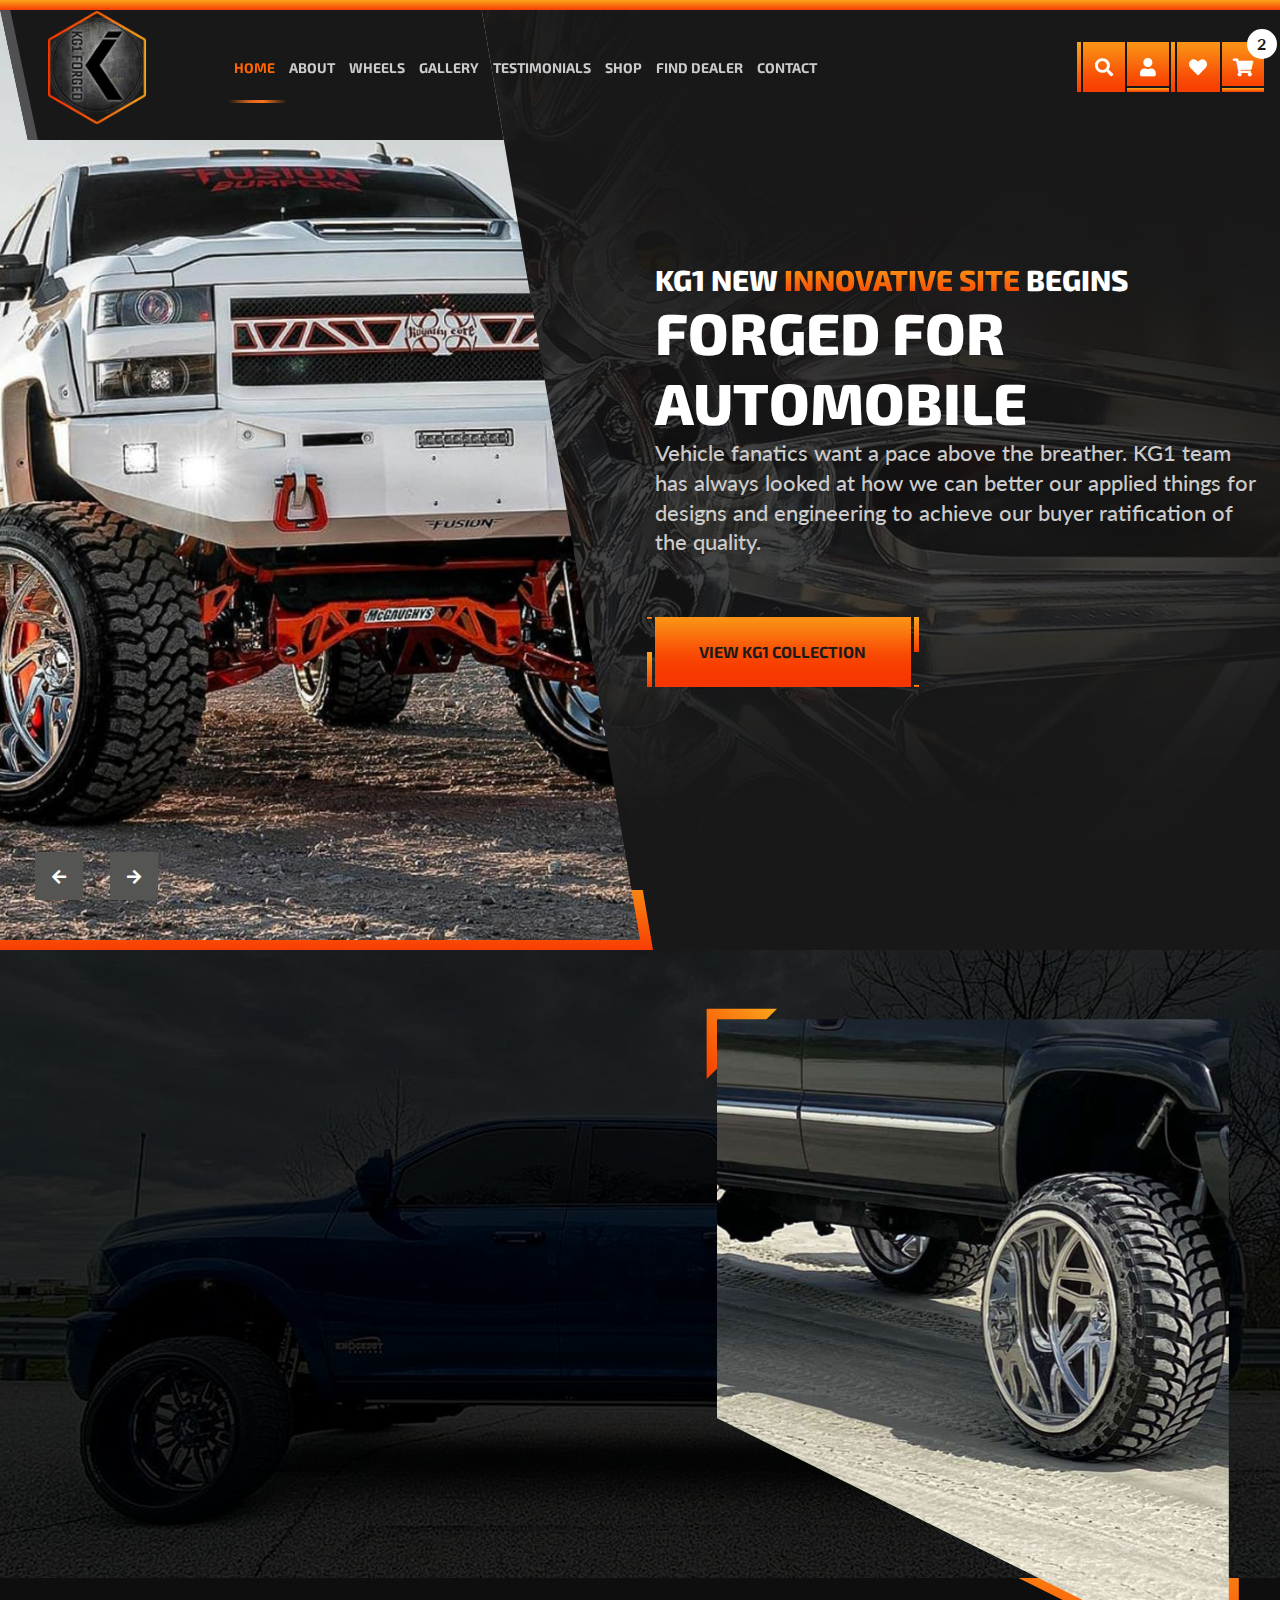
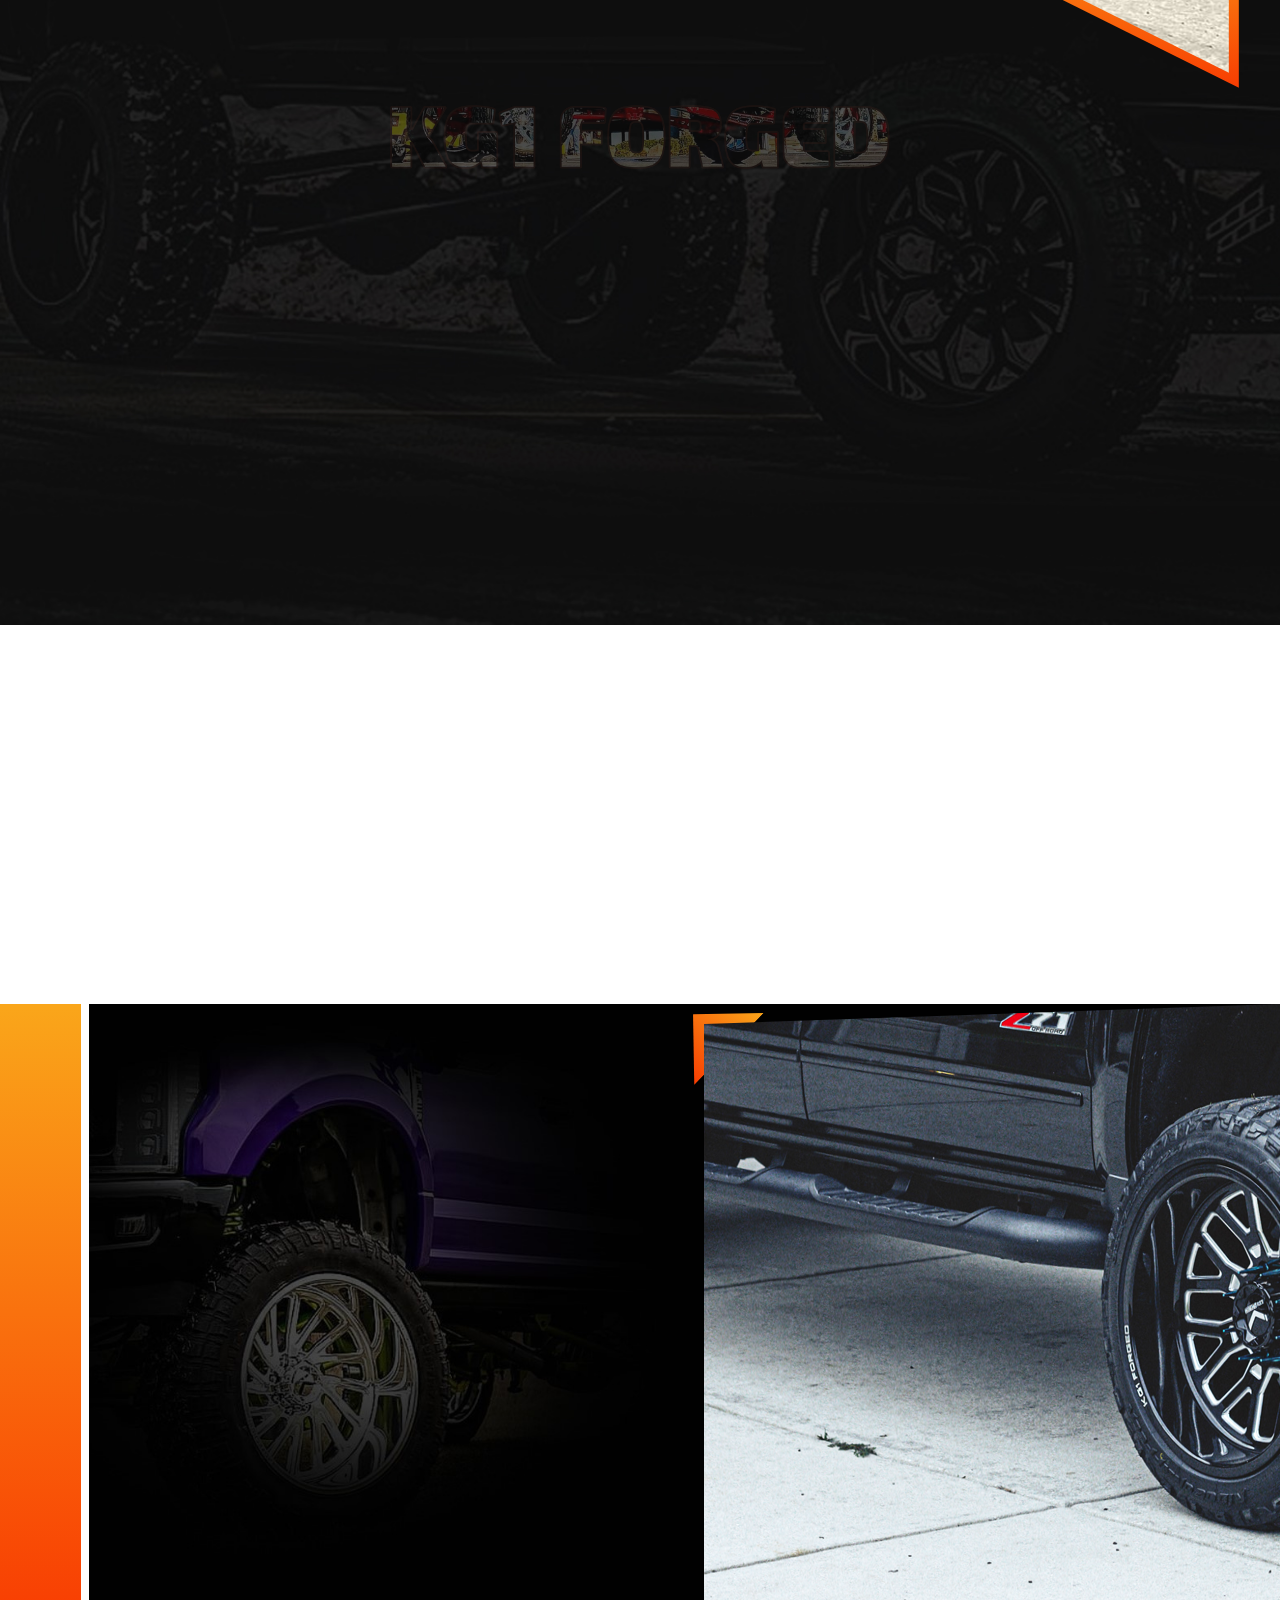
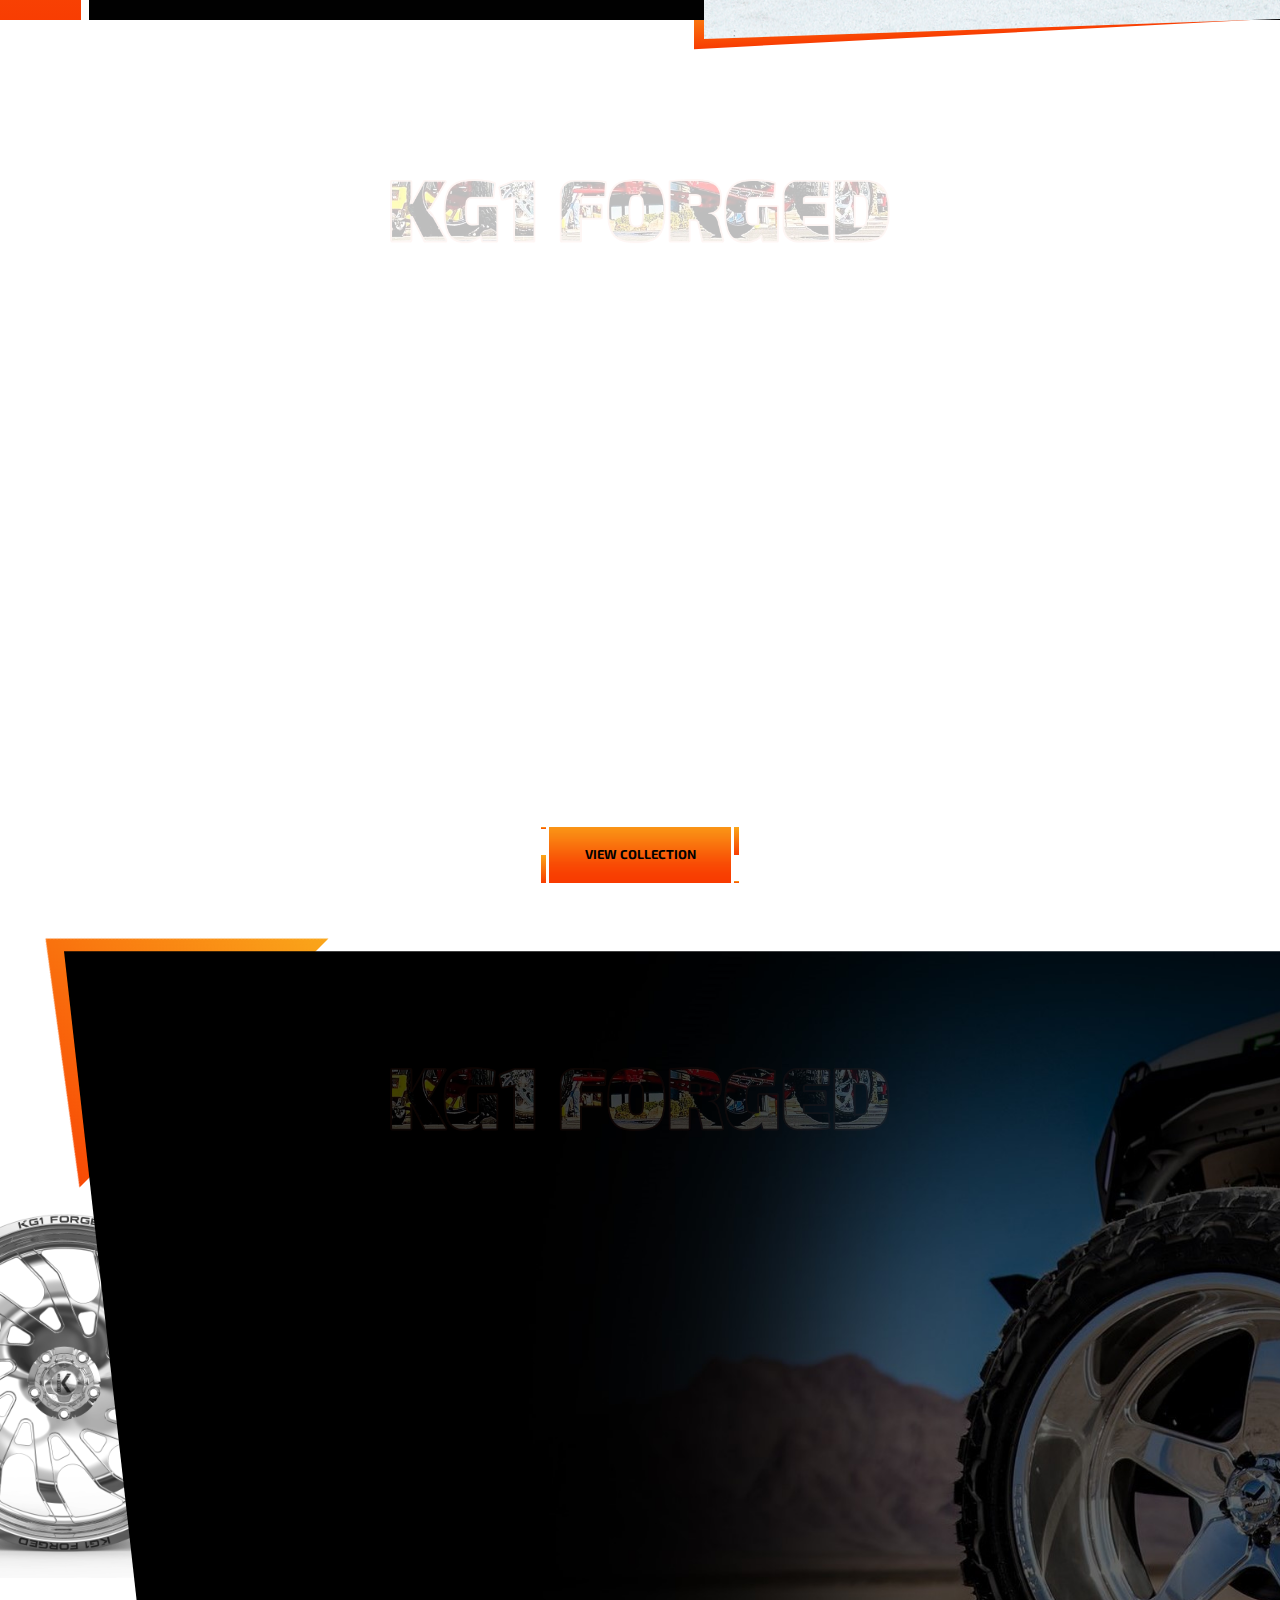
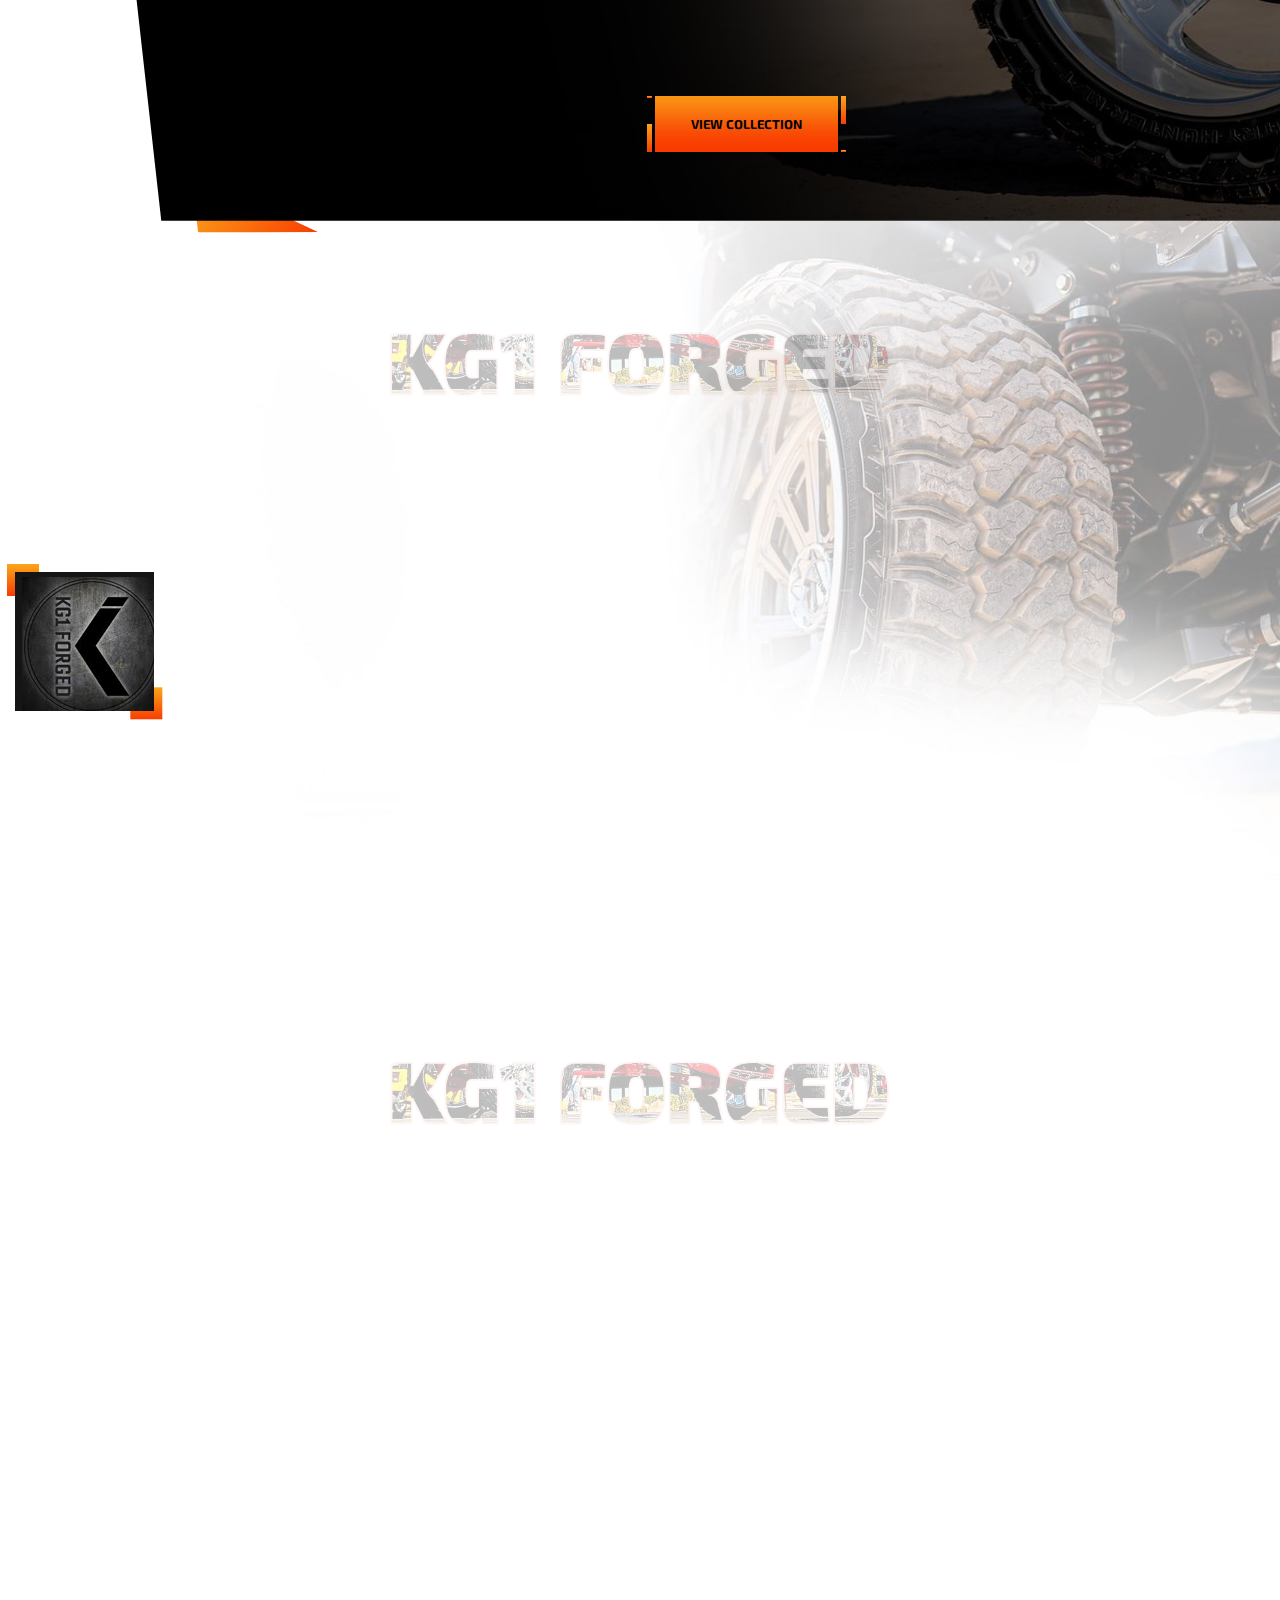
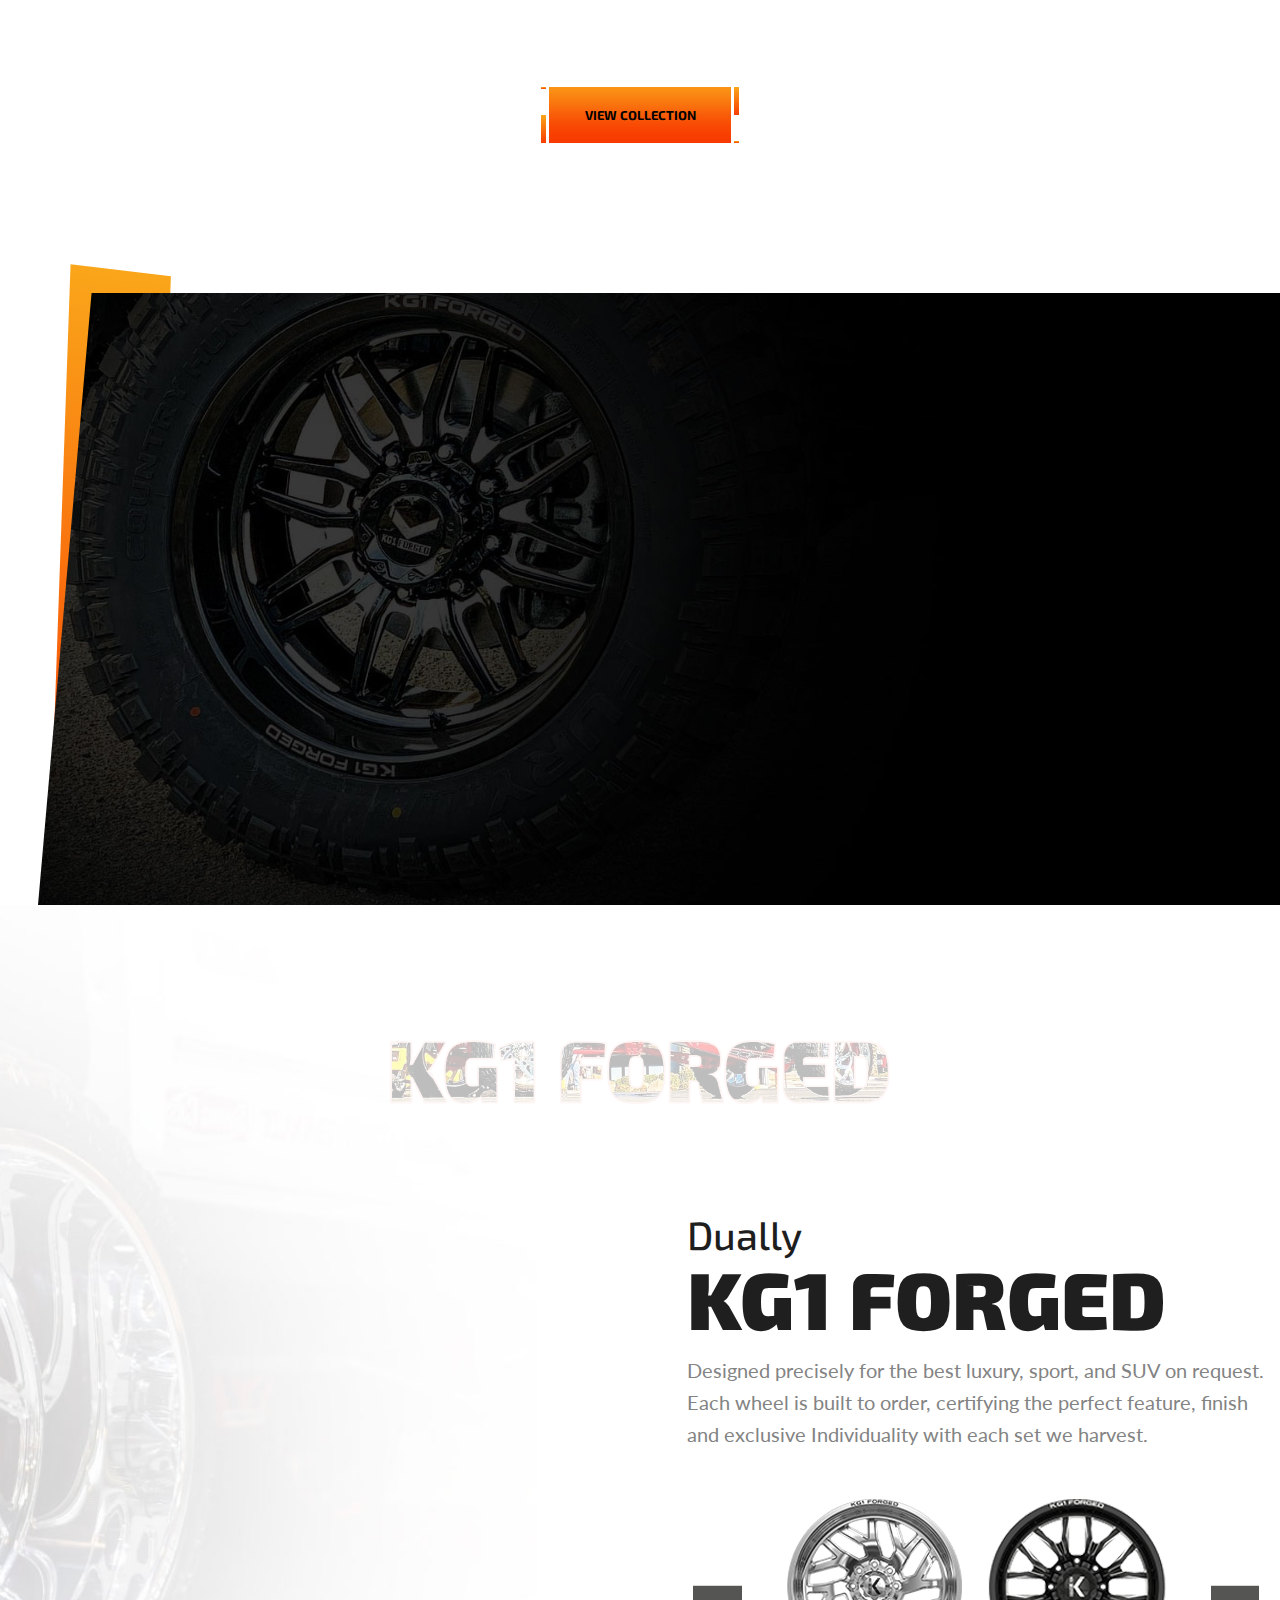
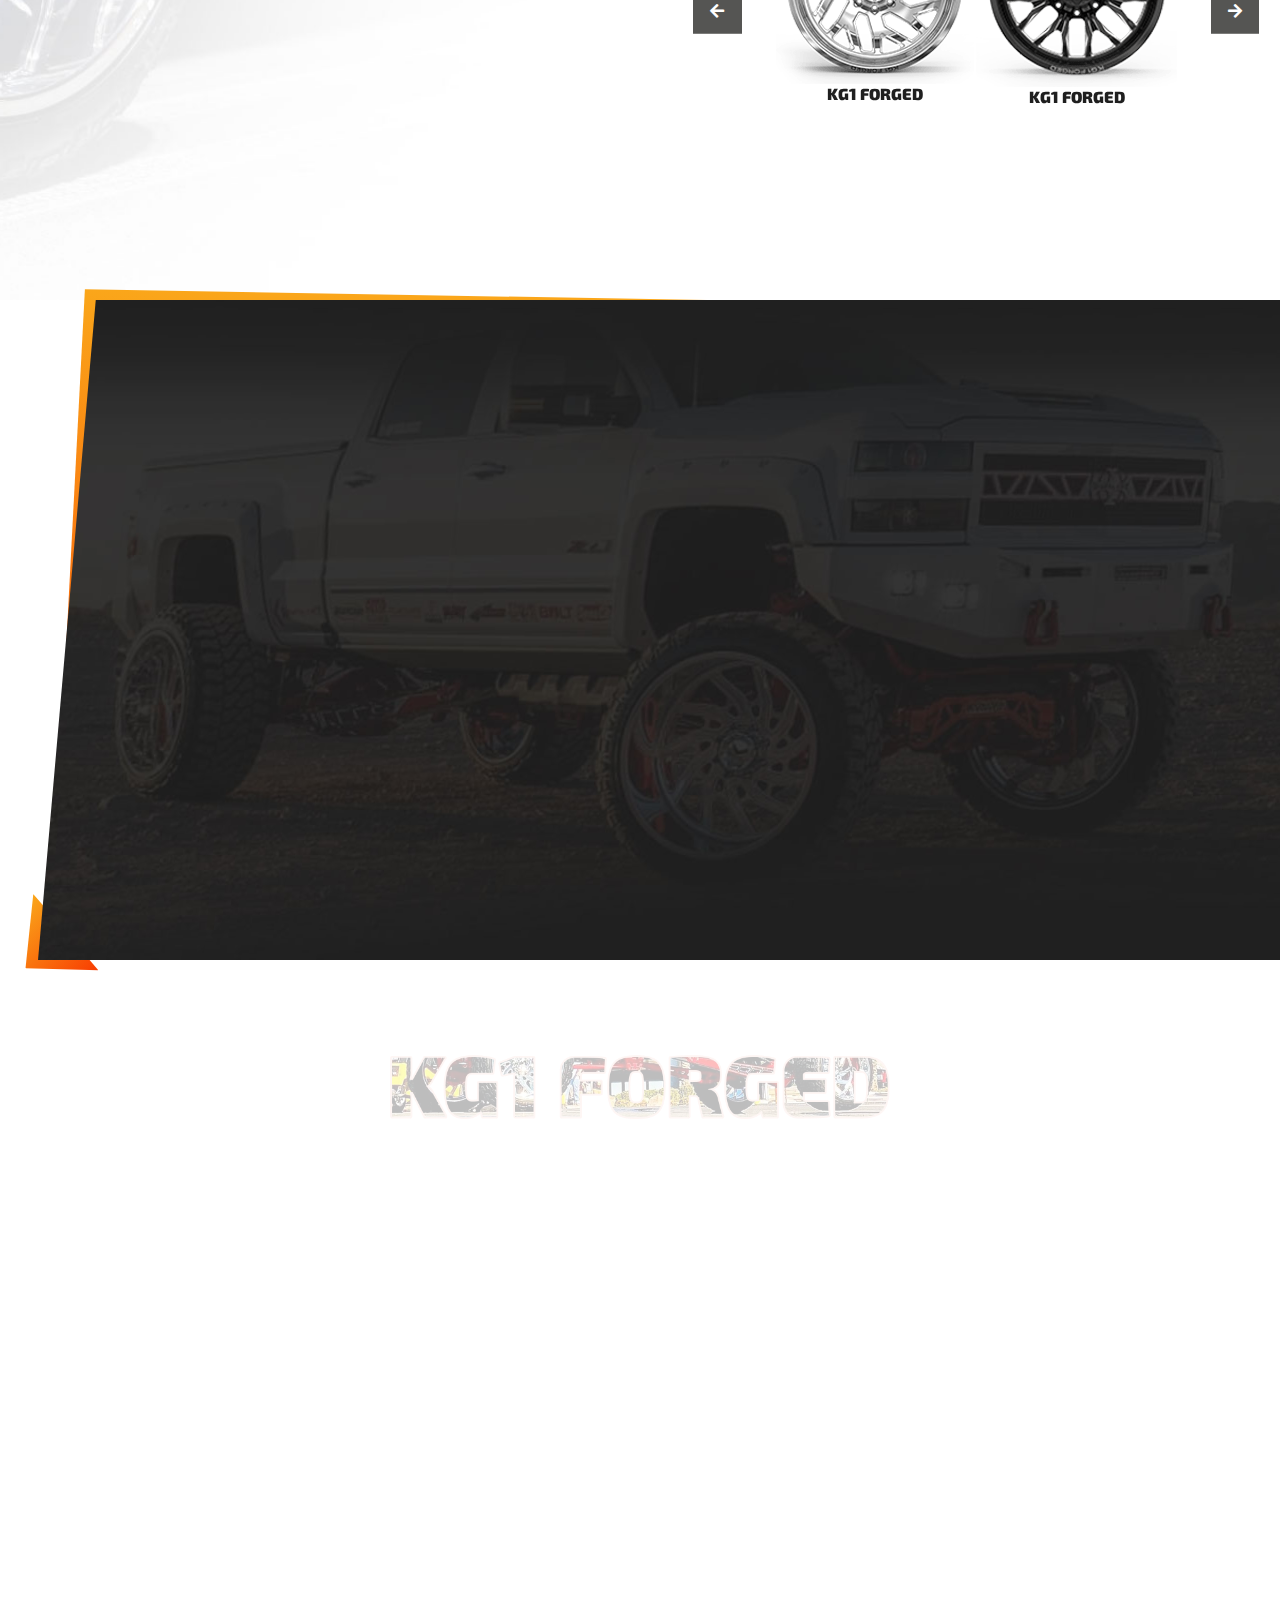
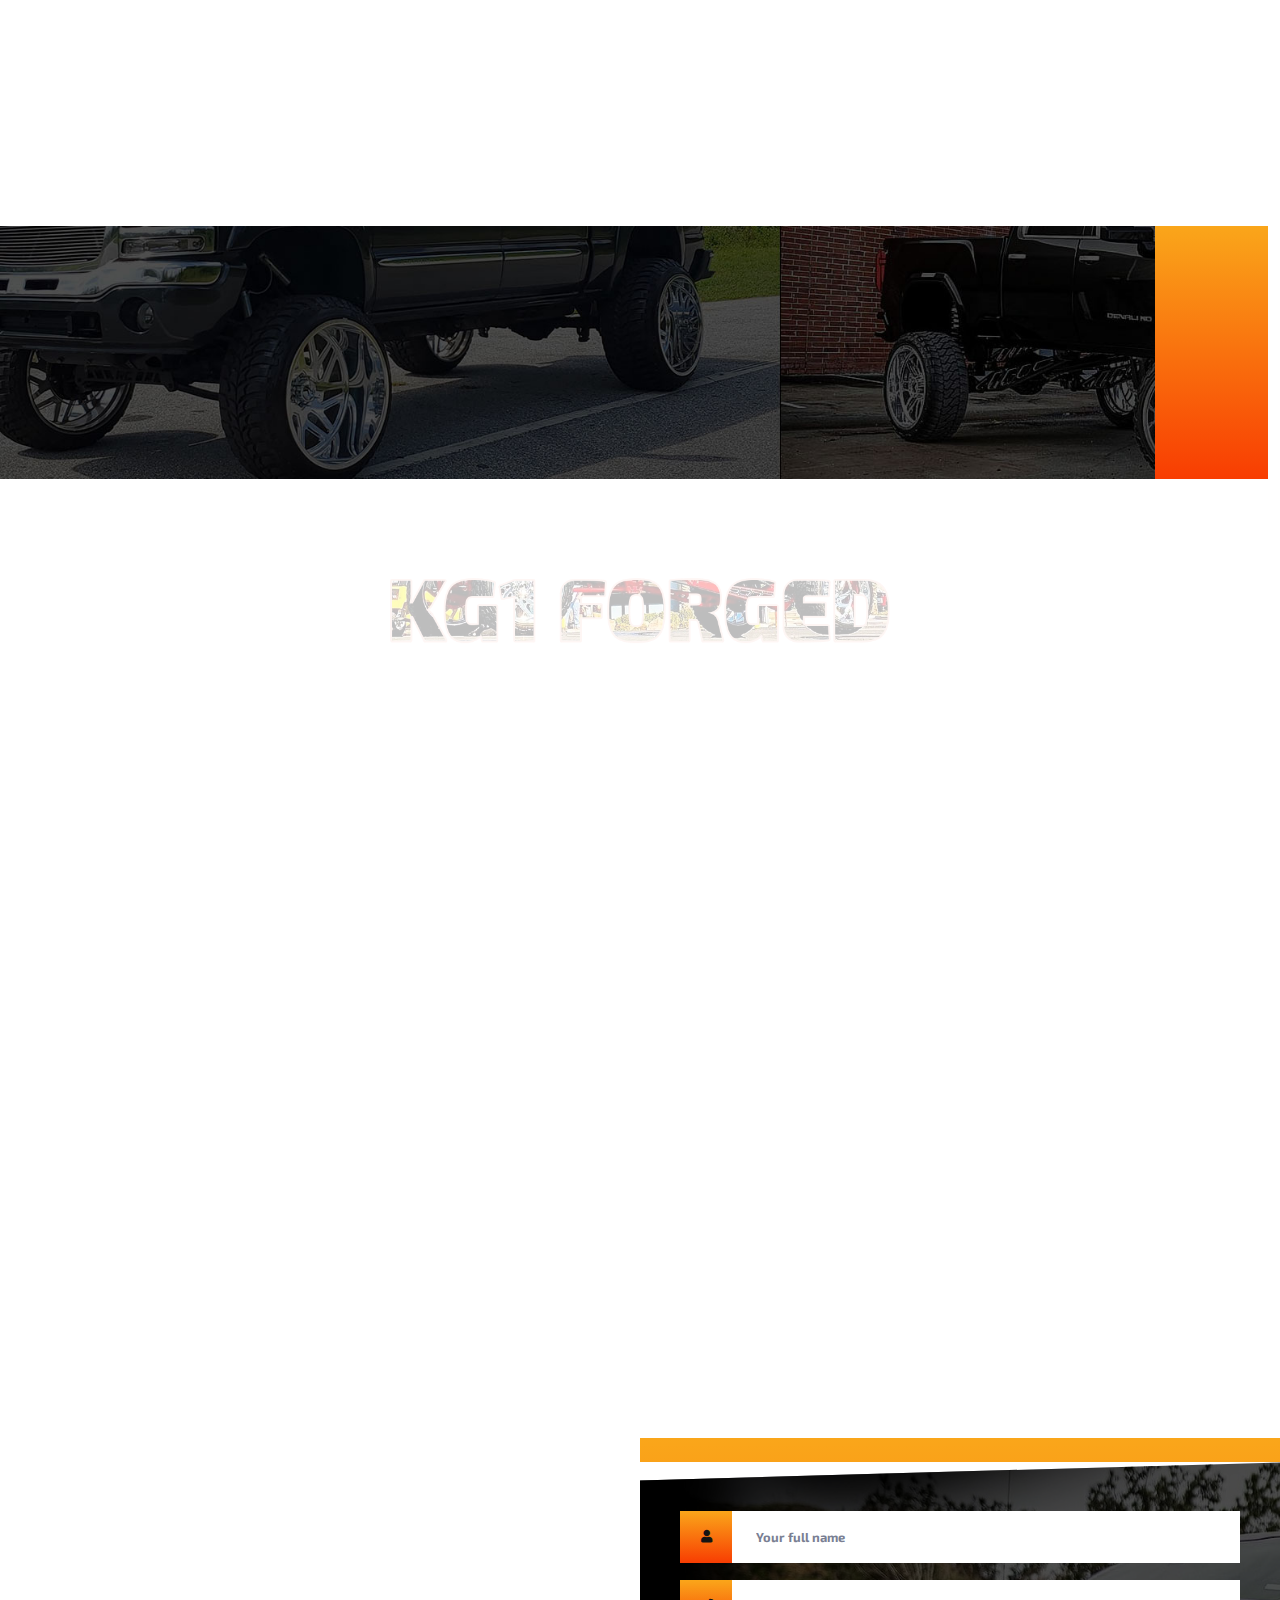
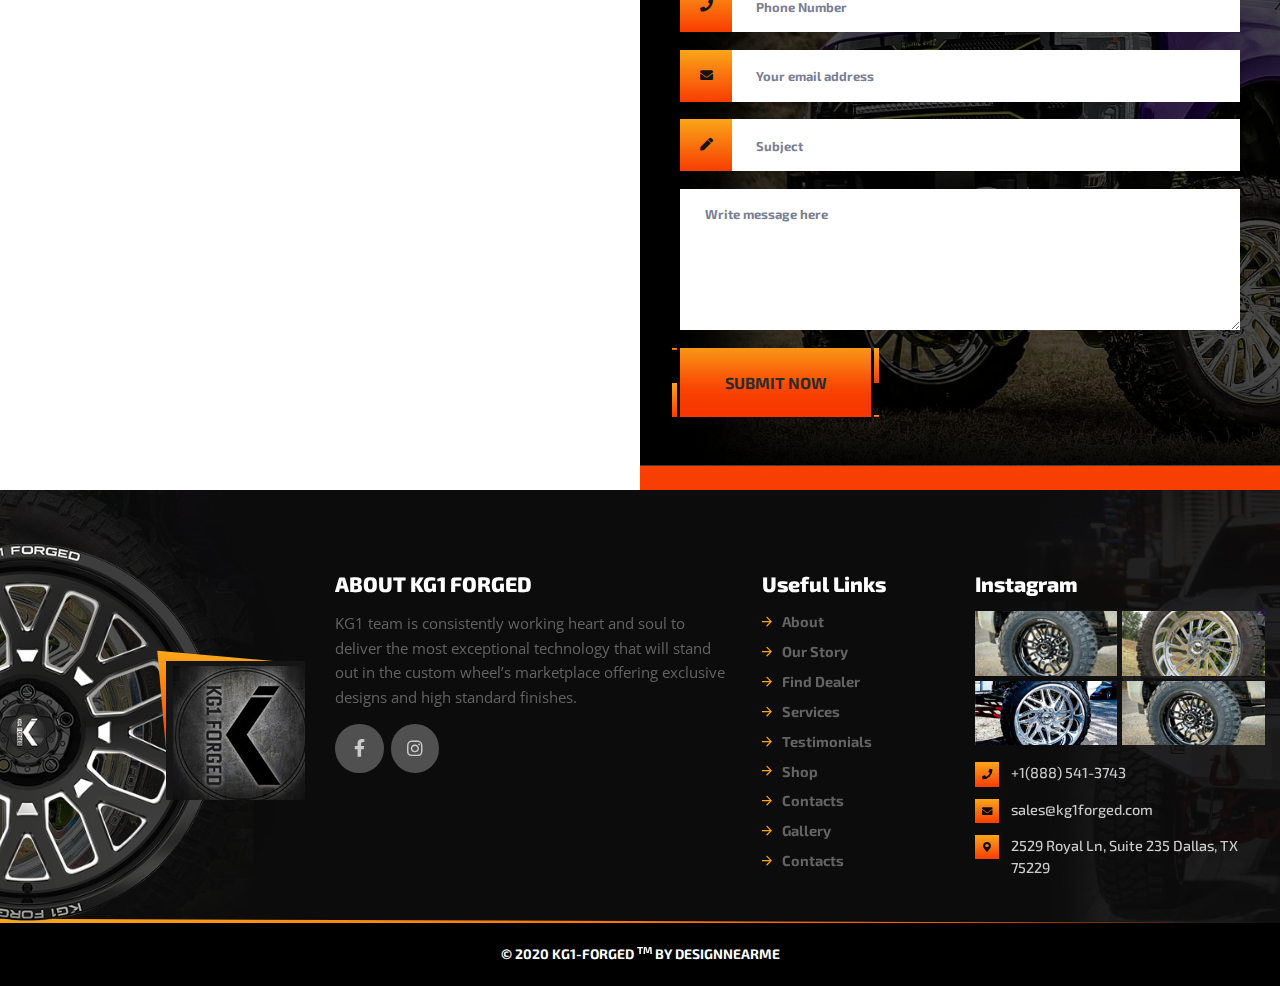
<file: index.html>
<!doctype html>
<html lang="en">

<head>
    <!-- Required meta tags -->
    <meta charset="utf-8">
    <meta name="viewport" content="width=device-width, initial-scale=1">

    <link rel="shortcut icon" href="assets/img/logo/logo.jpg" type="image/x-icon">

    <!-- CSS -->
    <link rel="stylesheet" href="assets/css/animate.css">
    <link rel="stylesheet" href="assets/css/aos.css">
    <link rel="stylesheet" href="assets/css/magnific-popup.css">
    <link rel="stylesheet" href="assets/css/slick.css">
    <link rel="stylesheet" href="assets/css/fontawesome.min.css">
    <link rel="stylesheet" href="assets/css/bootstrap.min.css">
    <link rel="stylesheet" href="assets/css/spacing.css">
    <link rel="stylesheet" href="assets/css/style.css">
    <link rel="stylesheet" href="assets/css/responsive.css">

    <title>KG1 Forged</title>
</head>

<body>

    <div id="home"></div>
    <!-- PRELOADER -->
    <div class="preloader">
        <div class="pre_loader-wrapper">
            <div class="pre_loader">
                <div class="dx_load-bar">
                  <div class="dx_bar"></div>
                  <div class="dx_bar"></div>
                  <div class="dx_bar"></div>
                </div>
            </div>
        </div>
    </div>
    <!-- PRELOADER END -->

    <!-- HEADER-AREA -->
    <header>
        <div class="header-area">
            <div class="overlay-menu"></div>
            <div class="container">
                <div class="header-shape"></div>
                <div class="row align-items-center">
                    <div class="col-lg-2 col-4">
                        <div class="logo">
                            <a href="index.html">
                                <img src="./assets/img/logo/kg1-logo-new.png" alt="">
                            </a>
                        </div>
                    </div>
                    <div class="col-lg-8 menu-wrap">
                        <div class="main-menu">
                            <nav>
                                <ul>
                                    <li class="current"><a href="#home">HOME</a></li>
                                    <li><a href="#about">ABOUT</a></li>
                                    <li><a href="#wheel">WHEELS</a></li>
                                    <li><a href="#gallery">Gallery</a></li>
                                    <li><a href="#testimonials">testimonials</a></li>
                                    <li><a href="#shop">Shop</a></li>
                                    <li><a href="#dealer">Find Dealer</a></li>
                                    <li><a href="#contact_sec">CONTACT</a></li>
                                    <div class="social-links">
                                        <a href="#" class="fab fa-facebook-f"></a>
                                        <a href="#" class="fab fa-instagram"></a>
                                    </div>
                                </ul>
                            </nav>
                        </div>
                    </div>
                    <div class="col-lg-2 col-8">
                        <div class="header-icons">
                            <a class="grad-transition" href="#"><i class="fas fa-search"></i></a>
                            <a class="grad-transition" href="#"><i class="fas fa-user"></i></a>
                            <a class="grad-transition" href="#"><i class="fas fa-heart"></i></a>
                            <a class="grad-transition" href="#"><span>2</span><i class="fas fa-shopping-cart"></i></a>
                            <a class="grad-transition" href="javascript:void(0)"><i class="fas fa-bars"></i></a>
                        </div>
                    </div>
                </div>
            </div>
        </div>
    </header>
    <!-- HEADER-AREA END -->

    <main>
        <!-- HERO-AREA-START -->
        <section class="hero-area-wrapper styled-nav">
            <div class="hero-active-slider">

                <div class="signle-hero-slider">
                    <div class="hero-area">
                        <div class="hero-shape-2" style="background-image: url(./assets/img/shape/hero-bg.jpg);"></div>
                        <div class="container-fluid">
                            <div class="row align-items-center">
                                <div class="col-lg-6 offset-lg-6 col-md-10 offset-md-1">
                                    <div class="hero-text">
                                        <h3 data-animation="fadeInDown" data-delay=".3s">KG1 NEW <span class="colored-text grad">INNOVATIVE SITE</span> BEGINS</h3>
                                        <h1 data-animation="fadeInUp" data-delay=".6s">FORGED FOR AUTOMOBILE</h1>
                                        <p data-animation="fadeInUp" data-delay=".9s">Vehicle fanatics want a pace above the breather. KG1 team has always looked at how we can better our applied things for designs and engineering to achieve our buyer ratification of the quality.</p>
                                        <a data-animation="fadeInUp" data-delay=".9s" href="#" class="side-btn grad-transition">
                                            <span class="btn-border-1"></span>
                                            <span class="btn-border-2"></span>
                                            VIEW KG1 COLLECTION
                                        </a>
                                    </div>
                                </div>
                            </div>
                        </div>
                        <div class="hero-shape-1" style="background-image: url(./assets/img/shape/hero-shape-1.jpg);"></div>
                    </div>
                </div>

                <div class="signle-hero-slider">
                    <div class="hero-area">
                        <div class="hero-shape-2" style="background-image: url(./assets/img/shape/hero-bg.jpg);"></div>
                        <div class="container-fluid">
                            <div class="row align-items-center">
                                <div class="col-lg-6 offset-lg-6 col-md-10 offset-md-1">
                                    <div class="hero-text">
                                        <h3 data-animation="fadeInDown" data-delay=".3s">KG1 <span class="colored-text grad">ADVANCE SITE</span> IS OFFERING</h3>
                                        <h1 data-animation="fadeInUp" data-delay=".6s">FORGED TO WHEELS</h1>
                                        <p data-animation="fadeInUp" data-delay=".9s">Automobile important aspects want a step above the break. KG1 crew has continuously observed at how we can improve our functional things for designs and engineering to reach our customer satisfaction.</p>
                                        <a data-animation="fadeInUp" data-delay=".9s" href="#" class="side-btn grad-transition">
                                            <span class="btn-border-1"></span>
                                            <span class="btn-border-2"></span>
                                            VIEW KG1 COLLECTION
                                        </a>
                                    </div>
                                </div>
                            </div>
                        </div>
                        <div class="hero-shape-1" style="background-image: url(./assets/img/shape/hero-shape-2.jpg);"></div>
                    </div>
                </div>
                
            </div>
        </section>
        <!-- HERO-AREA-END -->

        <!-- ABOUT-AREA-START -->
        <section class="about-area" id="about">
            <div class="about-area-bg" style="background-image: url(./assets/img/bg/bg-1.jpg);">
            </div>

            <div class="container">
                <div class="row">
                    <div class="col-lg-6 ">
                        <div class="section-title" data-aos="fade-right">
                            <h5 class="grad colored-text">ABout kg1 forged</h5>
                            <h2>KG1 FORGED <br> INTRODUCED TO SEAL THE OFF-ROAD </h2>
                            <p>KG1 Forged continues to remain ahead of the arch with original and innovative technology that remains to move us rapidly into the future. KG1 goal is to provide you with uncompromised quality and innovation. Though creating a perfect combination of performance and prestige into each of our wheels.</p>
                            <a href="#" class="side-btn grad-transition">
                                <span class="btn-border-1"></span>
                                <span class="btn-border-2"></span>
                                VIEW COLLECTION
                            </a>
                        </div>
                    </div>
                </div>
            </div>
            
            <div class="about-shapes">
                <div class="about-img-shape" style="background-image: url(./assets/img/car/car-2.jpg);">
                    <div class="faq-img-wrap"  data-aos="fade-up">
                        <a href="./assets/video/KG1-website.mp4" class="grad-transition"> <i class="fas fa-play"></i></a>
                    </div>
                </div>
            </div>
        </section>
        <!-- ABOUT-AREA-END -->

        <!-- WHEEL-SLIDER-START -->

                
       <!-- 3D MODAL -->
        <div class="modal fade" id="modal1" tabindex="-1" role="dialog" aria-labelledby="exampleModalCenterTitle" aria-hidden="true">
            <div class="modal-dialog modal-dialog-centered" role="document">
            <div class="modal-content">
                <div class="modal-body">


                    <div style="max-width: 800px; max-height: 800px;">
                        <div class="img-modal-wrap" style="left: 0px; width: 100%; height: 0px; position: relative; padding-bottom: 100%; overflow: hidden;">
                          <!-- PRELOADER -->
                        <div class="preloader2">
                            <div class="pre_loader-wrapper">
                                <div class="pre_loader">
                                    <div class="dx_load-bar">
                                    <div class="dx_bar"></div>
                                    <div class="dx_bar"></div>
                                    <div class="dx_bar"></div>
                                    </div>
                                </div>
                            </div>
                        </div>
                        <!-- PRELOADER END -->
                        </div>
                      </div>



                </div>
            </div>
            </div>
        </div>

        <section class="wheel-slider" id="wheel">
            <div class="wheel-slider-bd" style="background-image: url(./assets/img/bg/bg-2.jpg);"></div>
            <div class="container-fluid">
                <div class="row">
                    <div class="col-12">
                        <div class="section-top-text text-center">
                            <div class="absolute-text-img">
                                <img src="./assets/img/text/text-img-1.png" alt="">
                            </div>
                            <h1 data-aos="fade-right">Recent Wheels</h1>
                        </div>
                    </div>
                </div>
                <div class="wheel-active-slider styled-nav" data-aos="fade-left" data-aos-delay="100">

                    <div class="single-wheel-slider">
                        <img src="./assets/img/wheel/wheel-1-1.png" alt="">
                        <div class="wheel-slider-text">

                            <div class="absolute-circle-icons ">
                                <a data-toggle="modal" data-target="#modal1" class="grad-transition pop-btn" href="javascript:void(0)">
                                    <span class="btn-border-1"></span>
                                    <span class="btn-border-2"></span>
                                    3d
                                </a>
                                <a class="grad-transition popup-videoo" href="assets/video/kg1-forged.mp4">
                                    <span class="btn-border-1"></span>
                                    <span class="btn-border-2"></span>
                                    <i class="fas fa-play"></i>
                                </a>
                            </div>
                            
                            <h3>Recent Wheels</h3>
                            <h5>available size</h5>
                            <p>
                                <span>20x10</span>
                                    <span>22x10</span>
                                    <span>24x12</span>
                                    <span>26x12</span>
                            </p>
                            <a href="#" class="grad-transition side-btn">
                                <span class="btn-border-1"></span>
                                <span class="btn-border-2"></span>
                                VIEW COLLECTION
                            </a>
                        </div>
                    </div>

                    <div class="single-wheel-slider">
                        <img src="./assets/img/wheel/wheel-1-2.png" alt="">
                        <div class="wheel-slider-text">
                            <div class="absolute-circle-icons bounce-animate">
                                <a data-toggle="modal" data-target="#modal1" class="grad-transition" href="javascript:void(0)">
                                    <span class="btn-border-1"></span>
                                    <span class="btn-border-2"></span>
                                    3d
                                </a>
                                <a class="grad-transition popup-videoo" href="assets/video/kg1-forged.mp4">
                                    <span class="btn-border-1"></span>
                                    <span class="btn-border-2"></span>
                                    <i class="fas fa-play"></i>
                                </a>
                            </div>
                            <h3>Recent Wheels</h3>
                            <h5>available size</h5>
                            <p>
                                <span>20x10</span>
                                    <span>22x10</span>
                                    <span>24x12</span>
                                    <span>26x12</span>
                            </p>
                            <a href="#" class="grad-transition side-btn">
                                <span class="btn-border-1"></span>
                                <span class="btn-border-2"></span>
                                VIEW COLLECTION
                            </a>
                        </div>
                    </div>

                    <div class="single-wheel-slider">
                        <img src="./assets/img/wheel/wheel-1-3.png" alt="">
                        <div class="wheel-slider-text">
                            <div class="absolute-circle-icons bounce-animate">
                                <a data-toggle="modal" data-target="#modal1" class="grad-transition" href="javascript:void(0)">
                                    <span class="btn-border-1"></span>
                                    <span class="btn-border-2"></span>
                                    3d
                                </a>
                                <a class="grad-transition popup-videoo" href="assets/video/kg1-forged.mp4">
                                    <span class="btn-border-1"></span>
                                    <span class="btn-border-2"></span>
                                    <i class="fas fa-play"></i>
                                </a>
                            </div>
                            <h3>Recent Wheels</h3>
                            <h5>available size</h5>
                            <p>
                                <span>20x10</span>
                                    <span>22x10</span>
                                    <span>24x12</span>
                                    <span>26x12</span>
                            </p>
                            <a href="#" class="grad-transition side-btn">
                                <span class="btn-border-1"></span>
                                <span class="btn-border-2"></span>
                                VIEW COLLECTION
                            </a>
                        </div>
                    </div>

                    <div class="single-wheel-slider">
                        <img src="./assets/img/wheel/wheel-1-4.png" alt="">
                        <div class="wheel-slider-text">
                            <div class="absolute-circle-icons bounce-animate">
                                <a data-toggle="modal" data-target="#modal1" class="grad-transition" href="javascript:void(0)">
                                    <span class="btn-border-1"></span>
                                    <span class="btn-border-2"></span>
                                    3d
                                </a>
                                <a class="grad-transition popup-videoo" href="assets/video/kg1-forged.mp4">
                                    <span class="btn-border-1"></span>
                                    <span class="btn-border-2"></span>
                                    <i class="fas fa-play"></i>
                                </a>
                            </div>
                            <h3>Recent Wheels</h3>
                            <h5>available size</h5>
                            <p>
                                <span>20x10</span>
                                    <span>22x10</span>
                                    <span>24x12</span>
                                    <span>26x12</span>
                            </p>
                            <a href="#" class="grad-transition side-btn">
                                <span class="btn-border-1"></span>
                                <span class="btn-border-2"></span>
                                VIEW COLLECTION
                            </a>
                        </div>
                    </div>

                    <div class="single-wheel-slider">
                        <img src="./assets/img/wheel/wheel-1-5.png" alt="">
                        <div class="wheel-slider-text">
                            <div class="absolute-circle-icons bounce-animate">
                                <a data-toggle="modal" data-target="#modal1" class="grad-transition" href="javascript:void(0)">
                                    <span class="btn-border-1"></span>
                                    <span class="btn-border-2"></span>
                                    3d
                                </a>
                                <a class="grad-transition popup-videoo" href="assets/video/kg1-forged.mp4"> 
                                    <span class="btn-border-1"></span>
                                    <span class="btn-border-2"></span>
                                    <i class="fas fa-play"></i>
                                </a>
                            </div>
                            <h3>Recent Wheels</h3>
                            <h5>available size</h5>
                            <p>
                                <span>20x10</span>
                                    <span>22x10</span>
                                    <span>24x12</span>
                                    <span>26x12</span>
                            </p>
                            <a href="#" class="grad-transition side-btn">
                                <span class="btn-border-1"></span>
                                <span class="btn-border-2"></span>
                                VIEW COLLECTION
                            </a>
                        </div>
                    </div>

                    <div class="single-wheel-slider">
                        <img src="./assets/img/wheel/wheel-1-1.png" alt="">
                        <div class="wheel-slider-text">
                            <div class="absolute-circle-icons bounce-animate">
                                <a data-toggle="modal" data-target="#modal1" class="grad-transition" href="javascript:void(0)">
                                    <span class="btn-border-1"></span>
                                    <span class="btn-border-2"></span>
                                    3d
                                </a>
                                <a class="grad-transition popup-videoo" href="assets/video/kg1-forged.mp4">
                                    <span class="btn-border-1"></span>
                                    <span class="btn-border-2"></span>
                                    <i class="fas fa-play"></i>
                                </a>
                            </div>
                            <h3>Recent Wheels</h3>
                            <h5>available size</h5>
                            <p>
                                <span>20x10</span>
                                    <span>22x10</span>
                                    <span>24x12</span>
                                    <span>26x12</span>
                            </p>
                            <a href="#" class="grad-transition side-btn">
                                <span class="btn-border-1"></span>
                                <span class="btn-border-2"></span>
                                VIEW COLLECTION
                            </a>
                        </div>
                    </div>


                </div>
            </div>
        </section>
        <!-- WHEEL-SLIDER-END -->

        <!-- ABOUT-2-AREA-START -->
        <section class="about-2-area">
            <div class="about-2-shape-1" style="background-image: url(./assets/img/bg/bg-3.jpg);"></div>
            
            <div class="container">
                <div class="row">
                    <div class="col-lg-8">
                        <div class="about-2-text" data-aos="fade-right">
                            <h4 class="grad colored-text">Revolution in Forged</h4>
                            <h1>KG1 <span>FORGED</span> <br> Was <span>ORIGINATED</span></h1>
                            <a href="#" class="grad-transition side-btn">
                                <span class="btn-border-1"></span>
                                <span class="btn-border-2"></span>
                                VIEW COLLECTION
                            </a>
                        </div>
                    </div>
                </div>
            </div>

            <div class="about-2-shape-wrap">
                <div class="about-2-shape-2" style="background-image: url(./assets/img/car/car-1.jpg);">
                </div>
            </div>
        </section>
        <!-- ABOUT-2-AREA-END -->

        <!-- GALLERY-AREA-START --> 
        <section class="gallery-slider-area" id="gallery">

            <div class="row">
                <div class="col-12">
                    <div class="section-top-text text-center black">
                        <div class="absolute-text-img">
                            <img src="./assets/img/text/text-img-1.png" alt="">
                        </div>
                        <h1 data-aos="fade-right">Galleries & Videos</h1>
                    </div>
                </div>
            </div>

            <div class="gallery-slider-wrapper">
                <div class="gallery-active-slider" data-aos="fade-left" data-aos-delay="100">
                    
                    <div class="single-gallery-slider">
                        <div class="gallery-content-wrap" style="background-image: url(./assets/img/gallery/gallery-1.jpg);"> 
                            <div class="gallery-content">
                                <h3>Recent Wheels</h3>
                                <div class="gallery-links">
                                    <a href="assets/img/gallery/gallery-1.jpg" class="popup-image"><i class="fas fa-search"></i></a>
                                    <a href="#"><i class="fas fa-play"></i></a>
                                </div>
                            </div>
                        </div>
                    </div>
                    
                    <div class="single-gallery-slider">
                        <div class="gallery-content-wrap" style="background-image: url(./assets/img/gallery/gallery-2.jpg);"> 
                            <div class="gallery-content">
                                <h3>Recent Wheels</h3>
                                <div class="gallery-links">
                                    <a href="assets/img/gallery/gallery-2.jpg" class="popup-image"><i class="fas fa-search"></i></a>
                                    <a href="#"><i class="fas fa-play"></i></a>
                                </div>
                            </div>
                        </div>
                    </div>
                    
                    <div class="single-gallery-slider">
                        <div class="gallery-content-wrap" style="background-image: url(./assets/img/gallery/gallery-3.jpg);"> 
                            <div class="gallery-content">
                                <h3>Recent Wheels</h3>
                                <div class="gallery-links">
                                    <a href="assets/img/gallery/gallery-3.jpg" class="popup-image"><i class="fas fa-search"></i></a>
                                    <a href="#"><i class="fas fa-play"></i></a>
                                </div>
                            </div>
                        </div>
                    </div>
                    
                    <div class="single-gallery-slider">
                        <div class="gallery-content-wrap" style="background-image: url(./assets/img/gallery/gallery-4.jpg);"> 
                            <div class="gallery-content">
                                <h3>Recent Wheels</h3>
                                <div class="gallery-links">
                                    <a href="assets/img/gallery/gallery-4.jpg" class="popup-image"><i class="fas fa-search"></i></a>
                                    <a href="#"><i class="fas fa-play"></i></a>
                                </div>
                            </div>
                        </div>
                    </div>
                    
                    <div class="single-gallery-slider">
                        <div class="gallery-content-wrap" style="background-image: url(./assets/img/gallery/gallery-2.jpg);"> 
                            <div class="gallery-content">
                                <h3>Recent Wheels</h3>
                                <div class="gallery-links">
                                    <a href="assets/img/gallery/gallery-2.jpg" class="popup-image"><i class="fas fa-search"></i></a>
                                    <a href="#"><i class="fas fa-play"></i></a>
                                </div>
                            </div>
                        </div>
                    </div>
                    
                    <div class="single-gallery-slider">
                        <div class="gallery-content-wrap" style="background-image: url(./assets/img/gallery/gallery-1.jpg);"> 
                            <div class="gallery-content">
                                <h3>Recent Wheels</h3>
                                <div class="gallery-links">
                                    <a href="assets/img/gallery/gallery-1.jpg" class="popup-image"><i class="fas fa-search"></i></a>
                                    <a href="#"><i class="fas fa-play"></i></a>
                                </div>
                            </div>
                        </div>
                    </div>
                    
                    <div class="single-gallery-slider">
                        <div class="gallery-content-wrap" style="background-image: url(./assets/img/gallery/gallery-3.jpg);"> 
                            <div class="gallery-content">
                                <h3>Recent Wheels</h3>
                                <div class="gallery-links">
                                    <a href="assets/img/gallery/gallery-3.jpg" class="popup-image"><i class="fas fa-search"></i></a>
                                    <a href="#"><i class="fas fa-play"></i></a>
                                </div>
                            </div>
                        </div>
                    </div>

                </div>
            </div>

            <div class="gallery-btn text-center">
                <a href="#" class="grad-transition side-btn">
                    <span class="btn-border-1"></span>
                    <span class="btn-border-2"></span>
                    VIEW COLLECTION
                </a>
            </div>
        </section>
        <!-- GALLERY-AREA-END -->

        <!-- LEGEND-AREA-START -->
        <section class="legend-area">
            <div class="absolute-wheel-img">
                <img src="./assets/img/wheel/big-wheel.png" alt="">
            </div>

            <div class="legend-bg-shape">
                <div class="legend-bg" style="background-image: url(./assets/img/bg/bg-4.jpg);"></div>
            </div>

            <div class="row">
                <div class="col-12">
                    <div class="section-top-text text-center">
                        <div class="absolute-text-img">
                            <img src="./assets/img/text/text-img-1.png" alt="">
                        </div>
                        <h1 data-aos="fade-right">Legend Series</h1>
                    </div>
                </div>
            </div>

            <div class="container">
                <div class="row">
                    <div class="col-lg-12">
                        <div class="legend-active-slider styled-nav" data-aos="fade-up">

                            <div class="single-legend-slider">
                                <div class="legend-slider-img">
                                    <img src="./assets/img/wheel/wheel-2-1.png" alt="">
                                    <div class="legend-hover-text">
                                        <h5>Finishes available in:</h5>
                                        <ul>
                                            <li>Super polished</li>
                                            <li>machined gloss black</li>
                                        </ul>
                                        <h6>Available Size:</h6>
                                        <p>
                                            <span>20x10</span>
                                                <span>22x10</span>
                                                <span>24x12</span>
                                                <span>26x12</span>
                                        </p>
                                        <div class="lefend-btns">
                                            <a class="build-btn" href="https://www.kg1forged.online">Build Now</a>

                                            <div class="absolute-circle-icons">
                                                <a data-toggle="modal" data-target="#modal1" class="" href="javascript:void(0)">
                                                    <span class="btn-border-1"></span>
                                                    <span class="btn-border-2"></span>
                                                    3d
                                                </a>

                                                <a class="popup-videoo" href="assets/video/kg1-forged.mp4">
                                                    <span class="btn-border-1"></span>
                                                    <span class="btn-border-2"></span>
                                                    <i class="fas fa-play"></i>
                                                </a>
                                            </div>

                                        </div>
                                    </div>
                                </div>
                                <div class="legend-info text-center">
                                    <h4><a href="#">Aristo</a></h4>
                                    <p>KG1 Forged</p>
                                </div>
                            </div>
                            

                            <div class="single-legend-slider">
                                <div class="legend-slider-img">
                                    <img src="./assets/img/wheel/wheel-3-1.png" alt="">
                                    <div class="legend-hover-text">
                                        <h5>Finishes available in:</h5>
                                        <ul>
                                            <li>Super polished</li>
                                            <li>machined gloss black</li>
                                        </ul>
                                        <h6>Available Size:</h6>
                                        <p>
                                            <span>20x10</span>
                                                <span>22x10</span>
                                                <span>24x12</span>
                                                <span>26x12</span>
                                        </p>
                                        <div class="lefend-btns">
                                            <a class="build-btn" href="https://www.kg1forged.online">Build Now</a>

                                            <div class="absolute-circle-icons">
                                                <a data-toggle="modal" data-target="#modal1" class="" href="javascript:void(0)">
                                                    <span class="btn-border-1"></span>
                                                    <span class="btn-border-2"></span>
                                                    3d
                                                </a>
                                                <a class="popup-videoo" href="assets/video/kg1-forged.mp4">
                                                    <span class="btn-border-1"></span>
                                                    <span class="btn-border-2"></span>
                                                    <i class="fas fa-play"></i>
                                                </a>
                                            </div>

                                        </div>
                                    </div>
                                </div>
                                <div class="legend-info text-center">
                                    <h4><a href="#">Bounty</a></h4>
                                    <p>KG1 Forged</p>
                                </div>
                            </div>

                            <div class="single-legend-slider">
                                <div class="legend-slider-img">
                                    <img src="./assets/img/wheel/wheel-2-2.png" alt="">
                                    <div class="legend-hover-text">
                                        <h5>Finishes available in:</h5>
                                        <ul>
                                            <li>Super polished</li>
                                            <li>machined gloss black</li>
                                        </ul>
                                        <h6>Available Size:</h6>
                                        <p>
                                            <span>20x10</span>
                                                <span>22x10</span>
                                                <span>24x12</span>
                                                <span>26x12</span>
                                        </p>
                                        <div class="lefend-btns">
                                            <a class="build-btn" href="https://www.kg1forged.online">Build Now</a>

                                            <div class="absolute-circle-icons">
                                                <a data-toggle="modal" data-target="#modal1" class="" href="javascript:void(0)">
                                                    <span class="btn-border-1"></span>
                                                    <span class="btn-border-2"></span>
                                                    3d
                                                </a>
                                                <a class="popup-videoo" href="assets/video/kg1-forged.mp4">
                                                    <span class="btn-border-1"></span>
                                                    <span class="btn-border-2"></span>
                                                    <i class="fas fa-play"></i>
                                                </a>
                                            </div>

                                        </div>
                                    </div>
                                </div>
                                <div class="legend-info text-center">
                                    <h4><a href="#">Knox</a></h4>
                                    <p>KG1 Forged</p>
                                </div>
                            </div>

                            <div class="single-legend-slider">
                                <div class="legend-slider-img">
                                    <img src="./assets/img/wheel/wheel-3-2.png" alt="">
                                    <div class="legend-hover-text">
                                        <h5>Finishes available in:</h5>
                                        <ul>
                                            <li>Super polished</li>
                                            <li>machined gloss black</li>
                                        </ul>
                                        <h6>Available Size:</h6>
                                        <p>
                                            <span>20x10</span>
                                                <span>22x10</span>
                                                <span>24x12</span>
                                                <span>26x12</span>
                                        </p>
                                        <div class="lefend-btns">
                                            <a class="build-btn" href="https://www.kg1forged.online">Build Now</a>

                                            <div class="absolute-circle-icons">
                                                <a data-toggle="modal" data-target="#modal1" class="" href="javascript:void(0)">
                                                    <span class="btn-border-1"></span>
                                                    <span class="btn-border-2"></span>
                                                    3d
                                                </a>
                                                <a class="popup-videoo" href="assets/video/kg1-forged.mp4">
                                                    <span class="btn-border-1"></span>
                                                    <span class="btn-border-2"></span><i class="fas fa-play"></i>
                                                </a>

                                            </div>

                                        </div>
                                    </div>
                                </div>
                                <div class="legend-info text-center">
                                    <h4><a href="#">Bounty</a></h4>
                                    <p>KG1 Forged</p>
                                </div>
                            </div>

                        </div>
                    </div>
                </div>
                <div class="gallery-btn text-center">
                    <a href="#" class="grad-transition side-btn">
                        <span class="btn-border-1"></span>
                        <span class="btn-border-2"></span>
                        VIEW COLLECTION
                    </a>
                </div>
            </div>

            
        </section>
        <!-- LEGEND-AREA-END -->

        <!-- TESTIMONIAL-AREA-START -->
        <section class="testimonial-area" id="testimonials" style="background-image: url(./assets/img/bg/bg-5.jpg);">
            <div class="container">

                <div class="row">
                    <div class="col-12">
                        <div class="section-top-text text-center black">
                            <div class="absolute-text-img">
                                <img src="./assets/img/text/text-img-1.png" alt="">
                            </div>
                            <h1 data-aos="fade-right">Testimonials</h1>
                        </div>
                    </div>
                </div>

                <div class="row">
                    <div class="col-xl-10">
                        <div class="testimonial-wrapper">
                            <div class="testimonial-logo">
                                <div class="testimonial-logo-shape">
                                    <img src="./assets/img/logo/logo.jpg" alt="">
                                </div>
                            </div>
                            <div class="testimonial-active-slider styled-nav" data-aos="fade-left">

                                <div class="single-testimonial">
                                    <h1><i class="fas fa-quote-left"></i></h1>
                                    <p>It may sound farcically apparent, but it is pretty tough to enjoy a vehicle if said automobile doesn’t have wheels on it. Simply stated the custody of wheels are not optional when it comes to cars. You do still have options though, we are going to examine the difference between the casts, flow formed and forged wheels.</p>
                                    <div class="client-info">
                                        <h3>
                                            <a href="#">ROB KRIDER</a>
                                            <span>Customer</span>
                                        </h3>
                                    </div>
                                </div>
                                
                                <div class="single-testimonial">
                                    <h1><i class="fas fa-quote-left"></i></h1>
                                    <p>Right now, every major car maker here and abroad is working on fetching independent vehicles to consumers. The fleets are getting equipped to roll and nothing will ever be the same. A technique of casting Car wheels have always been a tricky to the car builder. They are a dynamic part of car construction. The massive loads they have to carry the high speed at which they are run the enormous.</p>
                                    <div class="client-info">
                                        <h3>
                                            <a href="#">L. Kelle</a>
                                            <span>Customer</span>
                                        </h3>
                                    </div>
                                </div>
                                
                                <div class="single-testimonial">
                                    <h1><i class="fas fa-quote-left"></i></h1>
                                    <p>These rims are brilliant construction, made of steel, painted black so they will fight rust better than consistent steel rims. Factory hubcaps fit them perfectly, and it’s smooth driving on them. Would have given full stars, All of the rims had perfect from the production like they slightly foraged something in the manufacturing process. Not bad adequate to make it unusable.</p>
                                    <div class="client-info">
                                        <h3>
                                            <a href="#">Paul W Hattersley </a>
                                            <span>Customer</span>
                                        </h3>
                                    </div>
                                </div>
                                
                            </div>
                        </div>
                    </div>
                </div>
            </div>
        </section>
        <!-- TESTIMONIAL-AREA-END -->

        <!-- CONCAVE-AREA-START -->
        <section class="concave-area" id="shop">

            <div class="row">
                <div class="col-12">
                    <div class="section-top-text text-center black">
                        <div class="absolute-text-img">
                            <img src="./assets/img/text/text-img-1.png" alt="">
                        </div>
                        <h1 data-aos="fade-right">Concave Series</h1>
                    </div>
                </div>
            </div>

            <div class="concave-active-slider styled-nav" data-aos="fade-left">
                
                <div class="single-concave-slider">
                    <img src="./assets/img/wheel/concave/dually-wheel-1.png" alt="">
                    <img class="concave-alt" src="./assets/img/wheel/concave/dually-wheel-1-alt.png" alt="">
                    <a href="https://www.kg1forged.online" class="build-btn">build now</a>
                    <div class="concave-info">

                        <div class="absolute-circle-icons">
                            <a data-toggle="modal" data-target="#modal1" class="" href="javascript:void(0)">
                                <span class="btn-border-1"></span>
                                <span class="btn-border-2"></span>
                                3d
                            </a>
                            <a class="popup-videoo" href="assets/video/kg1-forged.mp4">
                                <span class="btn-border-1"></span>
                                <span class="btn-border-2"></span>
                                <i class="fas fa-play"></i>
                            </a>
                        </div>

                        <h4><a href="#">Revo</a></h4>
                        <p>KG1 Forged</p>
                    </div>
                </div>

                <div class="single-concave-slider">
                    <img src="./assets/img/wheel/concave/dually-wheel-2.png" alt="">
                    <img class="concave-alt" src="./assets/img/wheel/concave/dually-wheel-2-alt.png" alt="">
                    <a href="https://www.kg1forged.online" class="build-btn">build now</a>
                    <div class="concave-info">

                        <div class="absolute-circle-icons">
                            <a data-toggle="modal" data-target="#modal1" class="" href="javascript:void(0)">
                                <span class="btn-border-1"></span>
                                <span class="btn-border-2"></span>
                                3d
                            </a>
                            <a class="popup-videoo" href="assets/video/kg1-forged.mp4">
                                <span class="btn-border-1"></span>
                                <span class="btn-border-2"></span>
                                <i class="fas fa-play"></i>
                            </a>
                        </div>

                        <h4><a href="#">Revo</a></h4>
                        <p>KG1 Forged</p>
                    </div>
                </div>

                <div class="single-concave-slider">
                    <img src="./assets/img/wheel/concave/dually-wheel-1.png" alt="">
                    <img class="concave-alt" src="./assets/img/wheel/concave/dually-wheel-1-alt.png" alt="">
                    <a href="https://www.kg1forged.online" class="build-btn">build now</a>
                    <div class="concave-info">

                        <div class="absolute-circle-icons">
                            <a data-toggle="modal" data-target="#modal1" class="" href="javascript:void(0)">
                                <span class="btn-border-1"></span>
                                <span class="btn-border-2"></span>
                                3d
                            </a>
                            <a class="popup-videoo" href="assets/video/kg1-forged.mp4">
                                <span class="btn-border-1"></span>
                                <span class="btn-border-2"></span>
                                <i class="fas fa-play"></i>
                            </a>
                        </div>

                        <h4><a href="#">Revo</a></h4>
                        <p>KG1 Forged</p>
                    </div>
                </div>

                <div class="single-concave-slider ">
                    <img src="./assets/img/wheel/concave/dually-wheel-2.png" alt="">
                    <img class="concave-alt" src="./assets/img/wheel/concave/dually-wheel-2-alt.png" alt="">
                    <a href="https://www.kg1forged.online" class="build-btn">build now</a>
                    <div class="concave-info">

                        <div class="absolute-circle-icons">
                            <a data-toggle="modal" data-target="#modal1" class="" href="javascript:void(0)">
                                <span class="btn-border-1"></span>
                                <span class="btn-border-2"></span>
                                3d
                            </a>
                            <a class="popup-videoo" href="assets/video/kg1-forged.mp4">
                                <span class="btn-border-1"></span>
                                <span class="btn-border-2"></span>
                                <i class="fas fa-play"></i>
                            </a>

                        </div>

                        <h4><a href="#">Revo</a></h4>
                        <p>KG1 Forged</p>
                    </div>
                </div>

                <div class="single-concave-slider">
                    <img src="./assets/img/wheel/concave/dually-wheel-1.png" alt="">
                    <img class="concave-alt" src="./assets/img/wheel/concave/dually-wheel-1-alt.png" alt="">
                    <a href="https://www.kg1forged.online" class="build-btn">build now</a>
                    <div class="concave-info">

                        <div class="absolute-circle-icons">
                            <a data-toggle="modal" data-target="#modal1" class="" href="javascript:void(0)">
                                <span class="btn-border-1"></span>
                                <span class="btn-border-2"></span>
                                3d
                            </a>
                            <a class="popup-videoo" href="assets/video/kg1-forged.mp4">.
                                <span class="btn-border-1"></span>
                                <span class="btn-border-2"></span>
                                <i class="fas fa-play"></i>
                            </a>
                        </div>

                        <h4><a href="#">Revo</a></h4>
                        <p>KG1 Forged</p>
                    </div>
                </div>

                <div class="single-concave-slider">
                    <img src="./assets/img/wheel/concave/dually-wheel-2.png" alt="">
                    <img class="concave-alt" src="./assets/img/wheel/concave/dually-wheel-2-alt.png" alt="">
                    <a href="https://www.kg1forged.online" class="build-btn">build now</a>
                    <div class="concave-info">

                        <div class="absolute-circle-icons">
                            <a data-toggle="modal" data-target="#modal1" class="" href="javascript:void(0)">
                                <span class="btn-border-1"></span>
                                <span class="btn-border-2"></span>
                                3d
                            </a>
                            <a class="popup-videoo" href="assets/video/kg1-forged.mp4">
                                <span class="btn-border-1"></span>
                                <span class="btn-border-2"></span>
                                <i class="fas fa-play"></i>
                            </a>
                        </div>
                        
                        <h4><a href="#">Revo</a></h4>
                        <p>KG1 Forged</p>
                    </div>
                </div>
            </div>

            <div class="gallery-btn text-center">
                <a href="#" class="grad-transition side-btn">
                    <span class="btn-border-1"></span>
                    <span class="btn-border-2"></span>
                    VIEW COLLECTION
                </a>
            </div>

        </section>
        <!-- CONCAVE-AREA-END -->

        <!-- CUSTOM-AREA-START -->
        <section class="custom-area">
            <div class="custom-bg-shape">
                <div class="custom-bg" style="background-image: url(./assets/img/bg/bg-6.jpg);"></div>
            </div>
            <div class="custom-img" data-aos="zoom-in" data-aos-delay="300">
                <img src="./assets/img/wheel/custom-wheel-2.png" alt="">
            </div>
            <div class="container-fluid">
                <div class="row">
                    <div class="col-md-5 offset-md-1 ">
                        <div class="custom-content" data-aos="fade-right">
                            <h3 class="grad colored-text">CUSTOM SERIES</h3>
                            <h1> kg1 forged</h1>
                            <p>NEED A MORE UNIQUE, BESPOKE WHEEL?</p>
                            <div class="color-panel">
                                <span style="background-color: #C60A12;"></span>
                                <span style="background-color: #FC2DEC;"></span>
                                <span style="background-color: #7028D4;"></span>
                                <span style="background-color: #2D26EF;"></span>
                            </div>
                            <a href="https://www.kg1forged.online" class="grad-transition side-btn">
                                <span class="btn-border-1"></span>
                                <span class="btn-border-2"></span>
                                BUILD YOUR WHEEL
                            </a>
                        </div>
                    </div>
                </div>
            </div>
        </section>
        <!-- CUSTOM-AREA-END -->

        <!-- DUALLY-AREA-START -->
        <section class="dually-area" style="background-image: url(./assets/img/bg/bg-10.jpg);">
            <div class="container">
                
            <div class="row">
                <div class="col-12">
                    <div class="section-top-text text-center black">
                        <div class="absolute-text-img">
                            <img src="./assets/img/text/text-img-1.png" alt="">
                        </div>
                        <h1 data-aos="fade-right">Dually Series</h1>
                    </div>
                </div>
            </div>

            <div class="row">
                <div class="col-lg-6">
                    <div class="dually-slide-for" data-aos="fade-right">
                        
                        <div class="dually-img-content">
                            <div class="dually-img-wrap">
                                <img src="./assets/img/wheel/concave/dually-wheel-1.png" alt="">
                                <img class="concave-alt" src="./assets/img/wheel/concave/dually-wheel-1-alt.png" alt="">
                                <a href="https://www.kg1forged.online" class="grad-transition side-btn">
                                    <span class="btn-border-1"></span>
                                    <span class="btn-border-2"></span>
                                    build now
                                </a>
                            </div>
                            <div class="dually-img-info">

                                <div class="absolute-circle-icons">
                                    <a data-toggle="modal" data-target="#modal1" class="" href="javascript:void(0)">
                                        <span class="btn-border-1"></span>
                                        <span class="btn-border-2"></span>
                                        3d
                                    </a>
                                    <a class="popup-videoo" href="assets/video/kg1-forged.mp4"> 
                                        <span class="btn-border-1"></span>
                                        <span class="btn-border-2"></span>
                                        <i class="fas fa-play"></i>
                                    </a>
                                </div>
                                
                                <p>
                                    <span>20x10</span>
                                     <span>22x10</span>
                                      <span>24x12</span>
                                       <span>26x12</span>
                                </p>
                            </div>
                        </div>

                        <div class="dually-img-content">
                            <div class="dually-img-wrap">
                                <img src="./assets/img/wheel/concave/dually-wheel-2.png" alt="">
                                <img class="concave-alt" src="./assets/img/wheel/concave/dually-wheel-2-alt.png" alt="">
                                <a href="https://www.kg1forged.online" class="grad-transition side-btn">
                                    <span class="btn-border-1"></span>
                                    <span class="btn-border-2"></span>
                                    build now
                                </a>
                            </div>
                            <div class="dually-img-info">

                                <div class="absolute-circle-icons">
                                    <a data-toggle="modal" data-target="#modal1" class="" href="javascript:void(0)">
                                        <span class="btn-border-1"></span>
                                        <span class="btn-border-2"></span>
                                        3d
                                    </a>
                                    <a class="popup-videoo" href="assets/video/kg1-forged.mp4">
                                        <span class="btn-border-1"></span>
                                        <span class="btn-border-2"></span>
                                        <i class="fas fa-play"></i>
                                    </a>
                                </div>
                                
                                <p>
                                    <span>20x10</span>
                                     <span>22x10</span>
                                      <span>24x12</span>
                                       <span>26x12</span>
                                </p>
                            </div>
                        </div>

                        <div class="dually-img-content">
                            <div class="dually-img-wrap">
                                <img src="./assets/img/wheel/concave/dually-wheel-1.png" alt="">
                                <img class="concave-alt" src="./assets/img/wheel/concave/dually-wheel-1-alt.png" alt="">
                                <a href="https://www.kg1forged.online" class="grad-transition side-btn">
                                    <span class="btn-border-1"></span>
                                    <span class="btn-border-2"></span>
                                    build now
                                </a>
                            </div>
                            <div class="dually-img-info">
                                
                                <div class="absolute-circle-icons">
                                    <a data-toggle="modal" data-target="#modal1" class="" href="javascript:void(0)">
                                        <span class="btn-border-1"></span>
                                        <span class="btn-border-2"></span>
                                        3d
                                    </a>

                                    <a class="popup-videoo" href="assets/video/kg1-forged.mp4">
                                        <span class="btn-border-1"></span>
                                        <span class="btn-border-2"></span>
                                        <i class="fas fa-play"></i>
                                    </a>
                                </div>
                                
                                <p>
                                    <span>20x10</span>
                                     <span>22x10</span>
                                      <span>24x12</span>
                                       <span>26x12</span>
                                </p>
                            </div>
                        </div>

                    </div>
                </div>
                <div class="col-lg-6">
                    <div class="dually-left-wrap">
                        <div class="dually-text">
                            <h3>Dually </h3>
                            <h1> kg1 forged</h1>
                            <p>Designed precisely for the best luxury, sport, and SUV on request. Each wheel is built to order, certifying the perfect feature, finish and exclusive Individuality with each set we harvest.</p>
                        </div>
                        <div class="dually-active-slider styled-nav">
                            <div class="single-dually-slider">
                                <img src="./assets/img/wheel/small-wheel-1.png" alt="wheel">
                                <h5> kg1 forged</h5>
                            </div>
                            <div class="single-dually-slider">
                                <img src="./assets/img/wheel/small-wheel-2.png" alt="wheel">
                                <h5> kg1 forged</h5>
                            </div>
                            <div class="single-dually-slider">
                                <img src="./assets/img/wheel/small-wheel-1.png" alt="wheel">
                                <h5> kg1 forged</h5>
                            </div>
                        </div>
                    </div>
                </div>
            </div>

            </div>
        </section>
        <!-- DUALLY-AREA-END -->

        <!-- NEWS-AREA-START -->
        <section class="news-area">
            <div class="news-bg-shape">
                <div class="news-bg" style="background-image: url(./assets/img/bg/bg-7.jpg);"></div>
            </div>
            <div class="container">
                <div class="row">
                    <div class="col-xl-7 offset-xl-0 col-md-6 offset-md-1 d-flex align-items-center">
                        <div class="news-text" data-aos="fade-right">
                            <h4>Latest Update</h4>
                            <h1> kg1 forged</h1>
                            <p>was established to meet and carry through the core necessities in the offroad wheels marketplace. We plan to change how you think of forged offroad wheels. Now a generally known fact that cast wheels are more robust, reliable and even more resilient as compared to old-fashioned forged aluminium lightweight wheels.</p>
                            <a href="#" class="grad-transition side-btn">
                                <span class="btn-border-1"></span>
                                <span class="btn-border-2"></span>
                                View More
                            </a>
                        </div>
                    </div>
                    <div class="col-xl-4 offset-xl-1 col-md-5">
                        <div class="news-detail">
                            
                            <div class="news-detail-item" data-aos="fade-up">
                                <div class="chat-box grad">
                                    <img src="./assets/img/icons/chat-1.png" alt="chat">
                                    <span>02</span>
                                </div>
                                <div class="news-detail-text">
                                    <h5 class="grad colored-text">
                                        <span>by Admin,</span>
                                           <span> August 01, 2020,</span>
                                               <span>KG1FORGED</span>
                                    </h5>
                                    <h4><a href="#">KG1 Forged WHeels Delivering Performance and Worth</a> </h4>
                                </div>
                            </div>

                            <div class="news-detail-item" data-aos="fade-up">
                                <div class="chat-box grad">
                                    <img src="./assets/img/icons/chat-1.png" alt="chat">
                                    <span>02</span>
                                </div>
                                <div class="news-detail-text">
                                    <h5 class="grad colored-text">
                                        <span>by Admin,</span>
                                           <span> August 01, 2020,</span>
                                               <span>KG1FORGED</span>
                                    </h5>
                                    <h4><a href="#">KG1 Forged Legend series are now live </a></h4>
                                </div>
                            </div>

                            <div class="news-detail-item" data-aos="fade-up">
                                <div class="chat-box grad">
                                    <img src="./assets/img/icons/chat-1.png" alt="chat">
                                    <span>02</span>
                                </div>
                                <div class="news-detail-text">
                                    <h5 class="grad colored-text">
                                        <span>by Admin,</span>
                                           <span> August 01, 2020,</span>
                                               <span>KG1FORGED</span>
                                    </h5>
                                    <h4><a href="#">KG1 Forged Introducing the custom made on-demand</a></h4>
                                </div>
                            </div>
                        </div>
                    </div>
                </div>
            </div>
        </section>
        <!-- NEWS-AREA-END -->

        <!-- FAQ-AREA-START -->
        <section class="faq-area">
            <div class="container">

                <div class="row">
                    <div class="col-12">
                        <div class="section-top-text text-center black">
                            <div class="absolute-text-img">
                                <img src="./assets/img/text/text-img-1.png" alt="">
                            </div>
                            <h1 data-aos="fade-right">FAQ</h1>
                        </div>
                    </div>
                </div>

                <div class="row">
                    <div class="col-md-6">
                        <div class="faq-img-wrap"  data-aos="fade-up">
                            <div class="faq-img" style="background-image: url(./assets/img/car/car-3.jpg);"></div>
                            <a href="./assets/video/KG1-website.mp4" class="grad-transition"> <i class="fas fa-play"></i></a>
                        </div>
                    </div>
                    <div class="col-md-6">
                        <div class="faq-tab"  data-aos="fade-up">

                            <div id="accordion">

                                <div class="card">
                                  <div class="card-header">
                                      <button class="" data-toggle="collapse" data-target="#collapseOne">
                                        <i class="fa fa-minus"></i>
                                          <i class="fa fa-plus"></i>
                                        Can I send you a custom design I would want to get made?
                                      </button>
                                  </div>
                              
                                  <div id="collapseOne" class="collapse show" data-parent="#accordion">
                                    <div class="card-body">
                                        Of course, if you have got a design of your choice in mind just share it with us, let us look over and we'll get going on it for you.
                                    </div>
                                  </div>
                                </div>

                                <div class="card">
                                  <div class="card-header">
                                      <button class="" data-toggle="collapse" data-target="#collapseTwo">
                                        <i class="fa fa-minus"></i>
                                          <i class="fa fa-plus"></i>
                                        How do you keep up with your customer's satisfaction?
                                      </button>
                                  </div>
                              
                                  <div id="collapseTwo" class="collapse" data-parent="#accordion">
                                    <div class="card-body">
                                         We follow each the instruction part which our customer wants to make for.
                                    </div>
                                  </div>
                                </div>

                                <div class="card">
                                  <div class="card-header">
                                      <button class="" data-toggle="collapse" data-target="#collapseThree">
                                        <i class="fa fa-minus"></i>
                                          <i class="fa fa-plus"></i>
                                        Can you assist in choosing the design?
                                      </button>
                                  </div>
                              
                                  <div id="collapseThree" class="collapse" data-parent="#accordion">
                                    <div class="card-body">
                                        Have a look at the designs presented, we would be happier to go into details about what fits and works best for you.
                                    </div>
                                  </div>
                                </div>

                                <div class="card">
                                  <div class="card-header">
                                      <button class="" data-toggle="collapse" data-target="#collapseFour">
                                        <i class="fa fa-minus"></i>
                                          <i class="fa fa-plus"></i>
                                        What product categories do you offer?
                                      </button>
                                  </div>
                              
                                  <div id="collapseFour" class="collapse" data-parent="#accordion">
                                    <div class="card-body">
                                        We manufactured sturdy custom steel wheels.
                                    </div>
                                  </div>
                                </div>

                                <div class="card">
                                  <div class="card-header">
                                      <button class="" data-toggle="collapse" data-target="#collapseFive">
                                        <i class="fa fa-minus"></i>
                                          <i class="fa fa-plus"></i>
                                        How to contact KG1 FORGED?
                                      </button>
                                  </div>
                              
                                  <div id="collapseFive" class="collapse" data-parent="#accordion">
                                    <div class="card-body">
                                        Ph +1 (888) 541-3743, Email address: sales@kg1forged.com
                                    </div>
                                  </div>
                                </div>

                            </div>
                            
                        </div>
                    </div>
                </div>
            </div>
        </section>
        <!-- FAQ-AREA-END -->

        <!-- CTA-AREA-START -->
        <section class="cta-area">
            <div class="cta-bg-shape" style="background-image: url(./assets/img/bg/cta-bg.jpg);"></div>
            <div class="cta-shape grad"></div>
            <div class="container">
                <div class="row align-items-center">
                    <div class="col-md-6">
                        <div class="cta-text"  data-aos="fade-right">
                            <h3>Keep Connected</h3>
                            <p>Get updates by subscribe our weekly newsletter</p>
                        </div>
                    </div>
                    <div class="col-md-6">
                        <div class="cta-form"  data-aos="fade-left">
                            <form action="index.html">
                                <input type="email" placeholder="Subscribe Your Email">
                                <button class="grad-transition" type="submit">Subscribe</button>
                            </form>
                        </div>
                    </div>
                </div>
            </div>
        </section>
        <!-- CTA-AREA-END -->

        <!-- LOCARION-AREA-START -->
        <section class="location-area" id="dealer">
            <div class="container">
                <div class="row">
                    <div class="col-12">
                        <div class="section-top-text text-center black">
                            <div class="absolute-text-img">
                                <img src="./assets/img/text/text-img-1.png" alt="">
                            </div>
                            <h1  data-aos="fade-right">Find Nearby Dealer</h1>
                        </div>
                    </div>
                </div>

                <div class="location-content-wrapper" data-aos="fade-up">
                    
                    <div class="location-bg-shape">
                        <div class="location-bg" style="background-image: url(./assets/img/bg/bg-8.jpg);"></div>
                        <div class="location-right-shape grad"></div>
                    </div>
                    <div class="row">
                        <div class="col-lg-5 col-md-6">
                            <div class="location-map">
                                <div class="map">
                                    <iframe src="https://www.google.com/maps/embed?pb=!1m18!1m12!1m3!1d3350.058301010102!2d-96.89614538442241!3d32.896626785183386!2m3!1f0!2f0!3f0!3m2!1i1024!2i768!4f13.1!3m3!1m2!1s0x864c278e841cce4b%3A0x58b183fecf25304d!2s2529%20Royal%20Ln%2C%20Dallas%2C%20TX%2075229!5e0!3m2!1sen!2sus!4v1602937941728!5m2!1sen!2sus" width="100%" height="100%" frameborder="0" style="border:0;" allowfullscreen="" aria-hidden="false" tabindex="0"></iframe>
                                </div>
                                <div class="map-search">
                                    <form action="index.html">
                                        <input type="text" placeholder="Enter zip code">
                                        <button type="submit" class="grad-transition">Search</button>
                                    </form>
                                </div>
                            </div>
                        </div>
                        <div class="col-lg-7 col-md-6">
                            <div class="location-item-wrap">
                                <div class="location-contact-item">
                                    <div class="location-img" style="background-image: url(./assets/img/car/small-car-1.jpg);"></div>
                                    <div class="location-contacts">
                                        <h5>KG1 Forged</h5>
                                        <ul>
                                            <li>
                                                <i class="fas fa-map-marker-alt"></i>
                                                <span>2529 Royal Ln, Suite 235 Dallas, TX 75229</span>
                                            </li>
                                            <li>
                                                <i class="fas fa-envelope"></i>
                                                <span><a href="#">sales@kg1forged.com</a></span>
                                            </li>
                                            <li>
                                                <i class="fas fa-phone"></i>
                                                <span><a href="#">+1(888) 541-3743</a></span>
                                            </li>
                                        </ul>
                                    </div>
                                    <div class="absolute-btn-1">
                                        <a href="#" class="grad-transition">Open 24 hours</a>
                                    </div>
                                    <div class="absolute-btn-2">
                                        <a href="#" class="grad-transition">direction</a>
                                    </div>
                                </div>
    
                                <div class="location-contact-item">
                                    <div class="location-img" style="background-image: url(./assets/img/car/small-car-1.jpg);"></div>
                                    <div class="location-contacts">
                                        <h5>KG1 Forged</h5>
                                        <ul>
                                            <li>
                                                <i class="fas fa-map-marker-alt"></i>
                                                <span>2529 Royal Ln, Suite 235 Dallas, TX 75229</span>
                                            </li>
                                            <li>
                                                <i class="fas fa-envelope"></i>
                                                <span><a href="#">sales@kg1forged.com</a></span>
                                            </li>
                                            <li>
                                                <i class="fas fa-phone"></i>
                                                <span><a href="#">+1(888) 541-3743</a></span>
                                            </li>
                                        </ul>
                                    </div>
                                    <div class="absolute-btn-1">
                                        <a href="#" class="grad-transition">Open 24 hours</a>
                                    </div>
                                    <div class="absolute-btn-2">
                                        <a href="#" class="grad-transition">direction</a>
                                    </div>
                                </div>
                            </div>
                        </div>
                    </div>
                </div>
                </div>
            </div>
        </section>
        <!-- LOCARION-AREA-END -->

        <!-- CONTACT-FORM-START -->
        <section class="contact-form-area" id="contact_sec">
            <div class="row no-gutters">
                <div class="col-md-6">
                    <div class="contact-map">
                        <div class="map">
                            <iframe src="https://www.google.com/maps/embed?pb=!1m18!1m12!1m3!1d3350.058301010102!2d-96.89614538442241!3d32.896626785183386!2m3!1f0!2f0!3f0!3m2!1i1024!2i768!4f13.1!3m3!1m2!1s0x864c278e841cce4b%3A0x58b183fecf25304d!2s2529%20Royal%20Ln%2C%20Dallas%2C%20TX%2075229!5e0!3m2!1sen!2sus!4v1602937941728!5m2!1sen!2sus" width="100%" height="100%" frameborder="0" style="border:0;" allowfullscreen="" aria-hidden="false" tabindex="0"></iframe>
                        </div>
                    </div>
                </div>
                <div class="col-md-6">
                    <div class="contact-form grad">
                        <div class="contact-bg-shape">
                            <div class="contact-bg" style="background-image: url(./assets/img/bg/bg-9.jpg);"></div>

                        </div>
                        <form action="index.html">
                            <div class="contact-form-item">
                                <label class="grad" for="user"><i class="fas fa-user"></i></label>
                                <input type="text" id="user" placeholder="Your full name">
                            </div>
                            <div class="contact-form-item">
                                <label class="grad" for="phone"><i class="fas fa-phone"></i></label>
                                <input type="text" id="phone" placeholder="Phone Number">
                            </div>
                            <div class="contact-form-item">
                                <label class="grad" for="email"><i class="fas fa-envelope"></i></label>
                                <input type="email" id="email" placeholder="Your email address">
                            </div>
                            <div class="contact-form-item">
                                <label class="grad" for="sub"><i class="fas fa-pen"></i></label>
                                <input type="text" id="sub" placeholder="Subject">
                            </div>
                            <div class="contact-form-item">
                                <textarea name="msg" id="msg" cols="30" rows="5" placeholder="Write message here"></textarea>
                            </div>
                            <button class="grad-transition side-btn" type="submit">
                                <span class="btn-border-1"></span>
                                <span class="btn-border-2"></span>
                                Submit Now
                            </button>
                        </form>
                    </div>
                </div>
            </div>
        </section>
        <!-- CONTACT-FORM-END -->
        
    </main>

    <footer>
        <div class="footer-area">
            <div class="footer-bg" style="background-image: url(./assets/img/bg/bg-footer.jpg);"></div>
            <div class="footer-abolute-img">
                <img src="./assets/img/wheel/footer-abolute-img.png" alt="">
            </div>
            <div class="container">
                <div class="row">
                    <div class="col-lg-3 col-md-5 col-4 d-flex align-items-center justify-content-end">
                        <div class="footer-logo">
                            <img src="./assets/img/logo/logo.jpg" alt="">
                        </div>
                    </div>
                    <div class="col-lg-4 col-8 col-md-7">
                        <div class="footer-text">
                            <h4>About KG1 FORGED</h4>
                            <p>KG1 team is consistently working heart and soul to deliver the most exceptional technology that will stand out in the custom wheel’s marketplace offering exclusive designs and high standard finishes.</p>
                            <div class="social-links">
                                <a href="#" class="fab fa-facebook-f"></a>
                                <a href="#" class="fab fa-instagram"></a>
                            </div>
                        </div>
                    </div>
                    <div class="col-lg-2 col-md-5 col-4">
                        <div class="footer-links">
                            <h4>Useful Links</h4>
                            <ul>
                                <li><a href="#">About</a></li>
                                <li><a href="#">Our Story</a></li>
                                <li><a href="#">Find Dealer</a></li>
                                <li><a href="#">Services</a></li>
                                <li><a href="#">Testimonials</a></li>
                                <li><a href="#">Shop</a></li>
                                <li><a href="#">Contacts</a></li>
                                <li><a href="#">Gallery</a></li>
                                <li><a href="#">Contacts</a></li>
                            </ul>
                        </div>
                    </div>
                    <div class="col-lg-3 col-8 col-md-7">
                        <div class="footer-gallery">
                            <h4>Instagram</h4>
                            <div class="footer-gallery-wrap">
                                <div class="footer-gallery-img" style="background-image: url(./assets/img/gallery/footer-gallery-1.jpg);"></div>
                                <div class="footer-gallery-img" style="background-image: url(./assets/img/gallery/footer-gallery-2.jpg);"></div>
                                <div class="footer-gallery-img" style="background-image: url(./assets/img/gallery/footer-gallery-3.jpg);"></div>
                                <div class="footer-gallery-img" style="background-image: url(./assets/img/gallery/footer-gallery-4.jpg);"></div>
                            </div>
                            <div class="footer-contact-list">
                                <ul>
                                    <li>
                                        <i class="fas fa-phone grad"></i>
                                        <span><a href="#">+1(888) 541-3743</a></span>
                                    </li>
                                    <li>
                                        <i class="fas fa-envelope grad"></i>
                                        <span><a href="#">sales@kg1forged.com</a></span>
                                    </li>
                                    <li>
                                        <i class="fas fa-map-marker-alt grad"></i>
                                        <span>2529 Royal Ln, Suite 235 Dallas, TX 75229</span>
                                    </li>
                                </ul>
                            </div>
                        </div>
                    </div>
                </div>
            </div>
        </div>
        
        <div class="copyright-text">
            <p>&copy; 2020 KG1-Forged <sup>Tm</sup> BY designnearme</p>
        </div>
    </footer>


    <!-- Popper.js first, then Bootstrap JS -->
    <script src="assets/js/jquery.2.2.3.min.js"></script>
    <script src="assets/js/popper.min.js"></script>
    <script src="assets/js/bootstrap.min.js"></script>
    <script src="assets/js/slick.min.js"></script>
    <script src="assets/js/magnific-popup.min.js"></script>
    <script src="assets/js/imagesloaded.pkgd.min.js"></script>
    <script src="assets/js/isotope.pkgd.min.js"></script>
    <script src="assets/js/scrollup.min.js"></script>
    <script src="assets/js/aos.js"></script>
    <script src="assets/js/one-page-nav-min.js"></script>

    <!-- CUSTOM JS -->
    <script src="assets/js/main.js"></script>

</body>

</html>
</file>
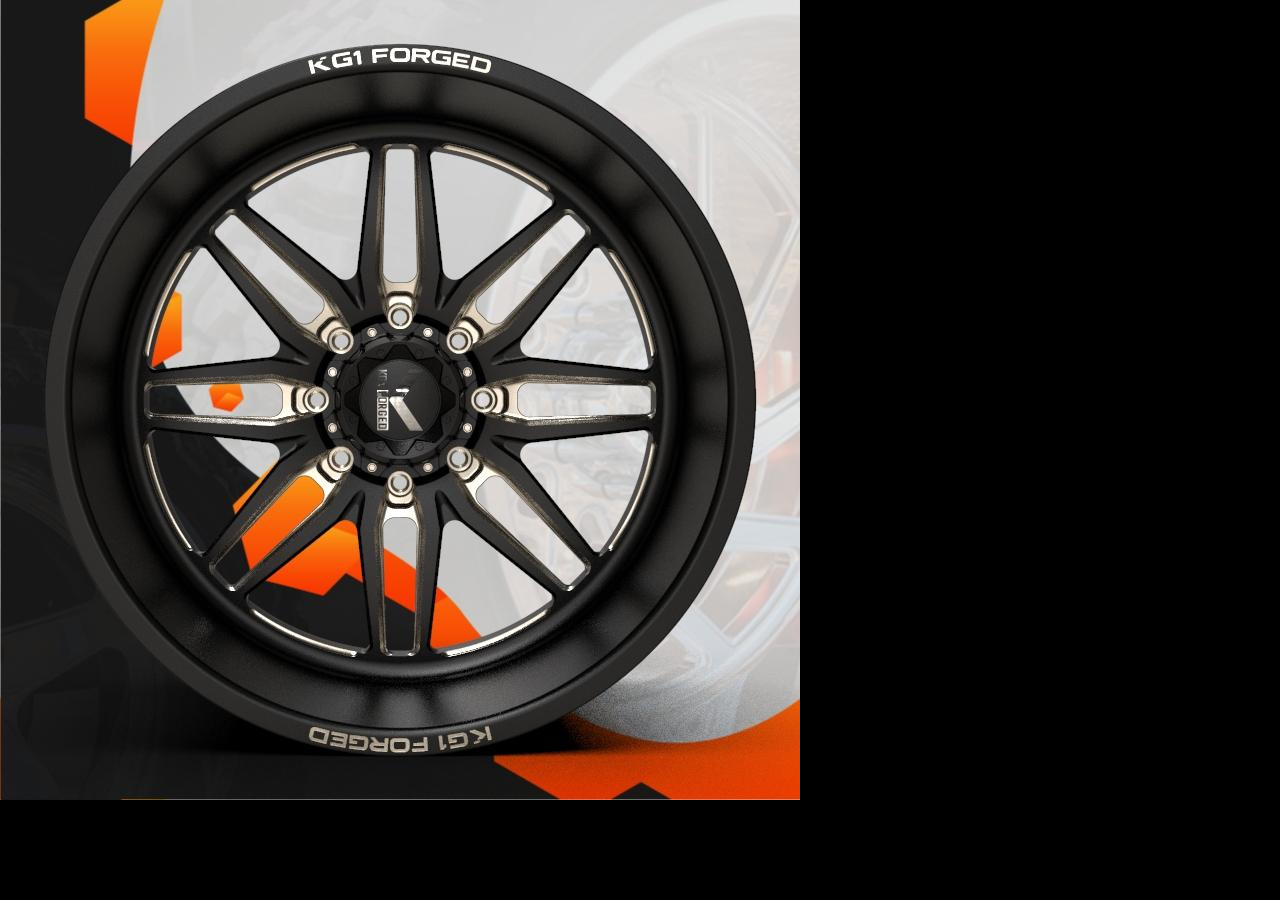
<file: cap_XR.297.html>
<!--
  dnm3d
  (c) Copyright 2012-2017 Luxion ApS - All Rights Reserved.
-->

<!DOCTYPE html>
<html xmlns='http://www.w3.org/1999/xhtml'>
  <head>
    <meta http-equiv="X-UA-Compatible" content="IE=Edge"/>
    <meta http-equiv="Content-Type" content="text/html; charset=utf-8"/>
    <meta name="viewport" content="width=device-width, initial-scale=1, maximum-scale=1">
    <title>dnm3d</title>
    <style type="text/css">
      body { -ms-touch-action: none; }
    </style>
    <script type="text/javascript" src="cap_XR.297/files/dnm3d.js"></script>
    <script type="text/javascript">
      var dnm3d;

      function initdnm3d() {
        var nameOfDiv = "dnm3d";
        var folderName = "cap_XR.297";
        var viewPortWidth = 800;
        var viewPortHeight = 800;
        var backgroundColor = "#000000";
        var uCount = 301;
        var vCount = 1;
        var uWrap = true;
        var vWrap = false;
        var uMouseSensitivity = -0.836111;
        var vMouseSensitivity = 1;
        var uStartIndex = 0;
        var vStartIndex = 0;
        var minZoom = 1;
        var maxZoom = 1;
        var rotationDamping = 0.96;
        var downScaleToBrowser = true;
        var addDownScaleGUIButton = false;
        var downloadOnInteraction = false;
        var imageExtension = "jpg";
        var showLoading = false;
        var loadingIcon = "ks_logo.png"; // Set to empty string for default icon.
        var allowFullscreen = true; // Double-click in desktop browsers for fullscreen.
        var uReverse = false;
        var vReverse = false;
        var hotspots = {};
        var isIBooksWidget = false;
        
        dnm3d = new dnm3d(nameOfDiv,folderName,viewPortWidth,viewPortHeight,backgroundColor,uCount,vCount,uWrap,vWrap,uMouseSensitivity,vMouseSensitivity,uStartIndex,vStartIndex,minZoom,maxZoom,rotationDamping,downScaleToBrowser,addDownScaleGUIButton,downloadOnInteraction,imageExtension,showLoading,loadingIcon,allowFullscreen,uReverse,vReverse,hotspots,isIBooksWidget);
      }

      window.onload = initdnm3d;
    </script>
  </head>
  <body oncontextmenu="return false;">
    <div id="dnm3d"></div>
  </body>
</html>
</file>
<file: assets/css/spacing.css>
.mt-5{margin-top:5px}.mt-10{margin-top:10px}.mt-15{margin-top:15px}.mt-20{margin-top:20px}.mt-25{margin-top:25px}.mt-30{margin-top:30px}.mt-35{margin-top:35px}.mt-40{margin-top:40px}.mt-45{margin-top:45px}.mt-50{margin-top:50px}.mt-55{margin-top:55px}.mt-60{margin-top:60px}.mt-65{margin-top:65px}.mt-70{margin-top:70px}.mt-75{margin-top:75px}.mt-80{margin-top:80px}.mt-85{margin-top:85px}.mt-90{margin-top:90px}.mt-95{margin-top:95px}.mt-100{margin-top:100px}.mt-105{margin-top:105px}.mt-110{margin-top:110px}.mt-115{margin-top:115px}.mt-120{margin-top:120px}.mt-125{margin-top:125px}.mt-130{margin-top:130px}.mt-135{margin-top:135px}.mt-140{margin-top:140px}.mt-145{margin-top:145px}.mt-150{margin-top:150px}.mt-155{margin-top:155px}.mt-160{margin-top:160px}.mt-165{margin-top:165px}.mt-170{margin-top:170px}.mt-175{margin-top:175px}.mt-180{margin-top:180px}.mt-185{margin-top:185px}.mt-190{margin-top:190px}.mt-195{margin-top:195px}.mt-200{margin-top:200px}.mt--10{margin-top:-10px}.mt--20{margin-top:-20px}.mt--30{margin-top:-30px}.mt--40{margin-top:-40px}.mt--50{margin-top:-50px}.mt--60{margin-top:-60px}.mt--70{margin-top:-70px}.mt--80{margin-top:-80px}.mt--90{margin-top:-90px}.mt--100{margin-top:-100px}.mt--110{margin-top:-110px}.mt--120{margin-top:-120px}.mt--130{margin-top:-130px}.mt--140{margin-top:-140px}.mt--150{margin-top:-150px}.mt--160{margin-top:-160px}.mt--170{margin-top:-170px}.mt--180{margin-top:-180px}.mt--190{margin-top:-190px}.mt--200{margin-top:-200px}.mb-5{margin-bottom:5px}.mb-10{margin-bottom:10px}.mb-15{margin-bottom:15px}.mb-20{margin-bottom:20px}.mb-25{margin-bottom:25px}.mb-30{margin-bottom:30px}.mb-35{margin-bottom:35px}.mb-40{margin-bottom:40px}.mb-45{margin-bottom:45px}.mb-50{margin-bottom:50px}.mb-55{margin-bottom:55px}.mb-60{margin-bottom:60px}.mb-65{margin-bottom:65px}.mb-70{margin-bottom:70px}.mb-75{margin-bottom:75px}.mb-80{margin-bottom:80px}.mb-85{margin-bottom:85px}.mb-90{margin-bottom:90px}.mb-95{margin-bottom:95px}.mb-100{margin-bottom:100px}.mb-105{margin-bottom:105px}.mb-110{margin-bottom:110px}.mb-115{margin-bottom:115px}.mb-120{margin-bottom:120px}.mb-125{margin-bottom:125px}.mb-130{margin-bottom:130px}.mb-135{margin-bottom:135px}.mb-140{margin-bottom:140px}.mb-145{margin-bottom:145px}.mb-150{margin-bottom:150px}.mb-155{margin-bottom:155px}.mb-160{margin-bottom:160px}.mb-165{margin-bottom:165px}.mb-170{margin-bottom:170px}.mb-175{margin-bottom:175px}.mb-180{margin-bottom:180px}.mb-185{margin-bottom:185px}.mb-190{margin-bottom:190px}.mb-195{margin-bottom:195px}.mb-200{margin-bottom:200px}.mb--10{margin-bottom:-10px}.mb--20{margin-bottom:-20px}.mb--30{margin-bottom:-30px}.mb--40{margin-bottom:-40px}.mb--50{margin-bottom:-50px}.mb--60{margin-bottom:-60px}.mb--70{margin-bottom:-70px}.mb--80{margin-bottom:-80px}.mb--90{margin-bottom:-90px}.mb--100{margin-bottom:-100px}.mb--110{margin-bottom:-110px}.mb--120{margin-bottom:-120px}.mb--130{margin-bottom:-130px}.mb--140{margin-bottom:-140px}.mb--150{margin-bottom:-150px}.mb--160{margin-bottom:-160px}.mb--170{margin-bottom:-170px}.mb--180{margin-bottom:-180px}.mb--190{margin-bottom:-190px}.mb--200{margin-bottom:-200px}.ml-10{margin-left:10px}.ml-20{margin-left:20px}.ml-30{margin-left:30px}.ml-40{margin-left:40px}.ml-50{margin-left:50px}.ml-60{margin-left:60px}.ml-70{margin-left:70px}.ml-80{margin-left:80px}.ml-90{margin-left:90px}.ml-100{margin-left:100px}.ml-110{margin-left:110px}.ml-120{margin-left:120px}.ml-130{margin-left:130px}.ml-140{margin-left:140px}.ml-150{margin-left:150px}.ml-160{margin-left:160px}.ml-170{margin-left:170px}.ml-180{margin-left:180px}.ml-190{margin-left:190px}.ml-200{margin-left:200px}.mr-10{margin-right:10px}.mr-20{margin-right:20px}.mr-30{margin-right:30px}.mr-40{margin-right:40px}.mr-50{margin-right:50px}.mr-60{margin-right:60px}.mr-70{margin-right:70px}.mr-80{margin-right:80px}.mr-90{margin-right:90px}.mr-100{margin-right:100px}.mr-110{margin-right:110px}.mr-120{margin-right:120px}.mr-130{margin-right:130px}.mr-140{margin-right:140px}.mr-150{margin-right:150px}.mr-160{margin-right:160px}.mr-170{margin-right:170px}.mr-180{margin-right:180px}.mr-190{margin-right:190px}.mr-200{margin-right:200px}@media (min-width:992px) and (max-width:1200px){.mt-lg-10{margin-top:10px}.mt-lg-20{margin-top:20px}.mt-lg-30{margin-top:30px}.mt-lg-40{margin-top:40px}.mt-lg-50{margin-top:50px}.mt-lg-60{margin-top:60px}.mt-lg-70{margin-top:70px}.mt-lg-80{margin-top:80px}.mt-lg-90{margin-top:90px}.mt-lg-100{margin-top:100px}.mt-lg-110{margin-top:110px}.mt-lg-120{margin-top:120px}.mt-lg-130{margin-top:130px}.mt-lg-140{margin-top:140px}.mt-lg-150{margin-top:150px}.mt-lg-160{margin-top:160px}.mt-lg-170{margin-top:170px}.mt-lg-180{margin-top:180px}.mt-lg-190{margin-top:190px}.mt-lg-200{margin-top:200px}.mb-lg-10{margin-bottom:10px}.mb-lg-20{margin-bottom:20px}.mb-lg-30{margin-bottom:30px}.mb-lg-40{margin-bottom:40px}.mb-lg-50{margin-bottom:50px}.mb-lg-60{margin-bottom:60px}.mb-lg-70{margin-bottom:70px}.mb-lg-80{margin-bottom:80px}.mb-lg-90{margin-bottom:90px}.mb-lg-100{margin-bottom:100px}.mb-lg-110{margin-bottom:110px}.mb-lg-120{margin-bottom:120px}.mb-lg-130{margin-bottom:130px}.mb-lg-140{margin-bottom:140px}.mb-lg-150{margin-bottom:150px}.mb-lg-160{margin-bottom:160px}.mb-lg-170{margin-bottom:170px}.mb-lg-180{margin-bottom:180px}.mb-lg-190{margin-bottom:190px}.mb-lg-200{margin-bottom:200px}.ml-lg-10{margin-left:10px}.ml-lg-20{margin-left:20px}.ml-lg-30{margin-left:30px}.ml-lg-40{margin-left:40px}.ml-lg-50{margin-left:50px}.ml-lg-60{margin-left:60px}.ml-lg-70{margin-left:70px}.ml-lg-80{margin-left:80px}.ml-lg-90{margin-left:90px}.ml-lg-100{margin-left:100px}.ml-lg-110{margin-left:110px}.ml-lg-120{margin-left:120px}.ml-lg-130{margin-left:130px}.ml-lg-140{margin-left:140px}.ml-lg-150{margin-left:150px}.ml-lg-160{margin-left:160px}.ml-lg-170{margin-left:170px}.ml-lg-180{margin-left:180px}.ml-lg-190{margin-left:190px}.ml-lg-200{margin-left:200px}.mr-lg-10{margin-right:10px}.mr-lg-20{margin-right:20px}.mr-lg-30{margin-right:30px}.mr-lg-40{margin-right:40px}.mr-lg-50{margin-right:50px}.mr-lg-60{margin-right:60px}.mr-lg-70{margin-right:70px}.mr-lg-80{margin-right:80px}.mr-lg-90{margin-right:90px}.mr-lg-100{margin-right:100px}.mr-lg-110{margin-right:110px}.mr-lg-120{margin-right:120px}.mr-lg-130{margin-right:130px}.mr-lg-140{margin-right:140px}.mr-lg-150{margin-right:150px}.mr-lg-160{margin-right:160px}.mr-lg-170{margin-right:170px}.mr-lg-180{margin-right:180px}.mr-lg-190{margin-right:190px}.mr-lg-200{margin-right:200px}.mt-lg--10{margin-top:-10px}.mt-lg--20{margin-top:-20px}.mt-lg--30{margin-top:-30px}.mt-lg--40{margin-top:-40px}.mt-lg--50{margin-top:-50px}.mt-lg--60{margin-top:-60px}.mt-lg--70{margin-top:-70px}.mt-lg--80{margin-top:-80px}.mt-lg--90{margin-top:-90px}.mt-lg--100{margin-top:-100px}.mt-lg--110{margin-top:-110px}.mt-lg--120{margin-top:-120px}.mt-lg--130{margin-top:-130px}.mt-lg--140{margin-top:-140px}.mt-lg--150{margin-top:-150px}.mt-lg--160{margin-top:-160px}.mt-lg--170{margin-top:-170px}.mt-lg--180{margin-top:-180px}.mt-lg--190{margin-top:-190px}.mt-lg--200{margin-top:-200px}.mb-lg--10{margin-bottom:-10px}.mb-lg--20{margin-bottom:-20px}.mb-lg--30{margin-bottom:-30px}.mb-lg--40{margin-bottom:-40px}.mb-lg--50{margin-bottom:-50px}.mb-lg--60{margin-bottom:-60px}.mb-lg--70{margin-bottom:-70px}.mb-lg--80{margin-bottom:-80px}.mb-lg--90{margin-bottom:-90px}.mb-lg--100{margin-bottom:-100px}.mb-lg--110{margin-bottom:-110px}.mb-lg--120{margin-bottom:-120px}.mb-lg--130{margin-bottom:-130px}.mb-lg--140{margin-bottom:-140px}.mb-lg--150{margin-bottom:-150px}.mb-lg--160{margin-bottom:-160px}.mb-lg--170{margin-bottom:-170px}.mb-lg--180{margin-bottom:-180px}.mb-lg--190{margin-bottom:-190px}.mb-lg--200{margin-bottom:-200px}}@media (min-width:768px) and (max-width:991px){.mt-md-10{margin-top:10px}.mt-md-20{margin-top:20px}.mt-md-30{margin-top:30px}.mt-md-40{margin-top:40px}.mt-md-50{margin-top:50px}.mt-md-60{margin-top:60px}.mt-md-70{margin-top:70px}.mt-md-80{margin-top:80px}.mt-md-90{margin-top:90px}.mt-md-100{margin-top:100px}.mt-md-110{margin-top:110px}.mt-md-120{margin-top:120px}.mt-md-130{margin-top:130px}.mt-md-140{margin-top:140px}.mt-md-150{margin-top:150px}.mt-md-160{margin-top:160px}.mt-md-170{margin-top:170px}.mt-md-180{margin-top:180px}.mt-md-190{margin-top:190px}.mt-md-200{margin-top:200px}.mb-md-10{margin-bottom:10px}.mb-md-20{margin-bottom:20px}.mb-md-30{margin-bottom:30px}.mb-md-40{margin-bottom:40px}.mb-md-50{margin-bottom:50px}.mb-md-60{margin-bottom:60px}.mb-md-70{margin-bottom:70px}.mb-md-80{margin-bottom:80px}.mb-md-90{margin-bottom:90px}.mb-md-100{margin-bottom:100px}.mb-md-110{margin-bottom:110px}.mb-md-120{margin-bottom:120px}.mb-md-130{margin-bottom:130px}.mb-md-140{margin-bottom:140px}.mb-md-150{margin-bottom:150px}.mb-md-160{margin-bottom:160px}.mb-md-170{margin-bottom:170px}.mb-md-180{margin-bottom:180px}.mb-md-190{margin-bottom:190px}.mb-md-200{margin-bottom:200px}.ml-md-10{margin-left:10px}.ml-md-20{margin-left:20px}.ml-md-30{margin-left:30px}.ml-md-40{margin-left:40px}.ml-md-50{margin-left:50px}.ml-md-60{margin-left:60px}.ml-md-70{margin-left:70px}.ml-md-80{margin-left:80px}.ml-md-90{margin-left:90px}.ml-md-100{margin-left:100px}.ml-md-110{margin-left:110px}.ml-md-120{margin-left:120px}.ml-md-130{margin-left:130px}.ml-md-140{margin-left:140px}.ml-md-150{margin-left:150px}.ml-md-160{margin-left:160px}.ml-md-170{margin-left:170px}.ml-md-180{margin-left:180px}.ml-md-190{margin-left:190px}.ml-md-200{margin-left:200px}.mr-md-10{margin-right:10px}.mr-md-20{margin-right:20px}.mr-md-30{margin-right:30px}.mr-md-40{margin-right:40px}.mr-md-50{margin-right:50px}.mr-md-60{margin-right:60px}.mr-md-70{margin-right:70px}.mr-md-80{margin-right:80px}.mr-md-90{margin-right:90px}.mr-md-100{margin-right:100px}.mr-md-110{margin-right:110px}.mr-md-120{margin-right:120px}.mr-md-130{margin-right:130px}.mr-md-140{margin-right:140px}.mr-md-150{margin-right:150px}.mr-md-160{margin-right:160px}.mr-md-170{margin-right:170px}.mr-md-180{margin-right:180px}.mr-md-190{margin-right:190px}.mr-md-200{margin-right:200px}.mt-md--10{margin-top:-10px}.mt-md--20{margin-top:-20px}.mt-md--30{margin-top:-30px}.mt-md--40{margin-top:-40px}.mt-md--50{margin-top:-50px}.mt-md--60{margin-top:-60px}.mt-md--70{margin-top:-70px}.mt-md--80{margin-top:-80px}.mt-md--90{margin-top:-90px}.mt-md--100{margin-top:-100px}.mt-md--110{margin-top:-110px}.mt-md--120{margin-top:-120px}.mt-md--130{margin-top:-130px}.mt-md--140{margin-top:-140px}.mt-md--150{margin-top:-150px}.mt-md--160{margin-top:-160px}.mt-md--170{margin-top:-170px}.mt-md--180{margin-top:-180px}.mt-md--190{margin-top:-190px}.mt-md--200{margin-top:-200px}.mb-md--10{margin-bottom:-10px}.mb-md--20{margin-bottom:-20px}.mb-md--30{margin-bottom:-30px}.mb-md--40{margin-bottom:-40px}.mb-md--50{margin-bottom:-50px}.mb-md--60{margin-bottom:-60px}.mb-md--70{margin-bottom:-70px}.mb-md--80{margin-bottom:-80px}.mb-md--90{margin-bottom:-90px}.mb-md--100{margin-bottom:-100px}.mb-md--110{margin-bottom:-110px}.mb-md--120{margin-bottom:-120px}.mb-md--130{margin-bottom:-130px}.mb-md--140{margin-bottom:-140px}.mb-md--150{margin-bottom:-150px}.mb-md--160{margin-bottom:-160px}.mb-md--170{margin-bottom:-170px}.mb-md--180{margin-bottom:-180px}.mb-md--190{margin-bottom:-190px}.mb-md--200{margin-bottom:-200px}}@media (max-width:767px){.mt-xs-10{margin-top:10px}.mt-xs-20{margin-top:20px}.mt-xs-30{margin-top:30px}.mt-xs-40{margin-top:40px}.mt-xs-50{margin-top:50px}.mt-xs-60{margin-top:60px}.mt-xs-70{margin-top:70px}.mt-xs-80{margin-top:80px}.mt-xs-90{margin-top:90px}.mt-xs-100{margin-top:100px}.mt-xs-110{margin-top:110px}.mt-xs-120{margin-top:120px}.mt-xs-130{margin-top:130px}.mt-xs-140{margin-top:140px}.mt-xs-150{margin-top:150px}.mt-xs-160{margin-top:160px}.mt-xs-170{margin-top:170px}.mt-xs-180{margin-top:180px}.mt-xs-190{margin-top:190px}.mt-xs-200{margin-top:200px}.mb-xs-10{margin-bottom:10px}.mb-xs-20{margin-bottom:20px}.mb-xs-30{margin-bottom:30px}.mb-xs-40{margin-bottom:40px}.mb-xs-50{margin-bottom:50px}.mb-xs-60{margin-bottom:60px}.mb-xs-70{margin-bottom:70px}.mb-xs-80{margin-bottom:80px}.mb-xs-90{margin-bottom:90px}.mb-xs-100{margin-bottom:100px}.mb-xs-110{margin-bottom:110px}.mb-xs-120{margin-bottom:120px}.mb-xs-130{margin-bottom:130px}.mb-xs-140{margin-bottom:140px}.mb-xs-150{margin-bottom:150px}.mb-xs-160{margin-bottom:160px}.mb-xs-170{margin-bottom:170px}.mb-xs-180{margin-bottom:180px}.mb-xs-190{margin-bottom:190px}.mb-xs-200{margin-bottom:200px}.ml-xs-10{margin-left:10px}.ml-xs-20{margin-left:20px}.ml-xs-30{margin-left:30px}.ml-xs-40{margin-left:40px}.ml-xs-50{margin-left:50px}.ml-xs-60{margin-left:60px}.ml-xs-70{margin-left:70px}.ml-xs-80{margin-left:80px}.ml-xs-90{margin-left:90px}.ml-xs-100{margin-left:100px}.ml-xs-110{margin-left:110px}.ml-xs-120{margin-left:120px}.ml-xs-130{margin-left:130px}.ml-xs-140{margin-left:140px}.ml-xs-150{margin-left:150px}.ml-xs-160{margin-left:160px}.ml-xs-170{margin-left:170px}.ml-xs-180{margin-left:180px}.ml-xs-190{margin-left:190px}.ml-xs-200{margin-left:200px}.mr-xs-10{margin-right:10px}.mr-xs-20{margin-right:20px}.mr-xs-30{margin-right:30px}.mr-xs-40{margin-right:40px}.mr-xs-50{margin-right:50px}.mr-xs-60{margin-right:60px}.mr-xs-70{margin-right:70px}.mr-xs-80{margin-right:80px}.mr-xs-90{margin-right:90px}.mr-xs-100{margin-right:100px}.mr-xs-110{margin-right:110px}.mr-xs-120{margin-right:120px}.mr-xs-130{margin-right:130px}.mr-xs-140{margin-right:140px}.mr-xs-150{margin-right:150px}.mr-xs-160{margin-right:160px}.mr-xs-170{margin-right:170px}.mr-xs-180{margin-right:180px}.mr-xs-190{margin-right:190px}.mr-xs-200{margin-right:200px}.mt-xs--10{margin-top:-10px}.mt-xs--20{margin-top:-20px}.mt-xs--30{margin-top:-30px}.mt-xs--40{margin-top:-40px}.mt-xs--50{margin-top:-50px}.mt-xs--60{margin-top:-60px}.mt-xs--70{margin-top:-70px}.mt-xs--80{margin-top:-80px}.mt-xs--90{margin-top:-90px}.mt-xs--100{margin-top:-100px}.mt-xs--110{margin-top:-110px}.mt-xs--120{margin-top:-120px}.mt-xs--130{margin-top:-130px}.mt-xs--140{margin-top:-140px}.mt-xs--150{margin-top:-150px}.mt-xs--160{margin-top:-160px}.mt-xs--170{margin-top:-170px}.mt-xs--180{margin-top:-180px}.mt-xs--190{margin-top:-190px}.mt-xs--200{margin-top:-200px}.mb-xs--10{margin-bottom:-10px}.mb-xs--20{margin-bottom:-20px}.mb-xs--30{margin-bottom:-30px}.mb-xs--40{margin-bottom:-40px}.mb-xs--50{margin-bottom:-50px}.mb-xs--60{margin-bottom:-60px}.mb-xs--70{margin-bottom:-70px}.mb-xs--80{margin-bottom:-80px}.mb-xs--90{margin-bottom:-90px}.mb-xs--100{margin-bottom:-100px}.mb-xs--110{margin-bottom:-110px}.mb-xs--120{margin-bottom:-120px}.mb-xs--130{margin-bottom:-130px}.mb-xs--140{margin-bottom:-140px}.mb-xs--150{margin-bottom:-150px}.mb-xs--160{margin-bottom:-160px}.mb-xs--170{margin-bottom:-170px}.mb-xs--180{margin-bottom:-180px}.mb-xs--190{margin-bottom:-190px}.mb-xs--200{margin-bottom:-200px}}.pt-10{padding-top:10px}.pt-20{padding-top:20px}.pt-30{padding-top:30px}.pt-40{padding-top:40px}.pt-50{padding-top:50px}.pt-60{padding-top:60px}.pt-70{padding-top:70px}.pt-80{padding-top:80px}.pt-90{padding-top:90px}.pt-100{padding-top:100px}.pt-110{padding-top:110px}.pt-120{padding-top:120px}.pt-130{padding-top:130px}.pt-140{padding-top:140px}.pt-150{padding-top:150px}.pt-160{padding-top:160px}.pt-170{padding-top:170px}.pt-180{padding-top:180px}.pt-190{padding-top:190px}.pt-200{padding-top:200px}.pb-10{padding-bottom:10px}.pb-20{padding-bottom:20px}.pb-30{padding-bottom:30px}.pb-40{padding-bottom:40px}.pb-50{padding-bottom:50px}.pb-60{padding-bottom:60px}.pb-70{padding-bottom:70px}.pb-80{padding-bottom:80px}.pb-90{padding-bottom:90px}.pb-100{padding-bottom:100px}.pb-110{padding-bottom:110px}.pb-120{padding-bottom:120px}.pb-130{padding-bottom:130px}.pb-140{padding-bottom:140px}.pb-150{padding-bottom:150px}.pb-160{padding-bottom:160px}.pb-170{padding-bottom:170px}.pb-180{padding-bottom:180px}.pb-190{padding-bottom:190px}.pb-200{padding-bottom:200px}.pl-10{padding-left:10px}.pl-20{padding-left:20px}.pl-30{padding-left:30px}.pl-40{padding-left:40px}.pl-50{padding-left:50px}.pl-60{padding-left:60px}.pl-70{padding-left:70px}.pl-80{padding-left:80px}.pl-90{padding-left:90px}.pl-100{padding-left:100px}.pl-110{padding-left:110px}.pl-120{padding-left:120px}.pl-130{padding-left:130px}.pl-140{padding-left:140px}.pl-150{padding-left:150px}.pl-160{padding-left:160px}.pl-170{padding-left:170px}.pl-180{padding-left:180px}.pl-190{padding-left:190px}.pl-200{padding-left:200px}.pr-10{padding-right:10px}.pr-20{padding-right:20px}.pr-30{padding-right:30px}.pr-40{padding-right:40px}.pr-50{padding-right:50px}.pr-60{padding-right:60px}.pr-70{padding-right:70px}.pr-80{padding-right:80px}.pr-90{padding-right:90px}.pr-100{padding-right:100px}.pr-110{padding-right:110px}.pr-120{padding-right:120px}.pr-130{padding-right:130px}.pr-140{padding-right:140px}.pr-150{padding-right:150px}.pr-160{padding-right:160px}.pr-170{padding-right:170px}.pr-180{padding-right:180px}.pr-190{padding-right:190px}.pr-200{padding-right:200px}@media (min-width:992px) and (max-width:1200px){.pt-lg-10{padding-top:10px}.pt-lg-20{padding-top:20px}.pt-lg-30{padding-top:30px}.pt-lg-40{padding-top:40px}.pt-lg-50{padding-top:50px}.pt-lg-60{padding-top:60px}.pt-lg-70{padding-top:70px}.pt-lg-80{padding-top:80px}.pt-lg-90{padding-top:90px}.pt-lg-100{padding-top:100px}.pt-lg-110{padding-top:110px}.pt-lg-120{padding-top:120px}.pt-lg-130{padding-top:130px}.pt-lg-140{padding-top:140px}.pt-lg-150{padding-top:150px}.pt-lg-160{padding-top:160px}.pt-lg-170{padding-top:170px}.pt-lg-180{padding-top:180px}.pt-lg-190{padding-top:190px}.pt-lg-200{padding-top:200px}.pb-lg-10{padding-bottom:10px}.pb-lg-20{padding-bottom:20px}.pb-lg-30{padding-bottom:30px}.pb-lg-40{padding-bottom:40px}.pb-lg-50{padding-bottom:50px}.pb-lg-60{padding-bottom:60px}.pb-lg-70{padding-bottom:70px}.pb-lg-80{padding-bottom:80px}.pb-lg-90{padding-bottom:90px}.pb-lg-100{padding-bottom:100px}.pb-lg-110{padding-bottom:110px}.pb-lg-120{padding-bottom:120px}.pb-lg-130{padding-bottom:130px}.pb-lg-140{padding-bottom:140px}.pb-lg-150{padding-bottom:150px}.pb-lg-160{padding-bottom:160px}.pb-lg-170{padding-bottom:170px}.pb-lg-180{padding-bottom:180px}.pb-lg-190{padding-bottom:190px}.pb-lg-200{padding-bottom:200px}.pl-lg-10{padding-left:10px}.pl-lg-20{padding-left:20px}.pl-lg-30{padding-left:30px}.pl-lg-40{padding-left:40px}.pl-lg-50{padding-left:50px}.pl-lg-60{padding-left:60px}.pl-lg-70{padding-left:70px}.pl-lg-80{padding-left:80px}.pl-lg-90{padding-left:90px}.pl-lg-100{padding-left:100px}.pl-lg-110{padding-left:110px}.pl-lg-120{padding-left:120px}.pl-lg-130{padding-left:130px}.pl-lg-140{padding-left:140px}.pl-lg-150{padding-left:150px}.pl-lg-160{padding-left:160px}.pl-lg-170{padding-left:170px}.pl-lg-180{padding-left:180px}.pl-lg-190{padding-left:190px}.pl-lg-200{padding-left:200px}.pr-lg-10{padding-right:10px}.pr-lg-20{padding-right:20px}.pr-lg-30{padding-right:30px}.pr-lg-40{padding-right:40px}.pr-lg-50{padding-right:50px}.pr-lg-60{padding-right:60px}.pr-lg-70{padding-right:70px}.pr-lg-80{padding-right:80px}.pr-lg-90{padding-right:90px}.pr-lg-100{padding-right:100px}.pr-lg-110{padding-right:110px}.pr-lg-120{padding-right:120px}.pr-lg-130{padding-right:130px}.pr-lg-140{padding-right:140px}.pr-lg-150{padding-right:150px}.pr-lg-160{padding-right:160px}.pr-lg-170{padding-right:170px}.pr-lg-180{padding-right:180px}.pr-lg-190{padding-right:190px}.pr-lg-200{padding-right:200px}}@media (min-width:768px) and (max-width:991px){.pt-md-10{padding-top:10px}.pt-md-20{padding-top:20px}.pt-md-30{padding-top:30px}.pt-md-40{padding-top:40px}.pt-md-50{padding-top:50px}.pt-md-60{padding-top:60px}.pt-md-70{padding-top:70px}.pt-md-80{padding-top:80px}.pt-md-90{padding-top:90px}.pt-md-100{padding-top:100px}.pt-md-110{padding-top:110px}.pt-md-120{padding-top:120px}.pt-md-130{padding-top:130px}.pt-md-140{padding-top:140px}.pt-md-150{padding-top:150px}.pt-md-160{padding-top:160px}.pt-md-170{padding-top:170px}.pt-md-180{padding-top:180px}.pt-md-190{padding-top:190px}.pt-md-200{padding-top:200px}.pb-md-10{padding-bottom:10px}.pb-md-20{padding-bottom:20px}.pb-md-30{padding-bottom:30px}.pb-md-40{padding-bottom:40px}.pb-md-50{padding-bottom:50px}.pb-md-60{padding-bottom:60px}.pb-md-70{padding-bottom:70px}.pb-md-80{padding-bottom:80px}.pb-md-90{padding-bottom:90px}.pb-md-100{padding-bottom:100px}.pb-md-110{padding-bottom:110px}.pb-md-120{padding-bottom:120px}.pb-md-130{padding-bottom:130px}.pb-md-140{padding-bottom:140px}.pb-md-150{padding-bottom:150px}.pb-md-160{padding-bottom:160px}.pb-md-170{padding-bottom:170px}.pb-md-180{padding-bottom:180px}.pb-md-190{padding-bottom:190px}.pb-md-200{padding-bottom:200px}.pl-md-10{padding-left:10px}.pl-md-20{padding-left:20px}.pl-md-30{padding-left:30px}.pl-md-40{padding-left:40px}.pl-md-50{padding-left:50px}.pl-md-60{padding-left:60px}.pl-md-70{padding-left:70px}.pl-md-80{padding-left:80px}.pl-md-90{padding-left:90px}.pl-md-100{padding-left:100px}.pl-md-110{padding-left:110px}.pl-md-120{padding-left:120px}.pl-md-130{padding-left:130px}.pl-md-140{padding-left:140px}.pl-md-150{padding-left:150px}.pl-md-160{padding-left:160px}.pl-md-170{padding-left:170px}.pl-md-180{padding-left:180px}.pl-md-190{padding-left:190px}.pl-md-200{padding-left:200px}.pr-md-10{padding-right:10px}.pr-md-20{padding-right:20px}.pr-md-30{padding-right:30px}.pr-md-40{padding-right:40px}.pr-md-50{padding-right:50px}.pr-md-60{padding-right:60px}.pr-md-70{padding-right:70px}.pr-md-80{padding-right:80px}.pr-md-90{padding-right:90px}.pr-md-100{padding-right:100px}.pr-md-110{padding-right:110px}.pr-md-120{padding-right:120px}.pr-md-130{padding-right:130px}.pr-md-140{padding-right:140px}.pr-md-150{padding-right:150px}.pr-md-160{padding-right:160px}.pr-md-170{padding-right:170px}.pr-md-180{padding-right:180px}.pr-md-190{padding-right:190px}.pr-md-200{padding-right:200px}}@media (max-width:767px){.pt-xs-10{padding-top:10px}.pt-xs-20{padding-top:20px}.pt-xs-30{padding-top:30px}.pt-xs-40{padding-top:40px}.pt-xs-50{padding-top:50px}.pt-xs-60{padding-top:60px}.pt-xs-70{padding-top:70px}.pt-xs-80{padding-top:80px}.pt-xs-90{padding-top:90px}.pt-xs-100{padding-top:100px}.pt-xs-110{padding-top:110px}.pt-xs-120{padding-top:120px}.pt-xs-130{padding-top:130px}.pt-xs-140{padding-top:140px}.pt-xs-150{padding-top:150px}.pt-xs-160{padding-top:160px}.pt-xs-170{padding-top:170px}.pt-xs-180{padding-top:180px}.pt-xs-190{padding-top:190px}.pt-xs-200{padding-top:200px}.pb-xs-10{padding-bottom:10px}.pb-xs-20{padding-bottom:20px}.pb-xs-30{padding-bottom:30px}.pb-xs-40{padding-bottom:40px}.pb-xs-50{padding-bottom:50px}.pb-xs-60{padding-bottom:60px}.pb-xs-70{padding-bottom:70px}.pb-xs-80{padding-bottom:80px}.pb-xs-90{padding-bottom:90px}.pb-xs-100{padding-bottom:100px}.pb-xs-110{padding-bottom:110px}.pb-xs-120{padding-bottom:120px}.pb-xs-130{padding-bottom:130px}.pb-xs-140{padding-bottom:140px}.pb-xs-150{padding-bottom:150px}.pb-xs-160{padding-bottom:160px}.pb-xs-170{padding-bottom:170px}.pb-xs-180{padding-bottom:180px}.pb-xs-190{padding-bottom:190px}.pb-xs-200{padding-bottom:200px}.pl-xs-10{padding-left:10px}.pl-xs-20{padding-left:20px}.pl-xs-30{padding-left:30px}.pl-xs-40{padding-left:40px}.pl-xs-50{padding-left:50px}.pl-xs-60{padding-left:60px}.pl-xs-70{padding-left:70px}.pl-xs-80{padding-left:80px}.pl-xs-90{padding-left:90px}.pl-xs-100{padding-left:100px}.pl-xs-110{padding-left:110px}.pl-xs-120{padding-left:120px}.pl-xs-130{padding-left:130px}.pl-xs-140{padding-left:140px}.pl-xs-150{padding-left:150px}.pl-xs-160{padding-left:160px}.pl-xs-170{padding-left:170px}.pl-xs-180{padding-left:180px}.pl-xs-190{padding-left:190px}.pl-xs-200{padding-left:200px}.pr-xs-10{padding-right:10px}.pr-xs-20{padding-right:20px}.pr-xs-30{padding-right:30px}.pr-xs-40{padding-right:40px}.pr-xs-50{padding-right:50px}.pr-xs-60{padding-right:60px}.pr-xs-70{padding-right:70px}.pr-xs-80{padding-right:80px}.pr-xs-90{padding-right:90px}.pr-xs-100{padding-right:100px}.pr-xs-110{padding-right:110px}.pr-xs-120{padding-right:120px}.pr-xs-130{padding-right:130px}.pr-xs-140{padding-right:140px}.pr-xs-150{padding-right:150px}.pr-xs-160{padding-right:160px}.pr-xs-170{padding-right:170px}.pr-xs-180{padding-right:180px}.pr-xs-190{padding-right:190px}.pr-xs-200{padding-right:200px}}
</file>
<file: assets/css/style.css>
/* 1. Theme default css */
@import url("https://fonts.googleapis.com/css2?family=Exo+2:wght@400;500;600;700;800;900&family=Lato:wght@400;700&family=Open+Sans:ital,wght@0,400;0,700;1,400&display=swap");
@import url("https://fonts.googleapis.com/css2?family=Oswald:wght@300;400;500;600;700&display=swap");
@import url("https://fonts.googleapis.com/css2?family=Poppins:wght@400;500;700&display=swap");

/* 
font-family: 'Poppins', sans-serif;
font-family: 'Open Sans', sans-serif;
 font-family: "Oswald", sans-serif;

*/
:root {
   --theme-color: #f83d02;
   --text-color: #cbcbcb;
   --heading-color: #333333;
   --black: #000000;
   --white: #ffffff;
   --hr-color: #cccccc;
}
.grad,
.header-icons a:nth-child(4)::before,
.header-icons a:nth-child(3)::before,
.header-icons a:nth-child(2)::before,
.header-icons a:nth-child(1)::before,
.header-icons a:nth-child(5)::before,
.header-icons a.grad-reverse:hover,
.btn-border-1::after,
.btn-border-1::before,
.btn-border-2::after,
.btn-border-2::before,
.about-2-text h1 span,
.about-2-area::after,
.legend-info,
.testimonial-logo-shape:before,
.custom-bg-shape:after,
.news-bg-shape::before,
.footer-logo::after,
.absolute-circle-icons a:hover span::after,
.absolute-circle-icons a:hover span::before,
.absolute-circle-icons a.grad-transition span::after,
.absolute-circle-icons a.grad-transition span::before,
.color-select-item input:checked ~ label,
.product-size-box span.active {
   background: #faa61a;
   background: -moz-linear-gradient(top, #faa61a 0%, #f83d02 100%);
   background: -webkit-linear-gradient(top, #faa61a 0%, #f83d02 100%);
   background: linear-gradient(to bottom, #faa61a 0%, #f83d02 100%);
   filter: progid:DXImageTransform.Microsoft.gradient( startColorstr='#faa61a', endColorstr='#f83d02',GradientType=0 );
}
.grad-reverse,
a.grad:hover,
button.grad:hover,
.header-icons a:nth-child(4):hover::before,
.header-icons a:nth-child(3):hover::before,
.header-icons a:nth-child(2):hover::before,
.header-icons a:nth-child(1):hover::before,
.header-icons a.grad:hover,
.side-btn.grad:hover,
.testimonial-logo-shape:after,
.side-btn.grad:hover .btn-border-1::after,
.side-btn.grad:hover .btn-border-1::before,
.side-btn.grad:hover .btn-border-2::after,
.side-btn.grad:hover .btn-border-2::before,
.faq-img-wrap a:hover,
.cta-form button:hover,
.absolute-circle-icons a.grad-transition:hover span::after,
.absolute-circle-icons a.grad-transition:hover span::before {
   background: #faa61a;
   background: -moz-linear-gradient(bottom, #faa61a 0%, #f83d02 100%);
   background: -webkit-linear-gradient(bottom, #faa61a 0%, #f83d02 100%);
   background: linear-gradient(to top, #faa61a 0%, #f83d02 100%);
   filter: progid:DXImageTransform.Microsoft.gradient( startColorstr='#faa61a', endColorstr='#f83d02',GradientType=0 );
}
.grad-transition {
   background: #f83700 !important;
   box-shadow: 0 70px 40px -50px #faa61a inset;
}
.grad-transition:hover,
.gallery-links a:hover,
.absolute-circle-icons a:hover,
.legend-hover-text .build-btn:hover,
.single-concave-slider .build-btn:hover,
.build-btn:hover,
.product-details-btns a:hover,
.product-search-icon:hover, .product-favorite-icon:hover,
.single-stun-box:hover span {
   background: #faa61a !important;
   box-shadow: 0 80px 40px -50px #f83700 inset;
   color: #fff;
}

.grad-transition-reverse {
   background: #faa61a !important;
   box-shadow: 0 70px 40px -50px #f83700 inset;
}
.grad-transition-reverse:hover,
.single-concave-slider .build-btn:hover,
.slick-arrow:hover {
   background: #e84622 !important;
   box-shadow: 0 80px 40px -50px #faa61a inset;
}
html {
   font-size: 62.5%;
   overflow-x: hidden;
}
/* font-family: 'Open Sans', sans-serif; */
body {
   font-family: "Lato", sans-serif;
   font-weight: normal;
   font-style: normal;
   color: var(--text-color);
}

h1,
h2,
h3,
h4,
h5,
h6 {
   font-family: "Exo 2", sans-serif;
   color: var(--heading-color);
   margin-bottom: 15px;
   font-weight: 800;
}

p {
   font-size: 20px;
   font-weight: 500;
   line-height: 1.6;
   color: var(--text-color);
   margin-bottom: 15px;
}

img {
   max-width: 100%;
   transition: 0.3s;
}

a,
.button {
   transition: 0.3s;
   color: inherit;
   outline: medium none;
}

a:focus,
a:hover {
   color: inherit;
   text-decoration: none;
}

button:focus,
input:focus,
textarea:focus {
   outline: 0;
}
ul {
   margin: 0px;
   padding: 0px;
}
li {
   list-style: none;
}
hr {
   border-bottom: 1px solid var(--hr-color);
   border-top: 0 none;
   margin: 30px 0;
   padding: 0;
}
*::-moz-selection {
   background: #007acc;
   color: var(--white);
   text-shadow: none;
}
*::selection {
   background: #007acc;
   color: var(--white);
   text-shadow: none;
}
/* Input Placeholder */
*::-moz-placeholder {
   font-size: 1.8rem;
   font-weight: 400;
   color: #414141;
   font-family: "Exo 2", sans-serif;
   opacity: 1;
}
*::placeholder {
   font-size: 1.8rem;
   font-weight: 400;
   color: #414141;
   font-family: "Exo 2", sans-serif;
   opacity: 1;
}
/*ScrollUp CSS*/
#scrollUp {
   background: var(--theme-color) none repeat scroll 0 0;
   border-radius: 3px;
   bottom: 50px;
   cursor: pointer;
   height: 40px;
   position: fixed;
   right: 30px;
   text-align: center;
   width: 40px;
   z-index: 999;
}
#scrollUp i {
   color: #fff;
   font-size: 24px;
   line-height: 38px;
}

/* ====================================================== */

/* PRELOADER-CSS */
.preloader {
   position: fixed;
   width: 100%;
   height: 100%;
   background: #000000;
   z-index: 999999;
   display: flex;
   align-items: center;
}

.preloader .pre_loader-wrapper {
   position: absolute;
   display: table;
   z-index: 999;
   height: 100%;
   width: 100%;
}
.preloader .pre_loader {
   display: table-cell;
   vertical-align: middle;
}
.preloader .dx_load-bar {
   position: relative;
   margin: auto;
   vertical-align: middle;
   width: 50%;
   height: 6px;
   background-color: #000;
}
.preloader .dx_bar {
   content: "";
   display: inline;
   position: absolute;
   width: 0;
   height: 100%;
   left: 50%;
   text-align: center;
}
.preloader .dx_bar:nth-child(1) {
   background-color: #f83700;
   animation: loading 3s linear infinite;
   -webkit-animation: loading 3s linear infinite;
}
.preloader .dx_bar:nth-child(2) {
   background-color: #faa61a;
   animation: loading 3s linear 1s infinite;
   -webkit-animation: loading 3s linear 1s infinite;
}
.preloader .dx_bar:nth-child(3) {
   background-color: #4e4e4e;
   animation: loading 3s linear 2s infinite;
   -webkit-animation: loading 3s linear 2s infinite;
}
/* Animations */

@keyframes loading {
   from {
      left: 50%;
      width: 0;
      z-index: 100;
   }
   33.3333% {
      left: 0;
      width: 100%;
      z-index: 10;
   }
   to {
      left: 0;
      width: 100%;
   }
}

@-webkit-keyframes loading {
   from {
      left: 50%;
      width: 0;
      z-index: 100;
   }
   33.3333% {
      left: 0;
      width: 100%;
      z-index: 10;
   }
   to {
      left: 0;
      width: 100%;
   }
}
/* PRELOADER-CSS END */

/* custo,-CSS */
.side-btn {
   font-size: 18px;
   color: #2b2b2b;
   padding: 1.67em 2.778em;
   font-weight: 700;
   position: relative;
   display: inline-block;
   text-transform: uppercase;
   line-height: 1;
   transition: 0.3s ease;
   font-family: "Exo 2", sans-serif;
}
.about-2-text .side-btn,
.wheel-slider-text .side-btn,
.gallery-btn .side-btn {
   font-size: 1.6rem;
}
.hero-text .side-btn {
   color: #1a1a1a;
}
.section-title .side-btn {
   color: #191919;
}
.gallery-btn .side-btn {
   color: #000;
}
.wheel-slider-text .side-btn {
   color: #201f1f;
}
.side-btn:hover {
   color: #040404;
}
.btn-border-1,
.btn-border-2 {
   position: absolute;
   left: 0;
   bottom: 0;
   height: 100%;
   width: 5px;
   display: block;
}
.btn-border-2 {
   right: 0;
   top: 0;
   bottom: auto;
   left: auto;
}
.btn-border-1::after,
.btn-border-1::before,
.btn-border-2::after,
.btn-border-2::before {
   content: "";
   position: absolute;
   left: -8px;
   bottom: 0;
   height: 50%;
   width: 100%;
}
.btn-border-1::before {
   left: -8px;
   top: 0;
   height: 2px;
   width: 5px;
}
.btn-border-2::after {
   left: 8px;
   bottom: auto;
   top: 0;
   height: 50%;
   width: 100%;
}
.btn-border-2::before {
   left: 8px;
   top: auto;
   bottom: 0;
   height: 2px;
   width: 5px;
}

.absolute-circle-icons .btn-border-1::before,
.absolute-circle-icons .btn-border-1::after {
   left: -6px;
}
.absolute-circle-icons .btn-border-2::before,
.absolute-circle-icons .btn-border-2::after {
   left: 6px;
}

/* HEADER-AREA */
.logo {
   padding-left: 4rem;
}
.logo img {
   max-width: 135px;
}
.header-area {
   position: absolute;
   left: 0;
   top: 0;
   width: 100%;
   z-index: 99;
}
.header-area .container {
   position: relative;
   padding: 10px 15px;
}

.hero-shape-1::before {
   border-left: 10px solid #505052;
   position: absolute;
   content: "";
   top: 0;
   height: 165px;
   background: #181818;
   width: 75%;
   right: 0;
   transform: skew(12deg);
}
.header-area::before {
   position: absolute;
   top: 0;
   left: 0;
   background: rgb(250, 166, 26);
   background: -moz-linear-gradient(
      top,
      rgba(250, 166, 26, 1) 0%,
      rgba(248, 61, 2, 1) 100%
   );
   background: -webkit-linear-gradient(
      top,
      rgba(250, 166, 26, 1) 0%,
      rgba(248, 61, 2, 1) 100%
   );
   background: linear-gradient(
      to bottom,
      rgba(250, 166, 26, 1) 0%,
      rgba(248, 61, 2, 1) 100%
   );
   filter: progid:DXImageTransform.Microsoft.gradient( startColorstr='#faa61a', endColorstr='#f83d02',GradientType=0 );

   content: "";
   width: 100%;
   height: 10px;
}
.main-menu ul li {
   display: inline-block;
}
.main-menu ul li a {
   display: block;
   font-size: 18px;
   font-weight: 700;
   font-family: "Exo 2", sans-serif;
   padding: 0.833em 0.7em;
   position: relative;
   text-transform: uppercase;
}
.main-menu ul li a::after {
   position: absolute;
   content: "";
   bottom: -15px;
   left: 0;
   right: 0;
   margin: 0 auto;
   width: 15%;
   height: 3px;
   transition: 0.2s ease;
   background: -moz-linear-gradient(
      left,
      rgba(250, 166, 26, 0) 0%,
      rgba(254, 118, 27, 0.69) 30%,
      rgba(254, 118, 27, 0.8) 35%,
      rgba(254, 118, 27, 0.91) 48%,
      rgba(254, 118, 27, 1) 59%,
      rgba(250, 166, 26, 0) 100%
   );
   background: -webkit-linear-gradient(
      left,
      rgba(250, 166, 26, 0) 0%,
      rgba(254, 118, 27, 0.69) 30%,
      rgba(254, 118, 27, 0.8) 35%,
      rgba(254, 118, 27, 0.91) 48%,
      rgba(254, 118, 27, 1) 59%,
      rgba(250, 166, 26, 0) 100%
   );
   background: linear-gradient(
      to right,
      rgba(250, 166, 26, 0) 0%,
      rgba(254, 118, 27, 0.69) 30%,
      rgba(254, 118, 27, 0.8) 35%,
      rgba(254, 118, 27, 0.91) 48%,
      rgba(254, 118, 27, 1) 59%,
      rgba(250, 166, 26, 0) 100%
   );
   filter: progid:DXImageTransform.Microsoft.gradient( startColorstr='#00faa61a', endColorstr='#00faa61a',GradientType=1 );

   opacity: 0;
}
.main-menu ul li a:hover:after,
.main-menu ul li.current a:after {
   width: 110%;
   opacity: 1;
}
.main-menu ul li.current a,
.main-menu ul li a:hover,
.footer-links ul li a:hover {
   color: #fd6402;
}
.header-icons {
   display: flex;
}
.header-icons a {
   display: block;
   font-size: 18px;
   height: 2.778em;
   width: 2.778em;
   color: #fff;
   text-align: center;
   line-height: 2.778em;
   margin: 0 1px;
   position: relative;
}
.header-icons a:hover {
   color: #000;
}
.header-icons a:nth-child(1) {
   width: 2.778em;
}
.header-icons a:nth-child(1)::before {
   position: absolute;
   content: "";
   height: 100%;
   width: 4px;
   left: -6px;
   top: 0;
}
.header-icons a:nth-child(2) {
   height: calc(2.778em - 6px);
}
.header-icons a:nth-child(2)::before {
   position: absolute;
   content: "";
   height: 4px;
   width: 100%;
   bottom: -6px;
   left: 0;
}
.header-icons a:nth-child(3) {
   margin-left: 7px;
}
.header-icons a:nth-child(3)::before {
   position: absolute;
   content: "";
   width: 4px;
   height: 100%;
   left: -6px;
   top: 0;
}
.header-icons a:nth-child(4) {
   height: calc(2.778em - 6px);
   position: relative;
}
.header-icons a:nth-child(4) span {
   background: #fff;
   color: #181818;
   height: 30px;
   width: 30px;
   display: block;
   position: absolute;
   top: -13px;
   right: -13px;
   border-radius: 50%;
   line-height: 30px;
   font-size: 16px;
   font-weight: 700;
   z-index: 2;
}
.header-icons a:nth-child(4)::before {
   position: absolute;
   content: "";
   height: 4px;
   width: 100%;
   bottom: -6px;
   left: 0;
}

/* HERO-AREA */
.hero-area-wrapper {
   position: relative;
   z-index: 11;
   background: #181818;
}
.hero-area {
   position: relative;
   z-index: 10;
   height: 950px;
   display: flex;
   align-items: center;
}
.hero-area::after {
   position: absolute;
   bottom: 0;
   left: 0;
   width: calc(50% + 13px);
   height: calc(100% + 10px);
   content: "";
   z-index: -1;
   clip-path: polygon(0 0, 75% 0, 100% 100%, 0% 100%);
   background: rgb(250, 166, 26);
   background: -moz-linear-gradient(
      top,
      rgba(250, 166, 26, 1) 91%,
      rgba(248, 61, 2, 1) 100%
   );
   background: -webkit-linear-gradient(
      top,
      rgba(250, 166, 26, 1) 91%,
      rgba(248, 61, 2, 1) 100%
   );
   background: linear-gradient(
      to bottom,
      rgba(250, 166, 26, 1) 91%,
      rgba(248, 61, 2, 1) 100%
   );
   filter: progid:DXImageTransform.Microsoft.gradient( startColorstr='#faa61a', endColorstr='#f83d02',GradientType=0 );
}
.hero-shape-1 {
   position: absolute;
   top: 0;
   left: 0;
   width: 50%;
   height: calc(100% - 10px);
   clip-path: polygon(0 0, 75% 0, 100% 100%, 0% 100%);
   background-size: cover;
   background-position: center;
}
.hero-shape-2 {
   position: absolute;
   top: 0;
   right: 0;
   width: 63%;
   height: calc(100% - 60px);
   background-size: cover;
   background-position: center;
}
.hero-area-wrapper.styled-nav .slick-arrow {
   bottom: 50px;
   transform: translateY(0%);
   left: 35px;
   top: auto;
}
.hero-area-wrapper.styled-nav .slick-arrow.slick-next {
   left: 110px;
   right: auto;
}

.hero-text h3 {
   font-size: 4.6rem;
   margin-bottom: 0;
   color: var(--white);
   text-transform: uppercase;
}
.colored-text {
   -webkit-background-clip: text;
   -webkit-text-fill-color: transparent;
}
.hero-text h1 {
   font-size: 7.2rem;
   margin-bottom: 0;
   color: var(--white);
}
.hero-text p {
   font-size: 22px;
   margin-bottom: 2.73em;
   line-height: 1.36;
}
.hero-text {
   position: relative;
   z-index: 1;
}
/* page-title */
.page-title {
   background: #fff;
}
.page-title .hero-shape-2 {
   background-position: right;
   background-size: auto;
   z-index: -1;
   height: calc(100% - 30px);
   background-repeat: no-repeat;
}
.page-title .hero-shape-1 {
   width: 85.5%;
   clip-path: polygon(0 0, 80% 0, 100% 100%, 0% 100%);
   height: 100%;
}
.page-title .hero-area::after {
   width: calc(85.5%);
   height: 100%;
   clip-path: polygon(0 0, 80% 0, 100% 100%, 0% 100%);
   left: 5px;
   background: #fd6604;
   background: -moz-linear-gradient(left, #fd6604 0%, #fd6604 100%);
   background: -webkit-linear-gradient(left, #fd6604 0%, #fd6604 100%);
   background: linear-gradient(to right, #fd6604 0%, #fd6604 100%);
   filter: progid:DXImageTransform.Microsoft.gradient( startColorstr='#fd6604', endColorstr='#fd6604',GradientType=1 );
}
.page-title .hero-area {
   height: 550px;
}
.page-title .hero-shape-1::before {
   border-left: 10px solid #505052;
   width: 84%;
}
.page-title .hero-text h3 {
   font-size: 60px;
   letter-spacing: -0.03em;
   font-weight: 900;
}
.page-title p.hero-page-indecator {
   font-size: 18px;
   font-weight: 400;
   font-family: "Poppins", sans-serif;
   color: #fff;
}
.page-title p.hero-page-indecator a:hover {
   color: #fd6402;
}
.page-title p.hero-page-indecator span {
   display: inline-block;
   height: 20px;
   width: 20px;
   text-align: center;
   line-height: 20px;
   border-radius: 50%;
   margin: 0 5px;
   background-image: -moz-linear-gradient(
      90deg,
      rgb(253, 100, 1) 0%,
      rgb(255, 156, 90) 100%
   );
   background-image: -webkit-linear-gradient(
      90deg,
      rgb(253, 100, 1) 0%,
      rgb(255, 156, 90) 100%
   );
   background-image: -ms-linear-gradient(
      90deg,
      rgb(253, 100, 1) 0%,
      rgb(255, 156, 90) 100%
   );
   color: #060606;
}
.page-title .hero-area {
   align-items: flex-start;
}
.page-title .hero-text {
   padding-top: 300px;
   padding-left: 40px;
}

/* input-number style */
.input-number {
   width: 80px;
   padding: 0 12px;
   vertical-align: top;
   text-align: center;
   outline: none;
}

.input-number,
.input-number-decrement,
.input-number-increment {
   border: 1px solid #ccc;
   height: 40px;
   user-select: none;
}

.input-number-decrement,
.input-number-increment {
   display: inline-block;
   width: 30px;
   line-height: 38px;
   background: #f1f1f1;
   color: #444;
   text-align: center;
   font-weight: bold;
   cursor: pointer;
}
.input-number-decrement:active,
.input-number-increment:active {
   background: #ddd;
}

.input-number-decrement {
   border-right: none;
   border-radius: 4px 0 0 4px;
}

.input-number-increment {
   border-left: none;
   border-radius: 0 4px 4px 0;
}

/* ABOUT-AREA */
.about-area {
   padding-top: 16rem;
   padding-bottom: 11.5rem;
   position: relative;
   z-index: 1;
   margin-top: -60px;
}
.about-area-bg {
   height: 100%;
   width: 100%;
   top: 0;
   left: 0;
   position: absolute;
   background-position: center center;
   background-size: cover;
   z-index: -1;
}
.about-area-bg:before {
   position: absolute;
   left: 0;
   top: 0;
   content: "";
   background-color: rgba(0, 0, 0, 0.85);
   height: 100%;
   width: 100%;
}
.section-title h5 {
   font-size: 1.6rem;
   font-weight: 600;
   margin-bottom: 0;
   text-transform: uppercase;
   letter-spacing: 4px;
}
.section-title h2 {
   font-size: 5.2rem;
   text-transform: uppercase;
   color: #fff;
}
.section-title p {
   color: #838383;
   margin-bottom: 2.73em;
}
.about-shapes {
   position: absolute;
   height: 95%;
   width: 40%;
   right: 4%;
   top: 16rem;
}
.about-shapes::before {
   content: "";
   position: absolute;
   top: -25px;
   left: -25px;
   clip-path: polygon(50% 0%, 0% 50%, 100% 50%);
   height: 100px;
   width: 100px;
   transform: rotate(-45deg);
   background: #faa61a;
   background: -moz-linear-gradient(right, #faa61a 0%, #f83d02 100%);
   background: -webkit-linear-gradient(right, #faa61a 0%, #f83d02 100%);
   background: linear-gradient(to left, #faa61a 0%, #f83d02 100%);
   filter: progid:DXImageTransform.Microsoft.gradient( startColorstr='#faa61a', endColorstr='#f83d02',GradientType=0 );
}
.about-shapes::after {
   content: "";
   position: absolute;
   height: 100%;
   width: 100%;
   right: -10px;
   top: 15px;
   clip-path: polygon(0 0, 100% 0%, 100% 100%, 0 61%);
   background: #faa61a;
   background: -moz-linear-gradient(top, #faa61a 71%, #f83d02 100%);
   background: -webkit-linear-gradient(top, #faa61a 71%, #f83d02 100%);
   background: linear-gradient(to bottom, #faa61a 71%, #f83d02 100%);
   filter: progid:DXImageTransform.Microsoft.gradient( startColorstr='#faa61a', endColorstr='#f83d02',GradientType=0 );
   z-index: -2;
}
.about-img-shape {
   position: absolute;
   height: 100%;
   width: 100%;
   right: 0%;
   top: 0;
   clip-path: polygon(0 0, 100% 0%, 100% 100%, 0 61%);
   background-position: center bottom;
   background-repeat: no-repeat;
}
.about-img-shape .faq-img-wrap a {
   top: 38%;
}
/* WHEEL-SLIDER */
.wheel-slider {
   padding-top: 14rem;
   padding-bottom: 9rem;
   position: relative;
}
.wheel-slider-bd {
   position: absolute;
   left: 0;
   top: 0;
   height: 65%;
   width: 100%;
   background-size: cover;
   background-position: center center;
   z-index: -1;
}
.wheel-slider-bd::before {
   content: "";
   position: absolute;
   top: 0;
   left: 0;
   height: 100%;
   width: 100%;
   background: #000;
   opacity: 0.2;
}
.section-top-text h1 {
   font-size: 7.4rem;
   margin-bottom: 0;
   color: #fff;
   position: relative;
}
.single-wheel-slider {
   text-align: center;
   transform: translateY(30%);
   transition: 0.3s ease;
   padding-top: 130px;
}
.single-wheel-slider h3 {
   font-size: 4.7rem;
   margin-top: -0.21em;
   margin-bottom: 0;
}
.single-wheel-slider h5 {
   font-size: 1.8rem;
   text-transform: uppercase;
   margin-bottom: 0.4778em;
}
.single-wheel-slider p {
   font-size: 18px;
   margin-bottom: 1.111em;
   font-weight: 600;
   color: #1e1e1e;
}
.section-top-text {
   position: relative;
   margin-bottom: 7rem;
}
.absolute-text-img {
   position: absolute;
   top: 50%;
   left: 50%;
   transform: translate(-50%, -50%);
   height: 100%;
   width: 100%;
   z-index: 0;
   opacity: 0.26;
}
.single-wheel-slider img {
   transform: scale(0.8);
}
.single-wheel-slider.slick-center img {
   transform: translateY(0%);
   transform: scale(1.4);
}
.single-wheel-slider.slick-center {
   transform: translateY(0%);
}
.wheel-slider-text {
   opacity: 0;
   pointer-events: none;
   transition: 0.3s ease all;
   padding-top: 95px;
   position: relative;
   padding-bottom: 20px;
}
.slick-center .wheel-slider-text {
   opacity: 1;
   pointer-events: all;
   position: relative;
}
.single-wheel-slider .wheel-slider-text::before {
   position: absolute;
   content: "";
   top: 0;
   left: 50%;
   height: 50px;
   width: 2px;
   opacity: 0;
   transition: 0.3s ease;
   /* background: #faa61a; */
   /* background: -moz-linear-gradient(top, #faa61a 0%, #f83d02 100%); */
   /* background: -webkit-linear-gradient(top, #faa61a 0%,#f83d02 100%); */
   background: linear-gradient(to bottom, #faa61a 0%, #f83d02 100%);
   filter: progid:DXImageTransform.Microsoft.gradient( startColorstr='#faa61a', endColorstr='#f83d02',GradientType=0 );
   margin-left: -1px;
}
.single-wheel-slider.slick-center .wheel-slider-text::before {
   opacity: 1;
}
.single-wheel-slider.small-wheel img {
   transform: scale(0.5);
}
.styled-nav {
   position: relative;
}
.styled-nav .slick-arrow {
   display: block;
   font-size: 2rem;
   height: 3em;
   width: 3em;
   line-height: 3em;
   background-color: #555553;
   border: none;
   color: #fff;
   position: absolute;
   top: 50%;
   transform: translateY(-50%);
   left: 0;
   cursor: pointer;
   transition: 0.3s ease;
   z-index: 10;
}
.styled-nav .slick-arrow.slick-next {
   left: auto;
   right: 0;
}
.styled-nav .slick-arrow:hover {
   color: #fff;
}

.wheel-active-slider .slick-arrow {
   top: 33%;
   left: calc(50% - 500px);
}
.wheel-active-slider .slick-arrow.slick-next {
   left: auto;
   right: calc(50% - 440px);
}
.legend-active-slider .slick-arrow {
   left: -10rem;
}
.legend-active-slider .slick-arrow.slick-next {
   left: auto;
   right: -10rem;
}
.dually-active-slider .slick-arrow {
   left: -10rem;
}
.dually-active-slider .slick-arrow.slick-next {
   left: auto;
   right: -10rem;
}
.testimonial-active-slider .slick-arrow {
   bottom: -100px;
   top: auto;
}
.testimonial-active-slider .slick-arrow.slick-next {
   left: 80px;
}

.absolute-circle-icons {
   position: absolute;
   right: 0;
   top: 40px;
}
.absolute-circle-icons a {
   font-size: 20px;
   color: #fff;
   background: #131212;
   height: 45px;
   width: 45px;
   display: inline-block;
   line-height: 45px;
   text-transform: uppercase;
   text-align: center;
   position: relative;
   font-family: "Exo 2", sans-serif;
   margin-left: 25px;
}
.absolute-circle-icons a span::after,
.absolute-circle-icons a span::before {
   background: #131212;
}
/* ABOUT-2-AREA */
.about-2-area {
   padding-top: 22rem;
   padding-bottom: 16rem;
   position: relative;
   z-index: 2;
}
.about-2-text {
   padding-left: 100px;
}
.about-2-shape-1 {
   width: calc(100% - 11rem);
   height: 100%;
   position: absolute;
   top: 0;
   right: 0;
   background-size: cover;
   background-position: center left;
   z-index: -1;
}
.about-2-area::after {
   position: absolute;
   left: 0;
   top: 0;
   height: 100%;
   width: 10rem;
   content: "";
}
.about-2-shape-wrap {
   width: 60%;
   height: 100%;
   position: absolute;
   top: 0;
   right: 0;
}
.about-2-shape-wrap::before {
   content: "";
   position: absolute;
   top: 13px;
   left: -25px;
   clip-path: polygon(50% 0%, 0% 50%, 100% 50%);
   height: 100px;
   width: 100px;
   transform: rotate(-46deg);
   z-index: -1;
   background: #faa61a;
   background: -moz-linear-gradient(right, #faa61a 0%, #f83d02 100%);
   background: -webkit-linear-gradient(right, #faa61a 0%, #f83d02 100%);
   background: linear-gradient(to left, #faa61a 0%, #f83d02 100%);
   filter: progid:DXImageTransform.Microsoft.gradient( startColorstr='#faa61a', endColorstr='#f83d02',GradientType=0 );
}
.about-2-shape-wrap::after {
   content: "";
   position: absolute;
   height: calc(100% - 5px);
   width: 100%;
   left: -10px;
   bottom: 5px;
   transform: skewY(-3deg);
   transform-origin: right;
   background: #faa61a;
   background: -moz-linear-gradient(top, #faa61a 91%, #f83d02 100%);
   background: -webkit-linear-gradient(top, #faa61a 91%, #f83d02 100%);
   background: linear-gradient(to bottom, #faa61a 91%, #f83d02 100%);
   filter: progid:DXImageTransform.Microsoft.gradient( startColorstr='#faa61a', endColorstr='#f83d02',GradientType=0 );
   z-index: -2;
}
.about-2-shape-2 {
   width: 100%;
   height: 100%;
   position: absolute;
   top: 0;
   right: 0;
   background-position: center bottom;
   transform: skewY(-2deg);
   transform-origin: right;
   z-index: -1;
}
.about-2-text h4 {
   font-size: 2.5rem;
   font-weight: 600;
   margin-bottom: 0;
   text-transform: uppercase;
   letter-spacing: 5px;
}
.about-2-text h1 {
   font-size: 9.5rem;
   margin-bottom: 0.76em;
   text-transform: uppercase;
   line-height: 1.28;
   color: #fff;
}
.about-2-text h1 span {
   color: #1b1b1b;
}

/* GALLERY-AREA */
.gallery-slider-area {
   padding-top: 18rem;
   padding-bottom: 8.5rem;
}
.gallery-btn {
   padding-top: 6rem;
}
.section-top-text.black h1 {
   color: #161616;
}
.gallery-content-wrap {
   position: relative;
   min-height: 60rem;
   padding-top: 15rem;
   padding-left: 5rem;
   padding-right: 5rem;
   z-index: 1;
   text-align: center;
   background-size: cover;
   background-position: center center;
}
.gallery-content {
   transform: scale(0.2);
   opacity: 0;
   pointer-events: none;
   transition: 0.3s ease;
}
.gallery-content-wrap:hover .gallery-content {
   transform: scale(1);
   opacity: 1;
   pointer-events: all;
}
.gallery-content-wrap::before {
   position: absolute;
   content: "";
   left: 0;
   top: 0;
   height: 100%;
   width: 100%;
   background-color: #fe8332;
   opacity: 0;
   z-index: -1;
   transition: 0.3s ease;
   transform: scale(0.2);
}
.gallery-content-wrap:hover::before {
   transform: scale(1);
   opacity: 0.7;
}

.gallery-content-wrap h3 {
   font-size: 5.4rem;
   color: #fff;
}
.gallery-links a {
   font-size: 2.5rem;
   height: 2.2em;
   width: 2.2em;
   line-height: 2.2em;
   display: inline-block;
   margin: 0 0.4em;
   color: #fff;
   background-color: #000;
   transition: 0.3s ease;
   text-align: center;
}
.single-gallery-slider {
   margin: 0 3px;
}
.gallery-slider-wrapper {
   width: calc(100% - 14.8rem);
   margin: 0 auto;
}
.gallery-active-slider .slick-arrow {
   position: absolute;
   left: -7.6rem;
   top: 0;
   height: 100%;
   width: 5.4rem;
   background-color: #161616;
   color: #fff;
   font-size: 2.5rem;
   border: none;
   outline: none;
   transition: 0.3s ease;
}
.gallery-active-slider::before {
   content: "";
   position: absolute;
   bottom: -25px;
   left: -23px;
   clip-path: polygon(50% 0%, 0% 50%, 100% 50%);
   height: 100px;
   width: 100px;
   transform: rotate(-135deg);
   z-index: -1;
   background: #faa61a;
   background: -moz-linear-gradient(right, #faa61a 0%, #f83d02 100%);
   background: -webkit-linear-gradient(right, #faa61a 0%, #f83d02 100%);
   background: linear-gradient(to left, #faa61a 0%, #f83d02 100%);
   filter: progid:DXImageTransform.Microsoft.gradient( startColorstr='#faa61a', endColorstr='#f83d02',GradientType=0 );
}
.gallery-active-slider::after {
   content: "";
   position: absolute;
   top: -25px;
   right: -23px;
   clip-path: polygon(50% 0%, 0% 50%, 100% 50%);
   height: 100px;
   width: 100px;
   transform: rotate(45deg);
   z-index: -1;
   background: #faa61a;
   background: -moz-linear-gradient(left, #faa61a 0%, #f83d02 100%);
   background: -webkit-linear-gradient(left, #faa61a 0%, #f83d02 100%);
   background: linear-gradient(to right, #faa61a 0%, #f83d02 100%);
   filter: progid:DXImageTransform.Microsoft.gradient( startColorstr='#faa61a', endColorstr='#f83d02',GradientType=0 );
}
.gallery-active-slider .slick-arrow:hover {
   color: #000;
}
.gallery-active-slider .slick-arrow.slick-next {
   right: -7.6rem;
   left: auto;
}

/* legend-area */
.legend-slider-img {
   background: #fff;
   position: relative;
}
.absolute-wheel-img {
   position: absolute;
   left: -10%;
   top: 50%;
   width: 30%;
   transform: translateY(-50%);
   z-index: -1;
}
.single-legend-slider {
   border-top: 1rem solid #f0836f;
   margin: 0 3.5rem;
}
.legend-active-slider {
   margin: 0 -3.5rem;
}
.legend-slider-img img {
   margin-left: -60px;
   margin-top: -5px;
   min-width: 125%;
}
.legend-hover-text {
   position: absolute;
   top: 0;
   left: 0;
   z-index: 1;
   background: rgba(255, 255, 255, 0.9);
   height: 100%;
   width: 100%;
   padding: 0 5.5rem;
   padding-top: 10rem;
   opacity: 0;
   pointer-events: none;
   transition: 0.3s ease;
}
.single-legend-slider:hover .legend-hover-text {
   opacity: 1;
   pointer-events: all;
}
.single-legend-slider:hover .legend-slider-img img {
   transform: scale(0.7);
}
.legend-hover-text h5 {
   color: #201f1f;
   font-size: 2.7rem;
   font-weight: 700;
   margin-bottom: 0.37em;
   text-transform: uppercase;
}
.legend-hover-text h6 {
   color: #201f1f;
   font-size: 1.8rem;
   font-weight: 700;
   margin-bottom: 0.556em;
   text-transform: uppercase;
}
.legend-hover-text p {
   color: #1e1e1e;
   font-size: 1.8rem;
   font-weight: 600;
   font-family: "Exo 2", sans-serif;
}
.legend-hover-text p span,
.single-wheel-slider p span {
   background-color: #ebebeb;
   padding: 0 0.5rem;
   display: inline-block;
   font-family: "Exo 2", sans-serif;
}
.legend-hover-text .build-btn, .single-concave-slider .build-btn,
.build-btn {
	background-color: #131212;
	font-size: 1.8rem;
	padding: 1.1em 1.6667em;
	display: inline-block;
	font-weight: 700;
	font-family: "Exo 2", sans-serif;
	color: #fff;
}
.legend-hover-text .build-btn:hover,
.single-concave-slider .build-btn:hover,
.build-btn:hover {
   background-color: var(--theme-color);
   color: #fff;
}

.legend-info {
   padding-top: 1.5rem;
   padding-bottom: 1.5rem;
   margin-top: 5px;
}
.legend-info h4 {
   font-size: 3.7rem;
   color: #000000;
   margin-bottom: 0;
}
.legend-info h4 a:hover {
   text-decoration: underline;
}
.legend-info p {
   font-size: 2.1rem;
   color: #000000;
   font-weight: 500;
   margin-bottom: 0;
   font-family: "Exo 2", sans-serif;
}
.legend-hover-text ul {
   padding-bottom: 1.5rem;
}
.legend-hover-text ul li {
   display: block;
   font-size: 18px;
   position: relative;
   padding-left: 1.22em;
   margin-bottom: 0.3em;
   color: #201f1f;
   font-weight: 700;
   font-family: "Exo 2", sans-serif;
}
.legend-hover-text ul li::before {
   font-size: 1.4rem;
   color: #e84622;
   content: "\f058";
   font-family: "Font Awesome 5 Pro";
   font-weight: 900;
   position: absolute;
   left: 0;
   top: 50%;
   transform: translateY(-50%);
}
.legend-area {
   position: relative;
   padding-top: 12.5rem;
   padding-bottom: 8.5rem;
}
.legend-bg-shape {
   position: absolute;
   right: 0;
   top: 0;
   width: 95%;
   height: 100%;
   z-index: 0;
}
.legend-bg {
   background-size: cover;
   background-position: center center;
   clip-path: polygon(0 0, 100% 0%, 100% 100%, 8% 100%);
   position: absolute;
   left: 0;
   top: 0;
   height: 100%;
   width: 100%;
}
.legend-bg-shape::before {
   content: "";
   position: absolute;
   top: -71px;
   left: -77px;
   clip-path: polygon(50% 0%, 12% 50%, 100% 50%);
   width: 400px;
   height: 400px;
   transform: rotate(-45deg);
   z-index: -1;
   background: #faa61a;
   background: -moz-linear-gradient(right, #faa61a 0%, #f83d02 100%);
   background: -webkit-linear-gradient(right, #faa61a 0%, #f83d02 100%);
   background: linear-gradient(to left, #faa61a 0%, #f83d02 100%);
   filter: progid:DXImageTransform.Microsoft.gradient( startColorstr='#faa61a', endColorstr='#f83d02',GradientType=0 );
}

.legend-bg-shape::after {
   content: "";
   position: absolute;
   bottom: -33px;
   left: 120px;
   clip-path: polygon(77% 0%, 0% 53%, 100% 50%);
   height: 100px;
   width: 140px;
   transform: rotate(-154deg);
   z-index: -1;
   background: #faa61a;
   background: -moz-linear-gradient(right, #faa61a 0%, #f83d02 100%);
   background: -webkit-linear-gradient(right, #faa61a 0%, #f83d02 100%);
   background: linear-gradient(to left, #faa61a 0%, #f83d02 100%);
   filter: progid:DXImageTransform.Microsoft.gradient( startColorstr='#faa61a', endColorstr='#f83d02',GradientType=0 );
}

.legend-active-slider {
   margin: 0 -3.5rem;
   margin-left: 5rem;
   margin-right: -11rem;
}
.legend-area .gallery-btn {
   margin-left: 8rem;
   margin-right: -9rem;
}
.lefend-btns {
   position: relative;
   display: flex;
   align-items: center;
   padding-top: 5rem;
   margin: 0 -20px;
   justify-content: center;
}
.lefend-btns .absolute-circle-icons {
   position: relative;
   right: 0;
   top: 0;
   padding-left: 20px;
}
/* TESTIMONIAL-AREA */
.testimonial-area {
   padding-top: 12rem;
   padding-bottom: 18rem;
   background-size: cover;
   background-position: center;
}
.single-testimonial h1 {
   font-size: 12.9rem;
   color: #eeeeee;
   margin-bottom: 0;
}
.single-testimonial p {
   font-size: 22px;
   color: #232323;
   font-family: "Open Sans", sans-serif;
   font-style: italic;
   margin-bottom: 0.9em;
}
.client-info h3 {
   font-size: 3rem;
   text-transform: uppercase;
   color: #000000;
   font-family: "Oswald", sans-serif;
}
.client-info h3 span {
   font-size: 90%;
   color: #858585;
   font-weight: 300;
   font-family: "Oswald", sans-serif;
   display: block;
   text-transform: capitalize;
}
.testimonial-wrapper {
   display: flex;
   align-items: center;
   flex-wrap: wrap;
}
.testimonial-logo {
   width: 17%;
}
.testimonial-active-slider {
   width: 83%;
}
.testimonial-logo-shape {
   display: inline-block;
   position: relative;
   z-index: 1;
}
.testimonial-logo-shape:before,
.testimonial-logo-shape:after {
   content: "";
   position: absolute;
   top: -8px;
   left: -8px;
   height: 4rem;
   width: 4rem;
   z-index: -1;
}
.testimonial-logo-shape:after {
   top: auto;
   left: auto;
   bottom: -8px;
   right: -8px;
   transform: rotate(180deg);
}

/* concave */
.concave-area {
   padding: 8rem 7rem 18.5rem;
}
.concave-info {
   position: relative;
}
.concave-info .absolute-circle-icons {
   position: absolute;
   right: 35px;
   top: -30px;
}
.concave-info h4 {
   font-size: 3.7rem;
   margin-bottom: 0;
   color: #000;
}
.concave-info p {
   font-family: "Exo 2", sans-serif;
   font-weight: 500;
   font-size: 2.1rem;
   color: #000;
   margin-bottom: 0;
}
.concave-info {
   text-align: center;
   padding: 3rem 0;
}
.single-concave-slider {
   margin-bottom: 3rem;
   position: relative;
   padding-bottom: 3rem;
}
.concave-alt {
   position: absolute;
   top: 0;
   left: 0;
   opacity: 0;
   transition: 0.3s ease;
}
.single-concave-slider:hover .concave-alt,
.dually-img-wrap:hover .concave-alt {
   opacity: 1;
}
.single-concave-slider .build-btn {
   position: absolute;
   top: 31%;
   left: 34%;
   transform: scale(0.5);
   opacity: 0;
   pointer-events: none;
   margin: 0;
}
.single-concave-slider:hover .build-btn {
   transform: scale(1);
   opacity: 1;
   pointer-events: all;
}
.single-concave-slider.push-down {
   transform: translateY(9rem);
}

/* CUSTOM-AREA */

.custom-area {
   padding-top: 17.5rem;
   padding-bottom: 12rem;
   position: relative;
}
.custom-img img {
   min-width: 110%;
   transform: translate(-5%, -4%);
}
.custom-bg-shape {
   position: absolute;
   top: 0;
   right: 0;
   height: 100%;
   width: 97%;
}
.custom-bg {
   background-size: cover;
   position: absolute;
   top: 0;
   left: 0;
   width: 100%;
   height: 100%;
   background-position: center;
   transform: skew(-5deg);
   transform-origin: bottom;
}
.custom-bg-shape::after {
   content: "";
   position: absolute;
   top: -25px;
   left: 22px;
   height: 100%;
   width: 100px;
   transform: skew(5deg) rotate(7deg);
   z-index: -1;
}
.custom-content h1 {
   font-size: 12.6rem;
   color: #fff;
   text-transform: uppercase;
   font-weight: 900;
   line-height: 1;
   margin-bottom: 0.08em;
}
.custom-content h3 {
   font-size: 6.9rem;
   font-weight: 500;
   margin-bottom: 0;
}
.custom-content p {
   font-size: 2.4rem;
   color: #fff;
   margin-bottom: 1.46em;
}
.color-panel span {
   height: 6.5rem;
   width: 6rem;
   display: inline-block;
   transform: skew(-5deg);
   border-radius: 5px;
   margin: 0.2rem;
   cursor: pointer;
}
.color-panel {
   margin-bottom: 8rem;
}
.custom-img {
   position: absolute;
   right: 0;
   top: -2rem;
}

/* DUALLY-AREA */
.dually-area {
   padding-top: 15rem;
   padding-bottom: 8rem;
   background-size: cover;
   background-position: center;
}
.dually-img-info p span {
   background-color: #ebebeb;
   color: #1e1e1e;
   font-size: 1.8rem;
   padding: 0 0.5rem;
   display: inline-block;
   font-family: "Exo 2", sans-serif;
   font-weight: 600;
}
.dually-text {
   margin-bottom: 6rem;
}
.dually-text h3 {
   font-size: 6.9rem;
   color: #1e1e1e;
   font-weight: 500;
   margin-bottom: 0;
}
.dually-text h1 {
   font-size: 10rem;
   text-transform: uppercase;
   font-weight: 900;
   line-height: 1;
   color: #1f1f1f;
}
.dually-text p {
   color: #838383;
   font-weight: 400;
}
.dually-img-wrap {
   position: relative;
}
.dually-img-wrap a.side-btn {
   position: absolute;
   top: 50%;
   left: 50%;
   transform: translate(-50%, -50%);
   opacity: 0;
   pointer-events: none;
   padding: 1.3em 2.8em;
}
.dually-img-wrap:hover a.side-btn {
   opacity: 1;
   pointer-events: all;
}
.dually-img-info {
   text-align: center;
   opacity: 0;
   pointer-events: none;
   transition: 0.3s ease;
   position: relative;
}
.dually-img-info .absolute-circle-icons {
   right: 20px;
   top: -55px;
}
.dually-img-content:hover .dually-img-info {
   opacity: 1;
   pointer-events: all;
}
.single-dually-slider h5 {
   font-size: 2rem;
   text-transform: uppercase;
   font-weight: 900;
   color: #1f1f1f;
   text-align: center;
}
.single-dually-slider img {
   margin: 0 auto;
}
.dually-active-slider {
   width: 70%;
   margin: 0 auto;
}
.dually-img-wrap img {
   min-width: 100%;
}
.dually-left-wrap {
   padding-left: 4rem;
   padding-top: 7rem;
}

/* NEWS-AREA */
.news-area {
   position: relative;
   padding-top: 10rem;
   padding-bottom: 8rem;
}
.news-bg-shape {
   position: absolute;
   top: 0;
   right: 0;
   height: 100%;
   width: 97%;
}
.news-bg {
   background-size: cover;
   position: absolute;
   top: 0;
   left: 0;
   width: 100%;
   height: 100%;
   background-position: center;
   transform: skew(-5deg);
   transform-origin: bottom;
}
.news-bg-shape::before {
   content: "";
   position: absolute;
   top: 0px;
   left: 30px;
   height: 95%;
   width: 100%;
   transform: skew(-2deg) rotate(1deg);
   z-index: 0;
}
.news-bg-shape::after {
   content: "";
   position: absolute;
   bottom: -25px;
   left: -25px;
   clip-path: polygon(53% 0%, 0% 50%, 100% 58%);
   height: 100px;
   width: 100px;
   transform: rotate(-135deg);
   z-index: -1;
   background: #faa61a;
   background: -moz-linear-gradient(right, #faa61a 0%, #f83d02 100%);
   background: -webkit-linear-gradient(right, #faa61a 0%, #f83d02 100%);
   background: linear-gradient(to left, #faa61a 0%, #f83d02 100%);
   filter: progid:DXImageTransform.Microsoft.gradient( startColorstr='#faa61a', endColorstr='#f83d02',GradientType=0 );
}
.news-text h4 {
   font-size: 7.4rem;
   color: #fff;
   margin-bottom: 0;
}
.news-text h1 {
   font-size: 12.2rem;
   color: #d2d2d2;
   text-transform: uppercase;
   line-height: 1;
   font-weight: 900;
}
.news-text p {
   color: #838383;
   font-weight: 400;
}
.news-text a.side-btn {
   margin-top: 5rem;
}

.chat-box {
   height: 4rem;
   width: 7rem;
   display: flex;
   justify-content: center;
   align-items: center;
   margin-bottom: 3rem;
}
.chat-box span {
   font-size: 1.4rem;
   color: #000;
   margin-left: 5px;
   margin-bottom: 5px;
   font-weight: 700;
}
.chat-box img {
   width: 30px;
}
.news-detail-text h5 {
   font-size: 1.5rem;
   font-weight: 400;
   margin-bottom: 5px;
}
.news-detail-text h4 {
   font-size: 3rem;
   color: #fff;
   font-weight: 700;
}
.news-detail-text h4 a:hover {
   color: #f75607;
}
.news-detail-text h5 span {
   margin-right: 1.5rem;
}
.news-detail-item {
   margin-bottom: 6rem;
}
.news-detail-item:last-child {
   margin-bottom: 0;
}

.panel-heading [data-toggle="collapse"]:after {
   font-family: "fontawesome";
   content: "\f054"; /* "play" icon */
   float: right;
   color: #f58723;
   font-size: 18px;
   line-height: 22px;
   /* rotate "play" icon from > (right arrow) to down arrow */
   -webkit-transform: rotate(-90deg);
   -moz-transform: rotate(-90deg);
   -ms-transform: rotate(-90deg);
   -o-transform: rotate(-90deg);
   transform: rotate(-90deg);
}

.panel-heading [data-toggle="collapse"].collapsed:after {
   /* rotate "play" icon from > (right arrow) to ^ (up arrow) */
   -webkit-transform: rotate(90deg);
   -moz-transform: rotate(90deg);
   -ms-transform: rotate(90deg);
   -o-transform: rotate(90deg);
   transform: rotate(90deg);
   color: #454444;
}

/* FAQ-AREA */
.faq-area {
   padding-top: 10rem;
   padding-bottom: 12rem;
}

.faq-area .card-header button {
   border: none;
   font-size: 2.2rem;
   font-weight: 800;
   font-family: "Exo 2", sans-serif;
   color: #0a0a0a;
   text-transform: uppercase;
   background: none;
   position: relative;
   padding: 3rem 0;
   padding-left: 9rem;
   background: #f7f7f7;
   width: 100%;
   text-align: left;
   padding-right: 15px;
}
.active-aco .card-header button {
   padding-bottom: 0;
}

.faq-area .card-header button i {
   position: absolute;
   top: 10px;
   left: 10px;
   background: #000;
   color: #fff;
   height: 25px;
   width: 25px;
   font-size: 14px;
   line-height: 25px;
   text-align: center;
   transition: 0.3s ease;
}
.faq-area .card-header {
   border: none;
   background: none;
   padding: 0;
   position: relative;
}
.faq-area .card {
   border: 0;
   margin-bottom: 5px;
   z-index: 1;
}
.card.active-aco .card-header::after {
   opacity: 0;
}
.card-header::after {
   position: absolute;
   left: -5px;
   top: -5px;
   height: calc(100% + 10px);
   width: 100px;
   background: linear-gradient(0deg, #f83700 0%, #faa61a 100%);
   content: "";
   z-index: -1;
   transform: 0.3s ease;
}
.active-aco.card {
   margin-bottom: 20px;
}
.faq-area .card:last-child {
   margin-bottom: 0;
}
.faq-area .card-body {
   font-size: 20px;
   font-family: "Open Sans", sans-serif;
   padding-bottom: 20px;
   color: #515151;
   padding-left: 9rem;
   background: #f7f7f7;
}
.faq-img-wrap {
   position: relative;
   height: 100%;
}
.faq-img {
   position: absolute;
   height: 100%;
   width: 100%;
   background-size: cover;
   background-position: center;
}
.faq-img:after {
   position: absolute;
   top: 0;
   left: 0;
   height: 100%;
   width: 100%;
   content: "";
   background: #000;
   opacity: 0.8;
}
.faq-img-wrap a {
   font-size: 3.8rem;
   color: #1e1e1e;
   position: absolute;
   height: 8rem;
   width: 8rem;
   line-height: 8rem;
   text-align: center;
   border-radius: 500%;
   left: 50%;
   top: 50%;
   transform: translate(-50%, -50%);
}

.faq-img-wrap a:after {
   content: "";
   display: inline-block;
   position: absolute;
   top: -2px;
   left: -2px;
   bottom: -2px;
   right: -2px;
   border-radius: inherit;
   background-color: #e84622;
   opacity: 0.5;
   z-index: 1;
   -webkit-animation: btnIconRipple 2s cubic-bezier(0.23, 1, 0.32, 1) both
      infinite;
   animation: btnIconRipple 2s cubic-bezier(0.23, 1, 0.32, 1) both infinite;
}
@keyframes btnIconRipple {
   0% {
      border-width: 4px;
      -webkit-transform: scale(1);
      transform: scale(1);
   }

   80% {
      border-width: 1px;
      -webkit-transform: scale(1.4);
      transform: scale(1.4);
   }

   100% {
      opacity: 0;
   }
}
/* CTA-AREA */
.cta-area {
   padding-top: 11rem;
   padding-bottom: 11rem;
   position: relative;
}
.cta-text h3 {
   font-size: 4.5rem;
   margin-bottom: 0;
   color: #fff;
}
.cta-text p {
   font-size: 2.5rem;
   color: #fff;
   margin-bottom: 0;
}
.cta-form input::placeholder {
   font-size: 1.8rem;
   font-weight: 400;
   color: #414141;
   font-family: "Exo 2", sans-serif;
}
.cta-form form,
.map-search form {
   display: flex;
}
.cta-form input,
.map-search input {
   padding-left: 30px;
   height: 70px;
   flex: 1;
   border: none;
   background: #fff;
   outline: none;
   font-size: 14px;
}
.cta-form button,
.map-search button {
   font-size: 2.2rem;
   border: none;
   color: #1e1e1e;
   height: 70px;
   padding: 0;
   margin: 0;
   width: 16rem;
   font-weight: 800;
   font-family: "Exo 2", sans-serif;
   transition: 0.3s ease;
}

.cta-bg-shape {
   height: 100%;
   position: absolute;
   width: 91%;
   top: 0;
   left: 0;
   z-index: -1;
   background-size: cover;
}
.cta-bg {
   position: absolute;
   left: 0;
   top: 0;
   width: calc(100% - 17.5rem);
   height: 100%;
   overflow: hidden;
}
.cta-bg-1,
.cta-bg-2 {
   background-position: center right;
   height: 100%;
   width: 52%;
   transform: skew(7deg);
   transform-origin: bottom;
   position: absolute;
   top: 0;
   left: 0;
   background-size: cover;
}
.cta-bg-2 {
   left: auto;
   right: 0;
   transform-origin: top;
}
.cta-bg:after {
   position: absolute;
   content: "";
   top: 0;
   left: 0;
   height: 100%;
   width: 100%;
   background: #000;
   opacity: 0.7;
}
.cta-shape {
   position: absolute;
   right: 1.5rem;
   top: 0;
   height: 100%;
   width: 14rem;
}

/* LOCATION-AREA */
.location-area {
   padding-top: 10.5rem;
   padding-bottom: 17rem;
}
.location-contacts {
   width: 69%;
   position: relative;
   background: #fff;
   padding-top: 2.5rem;
   padding-left: 3rem;
}
.location-contacts h5 {
   font-size: 2.5rem;
   color: #161616;
   font-weight: 900;
   text-transform: uppercase;
}
.location-contacts ul li i {
   font-size: 1.5rem;
   color: #fff;
   height: 3.5rem;
   width: 3.5rem;
   line-height: 3.5rem;
   background: #161616;
   text-align: center;
   border-radius: 50%;
   margin-right: 1rem;
}
.location-contacts ul li {
   margin-bottom: 0.5rem;
   font-size: 1.5rem;
   color: #161616;
   font-weight: 600;
   font-family: "Open Sans", sans-serif;
}
.location-contacts ul li:last-child {
   margin-bottom: 0;
}
.absolute-btn-1 a,
.absolute-btn-2 a {
   font-size: 1.5rem;
   color: #212121;
   font-weight: 900;
   font-family: "Exo 2", sans-serif;
   text-transform: uppercase;
   display: inline-block;
   width: 210px;
   text-align: center;
   height: 45px;
   display: flex;
   align-items: center;
   justify-content: center;
}
.absolute-btn-1 {
   position: absolute;
   left: 17%;
   bottom: 0;
}
.location-img {
   height: 245px;
   width: 30%;
   margin-right: 1%;
   background-size: cover;
   background-position: left center;
}
.location-item-wrap {
   padding-top: 6.4rem;
   padding-bottom: 6.4rem;
}
.location-contact-item {
   position: relative;
   margin-bottom: 15px;
   display: flex;
   flex-wrap: wrap;
   margin-right: 6.5rem;
}
.location-contact-item:last-child {
   margin-bottom: 0;
}
.absolute-btn-2 {
   position: absolute;
   right: -105px;
   top: 50%;
   transform: translateY(-50%) rotate(-90deg);
}
.absolute-btn-2 a {
   font-size: 1.8rem;
}
.location-content-wrapper {
   position: relative;
}
.location-bg-shape {
   position: absolute;
   width: 100%;
   height: 100%;
   top: 0;
   left: 0;
}
.location-bg {
   height: 100%;
   width: 100%;
   clip-path: polygon(0 0, 100% 0, 100% 100%, 1% 100%);
}
.location-right-shape {
   height: 100%;
   width: 20px;
   top: 0;
   right: -25px;
   position: absolute;
}
.map {
   height: 100%;
}
.location-map {
   height: calc(100% + 8rem);
   position: relative;
   margin-left: 50px;
   margin-top: -4rem;
   margin-bottom: -4rem;
}
.map-search {
   position: absolute;
   width: 100%;
   bottom: 0;
   left: 0;
   box-shadow: 0 5px 15px 0 #0000000f;
   margin: 10px;
   width: calc(100% - 20px);
}
.location-bg-shape::before {
   content: "";
   position: absolute;
   top: -25px;
   left: -25px;
   clip-path: polygon(50% 0%, 0% 50%, 100% 50%);
   height: 100px;
   width: 100px;
   transform: rotate(-45deg);
   z-index: -1;
   background: #faa61a;
   background: -moz-linear-gradient(right, #faa61a 0%, #f83d02 100%);
   background: -webkit-linear-gradient(right, #faa61a 0%, #f83d02 100%);
   background: linear-gradient(to left, #faa61a 0%, #f83d02 100%);
   filter: progid:DXImageTransform.Microsoft.gradient( startColorstr='#faa61a', endColorstr='#f83d02',GradientType=0 );
}
.location-bg-shape::after {
   content: "";
   position: absolute;
   bottom: -25px;
   left: -12px;
   clip-path: polygon(50% 0%, 0% 50%, 100% 50%);
   height: 100px;
   width: 100px;
   transform: rotate(-135deg);
   z-index: -1;
   background: #faa61a;
   background: -moz-linear-gradient(right, #faa61a 0%, #f83d02 100%);
   background: -webkit-linear-gradient(right, #faa61a 0%, #f83d02 100%);
   background: linear-gradient(to left, #faa61a 0%, #f83d02 100%);
   filter: progid:DXImageTransform.Microsoft.gradient( startColorstr='#faa61a', endColorstr='#f83d02',GradientType=0 );
}

/* CONTACT */
.contact-map {
   height: 100%;
}
.contact-form {
   padding: 10.5rem;
   padding-right: 0;
   position: relative;
}
.contact-form-item label {
   font-size: 1.6rem;
   color: #141414;
   height: 6.4rem;
   width: 6.4rem;
   text-align: center;
   line-height: 6.4rem;
   margin: 0;
}
.contact-form-item input,
.contact-form textarea {
   height: 6.4rem;
   flex: 1;
   border: none;
   padding: 2rem;
   padding-left: 3rem;
   margin-bottom: 2.2rem;
   font-size: 1.8rem;
   font-weight: 700;
}
.contact-form textarea {
   height: auto;
   width: 100%;
   padding: 2rem 3rem;
}
.contact-form-item {
   display: flex;
   max-width: 600px;
   position: relative;
}
.contact-form-item input::placeholder,
.contact-form textarea::placeholder {
   font-size: 1.6rem;
   font-weight: 700;
   color: #7a7f93;
}
.contact-form button {
   border: none;
   font-family: "Exo 2", sans-serif;
}

.contact-bg-shape {
   height: calc(100% - 6rem);
   position: absolute;
   width: 100%;
   left: 0;
   top: 3rem;
   background-color: #fff;
}
.contact-bg {
   position: absolute;
   height: 100%;
   width: 100%;
   top: 0;
   left: 0;
   background-size: cover;
   background-position: center;
   clip-path: polygon(0 3%, 100% 0, 100% 100%, 0% 100%);
}
.contact-bg::after {
   content: "";
   height: 100%;
   width: 100%;
   background: #000;
   opacity: 0.7;
   position: absolute;
   top: 0;
   left: 0;
}

/* FOOTER */

.footer-area {
   padding-top: 10rem;
   position: relative;
   padding-bottom: 4rem;
}
.footer-bg {
   position: absolute;
   left: 0;
   top: 0;
   height: 100%;
   width: 100%;
   background-size: cover;
   background-position: right bottom;
   clip-path: polygon(0 0, 100% 0, 100% 100%, 0 99%);
}

.footer-abolute-img {
   position: absolute;
   left: 0;
   top: 0;
   height: 100%;
   width: 100%;
}
.footer-abolute-img img {
   position: absolute;
   left: 55px;
   bottom: -25px;
}
.footer-text h4,
.footer-links h4,
.footer-gallery h4 {
   font-size: 2.6rem;
   color: #fff;
}
.footer-text h4 {
   text-transform: uppercase;
}
.footer-text p {
   font-size: 1.9rem;
   color: #636363;
   font-weight: 400;
   font-family: "Open Sans", sans-serif;
}
.social-links a {
   display: inline-block;
   font-size: 2.2rem;
   height: 2.73em;
   width: 2.73em;
   line-height: 2.733em;
   text-align: center;
   border-radius: 50%;
   background: #505050;
   margin-right: 5px;
}
.social-links a:hover {
   background: #fd6402;
   color: #000;
}
.social-links a:last-child {
   margin-right: 0;
}
.footer-links ul li a {
   display: block;
   font-size: 1.8rem;
   color: #636363;
   font-weight: 700;
   font-family: "Exo 2", sans-serif;
   margin-bottom: 0.556em;
}
.footer-links ul li:last-child a {
   margin-bottom: 0;
}
.footer-links ul li {
   position: relative;
   padding-left: 2.5rem;
}
.footer-links ul li::before {
   content: "\f061";
   font-family: "Font Awesome 5 Pro";
   font-weight: 400;
   font-size: 1.4rem;
   position: absolute;
   left: 0;
   top: 50%;
   transform: translateY(-50%);
   color: #faa61a;
}
.footer-gallery-img {
   height: 8rem;
   width: calc(50% - 2.5px);
   margin-bottom: 5px;
   background-size: cover;
   background-position: center;
}
.footer-gallery-wrap {
   display: flex;
   flex-wrap: wrap;
   margin-right: 0;
   justify-content: space-between;
   margin-bottom: 1.5rem;
}
.footer-contact-list ul li i {
   font-size: 1.3rem;
   color: #0c0c0c;
   height: 2.31em;
   width: 2.31em;
   line-height: 2.31em;
   text-align: center;
   margin-right: 1.15em;
}
.footer-contact-list ul li {
   font-size: 1.8rem;
   font-weight: 500;
   font-family: "Exo 2", sans-serif;
   margin-bottom: 0.833em;
   display: flex;
   flex-wrap: wrap;
}
.footer-contact-list ul li span {
   flex: 1;
   display: block;
}
.footer-contact-list ul li a:hover {
   text-decoration: underline;
}

.copyright-text p {
   font-size: 1.7rem;
   font-weight: 700;
   color: #fff;
   margin-bottom: 0;
   text-transform: uppercase;
   font-family: "Exo 2", sans-serif;
}
.copyright-text {
   background: #000;
   padding-top: 2.5rem;
   padding-bottom: 2.5rem;
   text-align: center;
}
.footer-logo {
   position: relative;
   z-index: 1;
}
.footer-logo::after {
   position: absolute;
   content: "";
   height: 70%;
   width: 85%;
   left: -4px;
   top: -5px;
   transform: skewx(5deg) skewy(5deg);
   z-index: -1;
}

.gallery-active-slider .slick-arrow:hover {
   background: #faa61a;
   box-shadow: 0 180px 120px -50px #f83700 inset;
}
.header-area .social-links {
   text-align: center;
   margin-top: 30px;
   display: none;
}
.overlay-menu {
   position: fixed;
   height: 100%;
   width: 100%;
   background: #ccc;
   top: 0;
   left: 0;
   z-index: -1;
   opacity: 0;
   pointer-events: none;
   cursor: pointer;
   transition: 0.3s;
}
.header-area.active-menu .overlay-menu {
   opacity: 0.3;
   pointer-events: all;
}
.header-icons a:nth-child(5) {
   display: none;
}

.header-area.sticky {
   left: 0;
   margin: auto;
   position: fixed;
   top: 0;
   width: 100%;
   box-shadow: 0 0 60px 0 rgba(0, 0, 0, 0.07);
   z-index: 999;
   -webkit-animation: 300ms ease-in-out 0s normal none 1 running fadeInDown;
   animation: 300ms ease-in-out 0s normal none 1 running fadeInDown;
   -webkit-box-shadow: 0 10px 15px rgba(25, 25, 25, 0.1);
   background-color: #181818;
}
.header-area.sticky .logo a img {
   max-height: 80px;
}
.header-area.sticky::before {
   display: none;
}
.header-area.sticky .main-menu ul li a::after {
   bottom: 0px;
}

.footer-area {
   background: #faa61a;
   background: -moz-linear-gradient(left, #faa61a 0%, rgb(248, 61, 2) 100%);
   background: -webkit-linear-gradient(left, #faa61a 0%, #f83d02 100%);
   background: linear-gradient(to right, #faa61a 0%, #f83d02 100%);
   filter: progid:DXImageTransform.Microsoft.gradient( startColorstr='#faa61a', endColorstr='#f83d02',GradientType=0 );
}

html,
body {
   overflow-x: hidden;
}

.modal-open {
   padding-right: 0 !important;
}
/* bounce-animate */
.bounce-animate {
   animation-name: float-bob;
   animation-duration: 2s;
   animation-iteration-count: infinite;
   animation-timing-function: linear;
   -moz-animation-name: float-bob;
   -moz-animation-duration: 2s;
   -moz-animation-iteration-count: infinite;
   -moz-animation-timing-function: linear;
   -ms-animation-name: float-bob;
   -ms-animation-duration: 2s;
   -ms-animation-iteration-count: infinite;
   -ms-animation-timing-function: linear;
   -o-animation-name: float-bob;
   -o-animation-duration: 2s;
   -o-animation-iteration-count: infinite;
   -o-animation-timing-function: linear;
}

@-webkit-keyframes float-bob {
   0% {
      -webkit-transform: translateY(-20px);
      transform: translateY(-20px);
   }
   50% {
      -webkit-transform: translateY(-10px);
      transform: translateY(-10px);
   }
   100% {
      -webkit-transform: translateY(-20px);
      transform: translateY(-20px);
   }
}
.rotateme {
   -webkit-animation-name: rotateme;
   animation-name: rotateme;
   -webkit-animation-duration: 10s;
   animation-duration: 60s;
   -webkit-animation-iteration-count: infinite;
   animation-iteration-count: infinite;
   -webkit-animation-timing-function: linear;
   animation-timing-function: linear;
}

.modal-body {
   padding: 0;
   border-radius: 0;
}
.modal-dialog {
   max-width: 800px;
}

/* PRELOADER-CSS */
.preloader2 {
   position: absolute;
   width: 100%;
   height: 100%;
   background: #000000;
   z-index: 999999;
   display: flex;
   align-items: center;
}

.preloader2 .pre_loader-wrapper {
   position: absolute;
   display: table;
   z-index: 999;
   height: 100%;
   width: 100%;
}
.preloader2 .pre_loader {
   display: table-cell;
   vertical-align: middle;
}
.preloader2 .dx_load-bar {
   position: relative;
   margin: auto;
   vertical-align: middle;
   width: 50%;
   height: 6px;
   background-color: #000;
}
.preloader2 .dx_bar {
   content: "";
   display: inline;
   position: absolute;
   width: 0;
   height: 100%;
   left: 50%;
   text-align: center;
}
.preloader2 .dx_bar:nth-child(1) {
   background-color: #f83700;
   animation: loading 3s linear infinite;
   -webkit-animation: loading 3s linear infinite;
}
.preloader2 .dx_bar:nth-child(2) {
   background-color: #faa61a;
   animation: loading 3s linear 1s infinite;
   -webkit-animation: loading 3s linear 1s infinite;
}
.preloader2 .dx_bar:nth-child(3) {
   background-color: #4e4e4e;
   animation: loading 3s linear 2s infinite;
   -webkit-animation: loading 3s linear 2s infinite;
}

/* product-details */
.bg-attachment {
   background-color: #ddd;
   background-position: center center;
   background-size: cover;
   background-repeat: no-repeat;
}
.product-details-tab {
   background-position: right center;
   background-repeat: no-repeat;
   position: relative;
}
.product-details-nav {
   position: absolute;
   top: 50%;
   left: 11%;
   transform: translateY(-50%);
   width: 130px;
}
.product-nav-item {
	height: 120px !important;
	text-align: center;
	line-height: 120px;
	margin: 5px 7px;
	display: flex !important;
	align-items: center;
	justify-content: center;
	position: relative;
	background: #fff;
}
.product-nav-item.slick-current::after {
   position: absolute;
   left: -7px;
   right: -7px;
   top: -7px;
   bottom: -7px;
   content: "";
   border: 2px solid #ff9650;
}
.product-details-content {
   padding-top: 60px;
   width: 33%;
}
.product-details-wrap {
   display: flex;
   flex-wrap: wrap;
}
.product-details-img {
	position: relative;
	display: flex;
	justify-content: flex-end;
	align-items: center;
	height: 100%;
}
.product-details-left {
   position: relative;
   padding-top: 90px;
   padding-bottom: 180px;
   width: 54%;
   margin-right: 2%;
}
.product-details-bg {
   position: absolute;
   height: 100%;
   width: 85%;
   z-index: auto;
   left: 0;
   top: 0;
   margin-top: 10px;
}
.product-details-bg::after {
   position: absolute;
   right: -5px;
   top: -2px;
   height: 100%;
   width: 100%;
   background: #ff9a57;
   content: "";
   z-index: -1;
   transform: skew(-1deg, -1deg);
}
.procuct-play-btns {
   position: relative;
}
.product-details-header h5 {
   font-size: 25px;
   display: flex;
   align-items: center;
   margin: 0;
}
.product-details-header h5 span {
   font-size: 20px;
   font-weight: 400;
   text-decoration: line-through;
   -webkit-text-fill-color: #535353;
   margin-left: 15px;
}
.product-details-header h3 {
   font-size: 56px;
   color: #333;
   margin-bottom: 20px;
   line-height: 1.1;
}
.ratting-text span {
   margin: 0 10px;
}
.in-stock-text {
   font-size: 14px;
   background: #00ad5f;
   border-radius: 40px;
   font-weight: 700;
   font-family: "Exo 2", sans-serif;
   color: #fff;
   padding: 3px 20px;
   text-transform: uppercase;
}
.ratting i {
   font-size: 15px;
   color: #ccc;
   padding: 0 2px;
}
.ratting i.active {
   color: #ffcc33;
}
.ratting-text {
   font-size: 14px;
   color: #333333;
}
.ratting-box {
   display: flex;
   align-items: center;
}
.ratting {
   margin: 0 22px;
}
.product-details-header p {
   font-size: 18px;
   color: #3d3d3d;
   font-family: "Open Sans", sans-serif;
   font-weight: 400;
   margin-top: 20px;
   margin-bottom: 20px;
}
.color-selct-box h5 {
   font-size: 17px;
   font-weight: 700;
   text-transform: uppercase;
   margin-bottom: 10px;
}
.color-select-item label {
   color: #838383;
   font-size: 17px;
   display: flex;
   flex-wrap: wrap;
   align-items: center;
   cursor: pointer;
}
.color-select-item label span {
   display: inline-block;
   height: 30px;
   width: 30px;
   border-radius: 50%;
   border: 1px solid #b6b8ba;
   position: relative;
   margin-right: 5px;
   transition: 0.3s ease;
}
.color-select-item label span:after {
   position: absolute;
   left: 50%;
   top: 50%;
   transform: translate(-50%, -50%);
   content: "";
   height: 20px;
   width: 20px;
   background: #b6b8ba;
   border-radius: 50%;
}

.color-select-item:nth-child(2) label span::after {
   background: #cc7b4a;
}
.color-select-item:nth-child(3) label span::after {
   background: #b6b8ba;
}
.color-select-item:nth-child(4) label span::after {
   background: #dd3333;
}
.color-select-item input:checked ~ label {
   color: #fe751b;
   -webkit-background-clip: text;
   -webkit-text-fill-color: transparent;
}
.color-select-item input:checked ~ label span {
   border-color: #fe751b;
}
.color-select-item {
   display: inline-block;
   padding-right: 9px;
}
.color-select-item input {
   display: none;
}
.product-size-box h5 {
   font-size: 18px;
   font-weight: 700;
}
.product-size-box span {
   font-size: 14px;
   font-weight: 800;
   font-family: "Exo 2", sans-serif;
   color: #111111;
   padding: 8px 15px;
   border: 2px solid #d2d2d2;
   border-radius: 2px;
   display: inline-block;
   text-transform: uppercase;
   transition: 0.3s ease all;
   cursor: pointer;
}
.product-size-box span.active {
   -webkit-background-clip: text;
   -webkit-text-fill-color: transparent;
   border: 2px solid #fe751b;
}
.product-size-box-wrap {
   display: flex;
}
.product-size-box:first-child {
   margin-right: 45px;
}
.product-size-box-wrap {
   border-top: 1px solid #e9e9e9;
   border-bottom: 1px solid #e9e9e9;
   padding: 25px 0;
   margin-top: 15px;
   margin-bottom: 30px;
}
.product-input-number input {
	color: #3d3d3d;
	font-weight: 700;
	font-size: 17px;
	font-family: "Exo 2", sans-serif;
	border: none;
	background: transparent;
}
.product-input-number .input-number-decrement,
.product-input-number .input-number-increment {
   border: none;
   margin: 0 5px;
   font-weight: 700;
   font-size: 17px;
   height: 30px;
   width: 30px;
   line-height: 30px;
}
.product-input-number {
   display: inline-block;
   border: 1px solid #030303;
   padding: 5px 10px;
   display: inline-flex;
   align-items: center;
   margin-bottom: 30px;
}
.product-wisthlist-text p {
   margin: 0;
   color: #3d3d3d;
   font-size: 18px;
   font-family: "Exo 2", sans-serif;
   font-weight: 400;
   padding-left: 9px;
}
.product-wisthlist-text {
   display: inline-flex;
   margin-left: 25px;
   align-items: center;
   margin-bottom: 30px;
}
.product-wisthlist-text i {
   display: block;
   font-size: 17px;
   color: #fff;
   background: #000;
   height: 37px;
   width: 37px;
   line-height: 37px;
   text-align: center;
   font-weight: 400;
   transition: 0.3s;
}

.product-wisthlist-text:hover p,
.product-wisthlist-text:hover i {
   color: var(--theme-color);
}
.product-wisthlist-text:hover i {
   color: #f00;
   font-weight: 700;
   border-radius: 50%;
}
.product-details-btns a {
   font-size: 15px;
   background: #000000;
   color: #fff;
   padding: 15px 70px;
   display: inline-flex;
   align-items: center;
   margin-right: 15px;
   margin-bottom: 30px;
}
.product-details-btns a i {
   font-size: 18px;
   margin-right: 5px;
}
.product-details-btns a:hover {
   color: #fff;
}
.product-details-btns {
   border-bottom: 1px solid #e9e9e9;
   margin-bottom: 18px;
}
.product-model-details h5 p {
	color: #3d3d3d;
	font-weight: 800;
	font-size: 18px;
	margin: 0;
	display: flex;
}
.product-model-details h5 p span {
   font-weight: 400;
}
.product-model-details h5 {
   display: flex;
   margin-bottom: 5px;
}
.product-model-details h5 i {
	margin-right: 15px;
	font-size: 17px;
	color: #3d3d3d;
	margin-top: 8px;
}
.procuct-details-play .side-btn {
   font-weight: 800;
   color: #fff;
   transform: skew(-20deg);
   margin-right: 5px;
   font-size: 17px;
   padding: 25px 45px;
}
.side-btn.grad-transition i {
   margin-left: 5px;
}
.procuct-details-play .side-btn:hover {
   font-weight: 800;
   color: var(--heading-color);
}
.procuct-details-play {
   position: absolute;
   right: 13%;
   bottom: 0;
}
.product-details-wrap {
   display: flex;
   flex-wrap: wrap;
}
.product-details-nav .slick-arrow {
   height: 40px;
   width: 40px;
   line-height: 40px;
   top: -60px;
   left: 50%;
   transform: translateX(-50%);
}
.product-details-nav .slick-arrow.slick-next {
   bottom: -60px;
   top: auto;
   left: 50%;
   right: auto;
}

/* PRODUCT-DESCRIPTION  */

.product-menu ul li a {
   display: block;
   font-size: 20px;
   font-weight: 800;
   color: #cccccc;
   font-family: "Exo 2", sans-serif;
   text-transform: uppercase;
   padding: 15px 0;
   position: relative;
}
.product-menu ul li a:hover {
   color: #000;
}
.product-menu ul li {
   display: inline-block;
   position: relative;
   padding: 0 20px;
}
.product-menu ul li.active a {
   color: #000;
}
.product-menu ul li::before {
   position: absolute;
   left: -3px;
   top: 50%;
   transform: translateY(-50%);
   height: 3px;
   content: "";
   width: 6px;
   background: #ccc;
}
.product-menu ul li:first-child {
   padding-left: 0;
}
.product-menu ul li:first-child:before {
   display: none;
}
.product-menu {
   border-bottom: 1px solid #cccccc;
   margin-bottom: 60px;
}
.product-menu ul li.active a::after {
   content: "";
   position: absolute;
   left: 0;
   bottom: 0;
   width: 100%;
   height: 2px;
   background: #fe802e;
}
.product-desc-left h4 {
   font-size: 36px;
}
.product-desc-left p {
   font-size: 18px;
   font-weight: 400;
   color: #5c5b5b;
   letter-spacing: 0.03em;
   margin-bottom: 40px;
}
.product-desc-right h5 {
   font-size: 22px;
   color: #333e48;
   margin-bottom: 5px;
}
.product-desc-right-img {
   margin-bottom: 30px;
}
.product-desc-right-text ul li span {
   color: #333e48;
   font-size: 15px;
   font-weight: 700;
   font-family: "Exo 2", sans-serif;
   flex: 1;
}
.product-desc-right-text ul li span:last-child {
   font-weight: 500;
   font-size: 14px;
   color: #686c6f;
}
.product-desc-right-text ul li {
   border-bottom: 1px solid #ededed;
   padding: 10px 0;
   display: flex;
   align-items: center;
}
.product-desc-right-text ul li:last-child {
   border-bottom: none;
}
.product-desc-left-img img {
   min-width: 100%;
}
.product-desc-left {
   padding-right: 10px;
}
.product-desc-right {
   padding-left: 10px;
}

.product-desc-left-img {
   position: relative;
}
.product-desc-left-img:after,
.product-desc-right-img:after {
   position: absolute;
   content: "";
   top: 0;
   right: 0;
   background: linear-gradient(to bottom, #ff9c5a 0%, #fd6401 100%);
   height: 100%;
   width: 100%;
   transform: skew(-0.5deg, -0.5deg);
   transform-origin: left bottom;
   z-index: -1;
}
.product-desc-right-img:after {
   transform: skew(0.5deg, 0.5deg);
   transform-origin: right bottom;
}
.product-desc-right-img {
   position: relative;
}

/* wheel-feature-area */
.wheel-feature {
   background-position: top left;
   background-color: #f6f6f6;
   position: relative;
}

.wheel-feature:before {
   position: absolute;
   top: -10px;
   height: 100%;
   width: 100%;
   left: 0;
   background: #ff9b58;
   content: "";
   transform: skewY(-0.7deg);
   transform-origin: bottom;
   z-index: -1;
}
.wheel-feature-box h5 {
   font-size: 22px;
   margin-bottom: 10px;
   font-weight: 700;
   position: relative;
   z-index: 1;
   transition: .3s all ease-in;
}
.wheel-feature-box.active h5 {
   color: var(--theme-color);
}
.wheel-feature-box p {
   font-size: 18px;
   color: #666666;
   font-weight: 400;
   font-family: "Open Sans", sans-serif;
}
.wheel-feature-box h5::after {
   position: absolute;
   content: "";
   left: calc(100% + 10px);
   top: 50%;
   transform: translateY(-50%);
   height: 1px;
   width: 100%;
   background: #ff9c5a;
   z-index: 1;
}
.wheel-feature-box h5::before {
   position: absolute;
   left: calc(100% + 10px);
   content: "";
   top: 50%;
   transform: translateY(-50%);
   height: 20px;
   width: 20px;
   border-radius: 50%;
   background: radial-gradient(#fd6909 45%, rgba(252, 154, 90, 0.7) 50%);
   animation: 1s ease pop infinite;
   z-index: 2;
}
@keyframes pop{
   0%{
      transform: translateY(-50%) scale(1);
   }
   50%{
      transform: translateY(-50%) scale(1.2);

   }
   100%{
      transform: translateY(-50%) scale(1);
   }
}
.wheel-feature-box {
   padding-bottom: 40px;
}
.wheel-left-feature {
	padding-top: 0;
}
.wheel-feature-right {
	padding-top: 50px;
}
.wheel-feature-box-left:nth-child(1) h5:after {
   width: calc(100% - 10px);
}
.wheel-feature-box-left:nth-child(1) h5::before {
	left: calc(100% + 100%);
}
.wheel-feature-box-left:nth-child(2) {
	padding-bottom: 25px;
	margin-left: -100px;
	margin-right: 100px;
	margin-top: 80px;
}
.wheel-feature-box-left:nth-child(2) h5:after {
   width: calc(140% - 10px);
}
.wheel-feature-box-left:nth-child(2) h5::before {
	left: calc(100% + 140%);
}
.wheel-feature-box-left:nth-child(3) {
   margin-right: -30px;
}
.wheel-feature-box-left:nth-child(3) h5:after {
   width: calc(83% - 10px);
}
.wheel-feature-box-left:nth-child(3) h5::before {
	left: calc(100% + 83%);
}

.wheel-feature-box-right h5::after {
   right: calc(100% + 10px);
   left: auto;
}
.wheel-feature-box-right h5::before {
   right: calc(100% + 10px);
   left: auto;
}
.wheel-feature-box-right:nth-child(1) {
	padding-bottom: 100px;
}
.wheel-feature-box-right:nth-child(1) h5::after {
   width: calc(100% - 10px);
}
.wheel-feature-box-right:nth-child(1) h5::before {
	right: calc(100% + 100%);
}
.wheel-feature-box-right:nth-child(2) {
	padding-bottom: 60px;
	margin-left: 115px;
	margin-right: -115px;
}
.wheel-feature-box-right:nth-child(2) h5::after {
   width: calc(140% - 10px);
}
.wheel-feature-box-right:nth-child(2) h5::before {
	right: calc(100% + 140%);
}
.wheel-feature-box-right:nth-child(3) {
   margin-left: -130px;
   margin-right: 130px;
}
.wheel-feature-box-right:nth-child(3) h5::after {
   width: calc(43% - 10px);
}
.wheel-feature-box-right:nth-child(3) h5::before {
	right: calc(100% + 43%);
}

/* product-intro */

.product-intro-content h4 {
   font-size: 40px;
   color: #fff;
   font-weight: 700;
   margin-bottom: 5px;
}
.product-intro-content p {
   font-size: 18px;
   color: #e4e4e4;
   font-weight: 400;
   font-family: "Open Sans", sans-serif;
}
.product-intro-content a {
   display: inline-flex;
   height: 90px;
   width: 90px;
   background: rgba(255, 255, 255, 0.25);
   border-radius: 50%;
   align-items: center;
   justify-content: center;
   margin-bottom: 40px;
}
.product-intro-content a span {
   display: inline-block;
   height: 30px;
   width: 30px;
   background: #fff;
   clip-path: polygon(50% 0%, 0 80%, 100% 80%);
   transform: rotate(90deg);
   transition: 0.3s all ease;
}
.product-intro-content a:hover {
   background: #fff;
}
.product-intro-content a:hover span {
   background: var(--theme-color);
}

/* stun-feature */
.stun-feature-content h3 {
   font-size: 36px;
   margin-bottom: 30px;
}
.stun-feature-content p {
   font-size: 18px;
   color: #5c5b5b;
   font-family: "Open Sans", sans-serif;
   padding-left: 20px;
}
.stun-feature-img-wrap {
   padding-bottom: 25px;
}
.single-stun-box h4 {
   font-size: 24px;
   font-weight: 700;
   transition: .3s all ease;
}
.single-stun-box:hover h4 {
	color: var(--theme-color);
}
.single-stun-box p {
   font-size: 17px;
   color: #5c5b5b;
   font-family: "Open Sans", sans-serif;
}
.single-stun-box {
	padding-bottom: 10px;
	position: relative;
	padding-left: 70px;
	display: block;
}
.single-stun-box span {
	display: inline-block;
	height: 50px;
	width: 50px;
	line-height: 50px;
	border-radius: 50%;
	position: absolute;
	left: 0;
	top: 0;
	font-size: 25px;
   filter: drop-shadow(2.5px 4.33px 28.42px rgba(0, 0, 0, 0.04));
	text-align: center;
	color: #fff;
	transition: .3s all ease-in;
}
.single-stun-box:hover i {
   transition: .3s all ease;
}
.single-stun-box:hover span i {
	background-color: #fff;
	background-image: none;
}
.stun-feature-img-wrap.slick-slider {
   margin-left: -8px;
   margin-right: -8px;
}
.stun-feature-img-wrap .slick-slide {
   margin-left: 8px;
   margin-right: 8px;
}
.stun-feature-content {
   padding-right: 10px;
}
.stun-feature-box {
   padding-left: 10px;
}

/* CLIENT REVIEW */
.client-review-text {
   padding-right: 40px;
}
.client-review-text-box p {
   font-size: 14px;
   color: #5c5b5b;
   letter-spacing: 0.03em;
   padding-right: 50px;
   margin-bottom: 20px;
}
.ratting.review-ratting {
   margin: 0;
}
.single-progress .progress {
	width: 200px;
	border-radius: 10px;
}
.single-progress .progress .progress-bar {
	border-radius: 10px;
}
.single-progress {
	padding-left: 35px;
}
.single-review-ratting-item {
	display: flex;
	align-items: center;
	margin-bottom: 20px;
}
.ratting.review-ratting i {
   padding: 0 1px;
   font-weight: 400;
}
.ratting.review-ratting i.active {
   font-weight: 900;
}
.client-review-text-box .ratting {
	margin-bottom: 5px;
}
.client-review-text-box h5 {
	font-size: 18px;
	color: #686c6f;
	margin-bottom: 20px;
}
.client-review-text-box h5 span {
   font-weight: 400;
   font-size: 13px;
   margin-left: 10px;
}
.client-review-text-box {
   border-bottom: 1px solid #dddddd;
   margin-bottom: 20px;
}
.client-review-text-box:last-child {
   border-bottom: none;
}
.client-review-box {
   padding: 50px 45px;
}
.client-review-box h5 {
   font-size: 22px;
   color: #fff;
   letter-spacing: -0.01em;
   margin-bottom: 30px;
}
.client-review-box > h4 {
   font-size: 30px;
   color: #fff;
   font-weight: 500;
   font-family: "Oswald", sans-serif;
   margin-bottom: 20px;
}
.client-review-box h4 span {
   display: block;
   font-size: 14px;
}
.review-prograss-bar-box .progress {
   width: 200px;
   margin-bottom: 23px;
   height: 10px;
   border-radius: 10px;
   position: relative;
}

.review-prograss-bar-box .progress .progress-bar {
   border-radius: 10px;
}
.review-prograss-bar-box .progress span {
   font-size: 16px;
   position: absolute;
   right: -24px;
   top: 0;
   color: #fff;
}
.ratting-comment h4 {
   font-size: 22px;
   color: #fff;
}
.ratting-comment h6 {
   font-size: 16px;
   font-weight: 700;
   color: #fff;
   display: inline-block;
}
.ratting-comment .ratting.review-ratting {
   display: inline-flex;
   margin-left: 15px;
   margin-bottom: 25px;
}
.ratting-comment .ratting.review-ratting i {
   cursor: pointer;
   transition: .3s ease-in all;
}
.ratting-comment .ratting.review-ratting:hover i {
   font-weight: 900;
   color: #FFCC33;
 }
 .ratting-comment .ratting.review-ratting i:hover ~ i {
   font-weight: 400;
 }
.comment-input-item label {
   font-size: 16px;
   color: #fff;
   font-weight: 700;
   font-family: "Exo 2", sans-serif;
   width: 70px;
}
.comment-input-item input {
   height: 40px;
   flex: 1;
   border: none;
   padding: 0 20px;
   margin-bottom: 16px;
   font-size: 14px;
}
.comment-input-item {
   display: flex;
}
.comment-input-item input::placeholder,
.comment-input-item textarea::placeholder {
   font-size: 12px;
   color: #818181;
   font-family: "Open Sans", sans-serif;
}
.comment-input-item textarea {
	flex: 1;
	border: none;
	margin-bottom: 25px;
	padding: 10px 20px;
	font-size: 14px;
}
.client-review-box form button {
   border: none;
   margin-left: 70px;
   color: #fff;
   text-transform: capitalize;
   padding: 20px 35px;
}
.single-progress {
	margin-bottom: 0;
	position: relative;
	padding-right: 25px;
}
.single-progress span {
   font-size: 14px;
   font-weight: 500;
   font-family: "Oswald", sans-serif;
   position: absolute;
   top: -7px;
   right: 0;
}

.ratting-comment {
   position: relative;
   padding-top: 30px;
   margin-top: 12px;
}
.ratting-comment:before {
   content: "";
   position: absolute;
   left: -45px;
   top: 0;
   width: calc(100% + 90px);
   height: 1px;
   background: #3c3c3c;
}

/* shop product slider */
.shop-product-slider .container {
   max-width: 1520px;
}
.shop-product-img {
   background: #f5f5f5;
   padding: 0 25px;
   margin-top: 50px;
   position: relative;
}
.shop-product-img::before {
   position: absolute;
   left: 0;
   top: 0;
   height: 100%;
   width: 100%;
   content: "";
   background: #ff9c5a;
   transform: skewY(-1.2deg);
   z-index: -1;
   transform-origin: left bottom;
}
.shop-product-img img {
   transform: translateY(-50px);
}
.shop-product-info {
   background: #292828;
   padding: 30px 40px;
}
.shop-product-info h5 {
   font-size: 22px;
   display: flex;
   align-items: center;
   margin-bottom: 5px;
}
.shop-product-info h5 span {
   font-size: 18px;
   text-decoration: line-through;
   color: #cc6727;
   margin-left: 10px;
   font-weight: 400;
}
.shop-product-info h3 {
   font-size: 30px;
   color: #fff;
   transition: 0.3s all ease;
}
.shop-product-item:hover .shop-product-info h3 {
   color: #fd6a0b;
}
.shop-product-slider .section-title h2 {
   color: #2d2c2c;
   text-transform: capitalize;
   text-align: center;
   margin-bottom: 25px;
}
.sizes span {
	text-transform: uppercase;
	font-weight: 500;
	font-size: 17px;
	color: #1e1e1e;
	background: #ebebeb;
	display: inline-block;
	padding: 1px 7px;
	font-family: "Exo 2", sans-serif;
	margin-bottom: 1px;
}
.active-shop-product-slider {
   margin-left: -5px;
   margin-right: -5px;
}
.active-shop-product-slider .slick-slide {
   margin-left: 5px;
   margin-right: 5px;
}
.active-shop-product-slider .slick-arrow {
   left: -130px;
}
.active-shop-product-slider .slick-arrow.slick-next {
   left: auto;
   right: -130px;
}
.product-intro-content {
   position: relative;
   z-index: 1;
}
.product-intro-content a {
   position: relative;
}
.product-intro-content a::before {
   content: "";
   display: inline-block;
   position: absolute;
   top: -2px;
   left: -2px;
   bottom: -2px;
   right: -2px;
   border-radius: inherit;
   background-color: var(--theme-color);
   opacity: 0.5;
   z-index: -1;
   -webkit-animation: btnIconRipple 2s cubic-bezier(0.23, 1, 0.32, 1) both
      infinite;
   animation: btnIconRipple 2s cubic-bezier(0.23, 1, 0.32, 1) both infinite;
}
@keyframes btnIconRipple {
   0% {
      border-width: 4px;
      -webkit-transform: scale(1);
      transform: scale(1);
   }

   80% {
      border-width: 1px;
      -webkit-transform: scale(1.4);
      transform: scale(1.4);
   }

   100% {
      opacity: 0;
   }
}

/* shop-page */
.shop-menu-title h5 {
	font-size: 15px;
	color: #111111;
	text-transform: uppercase;
	letter-spacing: 0.1em;
	padding: 25px 15px;
	margin: 0;
	background: #ded9d9;
	position: relative;
	cursor: pointer;
}
.shop-menu-item:first-child .shop-menu-title h5::after {
	position: absolute;
	right: 100%;
	content: '';
	top: 0;
	width: 1000%;
	background: #ded9d9;
	height: 100%;
}
.shop-menu-item:last-child .shop-menu-title h5::after {
	position: absolute;
	left: 100%;
	content: '';
	top: 0;
	width: 1000%;
	background: #ded9d9;
	height: 100%;
}
.shop-menu-item:first-child .shop-menu-title > div:before{
   position: absolute;
	right: 100%;
	content: '';
	top: 0;
	width: 1000%;
	background: #F9F9F9;
	height: 100%;
}
.shop-menu-item:last-child .shop-menu-title > div:before{
   position: absolute;
	left: 100%;
	content: '';
	top: 0;
	width: 1000%;
	background: #F9F9F9;
	height: 100%;
}
.shop-menu-title h5::before {
	content: "\f107";
	font-size: 14px;
	font-family: "Font Awesome 5 Pro";
	font-weight: 400;
	padding-right: 15px;
}
.shop-menu-title > div{
   transition: .3s all ease;
   position: relative;
}
.color-name-list ul li {
	font-size: 15px;
	color: #333333;
	font-weight: 500;
	font-family: "Exo 2", sans-serif;
	padding-left: 18px;
	position: relative;
   cursor: pointer;
   transition: .3s all ease-in;
}
.color-name-list ul li:hover {
	color: var(--theme-color);
}
.color-name-list ul li::before,
.categories-item ul li::before {
	content: "\f105";
	font-family: "Font Awesome 5 Pro";
   padding-right: 10px;
   font-weight: 400;
   background: linear-gradient(to bottom, #FF9C5A, #FD6A0A) ;
   -webkit-background-clip: text;
   -webkit-text-fill-color: transparent;
}
.color-name-list ul li:last-child {
   padding-bottom: 0;
}
.color-name-list {
   padding: 15px 0;
   background: #f9f9f9;
}
.shop-page-menu-wrap {
	display: flex;
	flex-wrap: wrap;
	margin-right: -70px;
}
.shop-menu-item {
	margin-right: 1px;
	margin-bottom: 30px;
}
.color-panel-list ul{
   margin-right: -15px;
}
.color-panel-list ul li {
	height: 30px;
	width: 30px;
	border-radius: 50%;
	display: inline-block;
	border: 1px solid rgba(217, 217, 217, .5);
	cursor: pointer;
	position: relative;
	margin-right: 12px;
	margin-bottom: 12px;
}
.color-panel-list ul li.active::after {
	content: "\f00c";
	position: absolute;
	left: 50%;
	top: 50%;
	transform: translate(-50%, -50%);
	font-size: 8px;
	color: #fff;
	font-family: "Font Awesome 5 Pro";
	font-weight: 700; 
}
.color-panel-list ul li.active.active-black::after {
	color: var(--heading-color);
}
.color-panel-list {
   padding: 20px;
   background: #f9f9f9;
}
.product-size-item .size {
   font-size: 14px;
   font-weight: 800;
   border: 1px solid #d2d2d2;
   padding: 12px 15px;
}
.lugs-item span {
	color: #111111;
	font-size: 15px;
	text-transform: uppercase;
	font-weight: 800;
	font-family: "Exo 2", sans-serif;
	border: 2px solid #d2d2d2;
	line-height: 1;
	padding: 15px;
	display: inline-block;
	margin: 2px;
	background: #ffff;
   cursor: pointer;
   transition: .3s all ease;
}
.lugs-item span.active,
.lugs-item span:hover{
   border-color: var(--theme-color);
   color: var(--theme-color);
}
.lugs-item {
	background: #f9f9f9;
	padding: 15px 20px;
}
.tag-item span {
	font-size: 14px;
	color: #333333;
	line-height: 1;
	padding: 5px 8px;
	border-radius: 2px;
	border: 1px solid #e9e9e9;
	display: inline-block;
	margin: 4px 2px;
	font-weight: 600;
}
.tag-item {
   padding: 10px;
   background: #f9f9f9;
}
.categories-item ul li {
	display: block;
	color: #333333;
	font-size: 15px;
	font-weight: 500;
   font-family: "Exo 2", sans-serif;
   position: relative;
   cursor: pointer;
   transition: .3s all ease-in;
}
.categories-item ul li:hover {
	color: var(--theme-color);
}
.categories-item {
   padding: 10px 15px;
   background: #f9f9f9;
}
.product-size-item {
	display: flex;
	flex-wrap: wrap;
	justify-content: center;
	padding: 20px 0;
	background: #F9F9F9;
}
.product-size-item span {
	font-size: 14px;
	color: #111111;
	text-transform: uppercase;
	border: 2px solid #D2D2D2;
	padding: 10px 0;
	display: inline-block;
	width: 65px;
	text-align: center;
	margin: 2px;
	font-weight: 800;
	font-family: "Exo 2", sans-serif;
	background-color: #fff;
   cursor: pointer;
   transition: .3s ease all;
	line-height: 1;
}
.product-size-item span.active,
.product-size-item span:hover {
   border-color: var(--theme-color);
   color: var(--theme-color);
}
.shop-menu-item:nth-child(1) {
   width: 180px;
}
.shop-menu-item:nth-child(2) {
   width: 210px;
}
.shop-menu-item:nth-child(3) {
   width: 240px;
}
.shop-menu-item:nth-child(4) {
   width: 230px;
}
.shop-menu-item:nth-child(5) {
   width: 200px;
}
.shop-menu-item:nth-child(6) {
   width: 220px;
}
.shop-menu-item:nth-child(7) {
   width: 180px;
}


input::-webkit-outer-spin-button,
input::-webkit-inner-spin-button {
  -webkit-appearance: none;
  margin: 0;
}
input[type=number] {
  -moz-appearance: textfield;
}
.price-range-input input {
	width: 100%;
	font-size: 15px;
	color: #888888;
	font-weight: 700;
	font-family: "Exo 2", sans-serif;
	border-radius: 0;
	border: 1px solid #D8D8D8;
	background: #fff;
	padding: 0 15px;
	display: inline-block;
	height: 40px;
	padding-left: 25px;
}
 .product-prize-range .price-range-block {
   margin: 0;
	padding: 15px 30px;
 }
 .product-prize-range-wrap {
   background: #F9F9F9;
 }
 .price-range-input {
	margin-bottom: 15px;
	display: flex;
	justify-content: space-between;
}
.range-input-item {
	width: 49%;
   position: relative;
}
.range-input-item label {
   position: absolute;
   left: 16px;
   top: 50%;
   transform: translateY(-50%);
   font-size: 15px;
   color: #888888;
   font-family: "Exo 2", sans-serif;
   font-weight: 700;
 }
 .product-prize-range .ui-slider {
	background: #E6E6E6;
	border: none;
	width: 95%;
	height: 7px;
}
 .product-prize-range .ui-slider-range {
   background: linear-gradient(to bottom, #FF9C5A, #FD6A0A) ;
 }
 .product-prize-range .ui-slider-handle {
	height: 21px;
	width: 21px;
	border-radius: 50%;
	display: inline-block;
	box-shadow: 0px 4px 10px 0px rgba(0, 0, 0, 0.3),inset 0px 1px 0px 0px rgba(238, 238, 238, 0.004);
	border: 0;
	transform: translateY(-25%);
}
 .product-prize-range .ui-state-active {
   background: linear-gradient(to bottom, #FF9C5A, #FD6A0A) ;
}


/* .shop-page-product-detail */

.single-shop-product-detail {
	position: relative;
}
.inner-shop-details {
	position: relative;
	z-index: 2;
   background: #F7F7F7;
   padding: 30px 100px 40px 120px;
	margin-top: 10px;
	margin-bottom: 40px;
}
.inner-shop-details > .build-btn {
	position: absolute;
	right: 0;
	transform: translateX(100%);
	height: 70px;
	padding: 0;
	line-height: 70px;
	text-align: center;
	width: 160px;
	max-width: 75px;
	overflow: hidden;
	z-index: 5;
}
.inner-shop-details > .build-btn:hover {
	max-width: 200px;
}
.inner-shop-details > .build-btn span {
	display: inline-block;
	transition: .3s all ease;
	opacity: 0;
	font-size: 16px;
}
.inner-shop-details > .build-btn:hover span {
   transform: translateX(-8px);
   opacity: 1;
}
.inner-shop-details > .build-btn i {
	display: inline-block;
   transition: .3s all ease;
   font-size: 15px;
}
.inner-shop-details > .build-btn:hover i {
   transform: translateX(100px);
	opacity: 0;
}
.single-shop-product-detail:after {
   position: absolute;
   left: 0;
   top: 0;
   height: 100%;
   width: 100%;
   content: '';
   background: linear-gradient(to bottom, #FF9B58, #FD6402);
   transform: skew(1.5deg,.5deg);
   z-index: 1;
 }
 .single-shop-product-detail .in-stock-text {
   position: absolute;
   right: 60px;
   top: 50px;
 }
 .shop-page-product-right h5 {
   font-size: 25px;
   display: flex;
   align-items: center;
 }
 .shop-page-product-right h5 span {
   font-size: 20px;
   font-weight: 400;
   margin-left: 10px;
   position: relative;
   color: var(--theme-color);
   -webkit-text-fill-color: var(--theme-color);
 }
 .shop-page-product-right h5 span:after {
    position: absolute;
    left: 0 ;
    top: 50%;
    height: 1px;
    width: 100%;
    background-color: var(--theme-color);
    content: '';
 }
 .shop-page-product-right h3 {
   font-size: 45px;
 }
 .shop-page-product-right h3:hover {
	color: var(--theme-color);
}
 .shop-page-product-right p {
   font-size: 18px;
   color: #323232;
   font-weight: 400;
   line-height: 1.3;
 }
 .product-search-icon,.product-favorite-icon {
   font-size: 15px;
   display: inline-block;
   background: #131212;
   height: 60px;
   width: 55px;
   text-align: center;
   line-height: 60px;
   color: #fff;
   margin-right: 3px;
 }
.shop-page-product-left h3 {
   font-size: 28px;
   font-weight: 700;
   margin-bottom: 5px;
 }
 .shop-page-product-left ul li {
   font-size: 19px;
   color: #201F1F;
   font-weight: 700;
   font-family: "Exo 2", sans-serif;
   margin-bottom: 5px;
   position: relative;
 }
 .shop-page-product-left h4 {
   font-size: 19px;
   font-weight: 700;
   margin-bottom: 10px;
 }
 .shop-page-product-left .sizes span {
   font-size: 19px;
   font-weight: 600;
 }
 .shop-page-product-left ul {
   padding-bottom: 15px;
 }
 .shop-page-product-btn {
	display: flex;
	align-items: center;
}
 .shop-page-product-left .absolute-circle-icons {
   position: relative;
   top: auto;
 }
 .shop-page-product-left .absolute-circle-icons a {
   margin-left: 0;
   margin-right: 25px;
   margin-top: 50px;
 }
 .shop-page-product-left ul li:before {
   content: "\f058";
   font-family: "Font Awesome 5 Pro";
   font-size: 16px;
   margin-right: 10px;
   background: linear-gradient(to bottom, #FF9C5A, #FD6A0A);
    -webkit-background-clip: text;
    -webkit-text-fill-color: transparent;
 }
 .build-btn i{
   padding-right: 5px;
 }
 .shop-page-product-right .build-btn {
	height: 60px;
	padding: 0 30px;
	line-height: 60px;
	margin-right: 15px;
}
.shop-page-product-right .build-btn:hover {
	filter: drop-shadow(0.5px 0.866px 10px rgba(3, 3, 3, 0.39));
}

.shop-filter-btn button {
	height: 50px;
	width: 150px;
	display: flex;
	align-items: center;
	justify-content: center;
	border: none;
	text-transform: uppercase;
	transition: .3s;
	margin-bottom: 15px;
	font-size: 16px;
	padding: 0;
}
.shop-filter-btn button i{
   margin-left: 5px;
   margin-top: 3px;
   font-size: 14px;
}
</file>
<file: assets/css/responsive.css>
/* Normal desktop :1200px. */

@media (min-width: 1200px) and (max-width: 1500px) {
   html {
      font-size: 50.5%;
   }
   .main-menu ul li a {
      font-size: 14px;
      padding: 15px 6px;
   }
   .main-menu ul li a::after {
      bottom: -10px;
   }
   .wheel-slider-text {
      padding-top: 0;
   }
   .wheel-slider-bd {
      height: 63%;
   }
   .about-2-text {
      padding-left: 130px;
   }
   .hero-area {
      padding-top: 25rem;
      padding-bottom: 25rem;
   }
   .side-btn {
      font-size: 16px;
   }
   .about-2-shape-wrap {
      width: 45%;
   }
   .about-2-shape-wrap::before {
      top: -5px;
   }
   .about-2-shape-wrap::after {
      bottom: 0px;
   }
   .hero-text h3 {
      font-size: 3.6rem;
   }
   .absolute-text-img {
      top: 70%;
   }
   .absolute-text-img img {
      max-width: 500px;
   }
   .logo img {
      max-width: 100px;
   }
   .single-wheel-slider h3 {
      margin-top: 0.59em;
   }
   .wheel-slider-bd {
      height: 63%;
   }
   .about-2-text h1 {
      font-size: 8.5rem;
   }
   .header-shape {
      transform: skew(11deg);
      width: 550px;
   }
   .legend-active-slider {
      margin: 0;
      margin-left: 200px;
   }
   .legend-slider-img img {
      margin-left: 0;
      margin-top: 0;
      min-width: 100%;
   }
   .legend-hover-text {
      padding: 0 3rem;
      padding-top: 3rem;
   }
   .legend-hover-text a,
   .single-concave-slider .build-btn {
      margin-top: 10px;
   }
   .legend-area .gallery-btn {
      margin-left: 140px;
   }
   .legend-active-slider .slick-arrow {
      left: -20px;
   }

   .legend-active-slider .slick-arrow.slick-next {
      right: -20px;
      left: auto;
   }
   .custom-img img {
      max-width: 700px;
   }
   .custom-content h3 {
      font-size: 3.9rem;
   }
   .custom-content h1,
   .news-text h1 {
      font-size: 9.6rem;
   }
   .dually-text h3,
   .news-text h4 {
      font-size: 4.9rem;
   }
   .dually-img-info p span {
      font-size: 2rem;
   }
   .legend-slider-img {
      padding: 30px 0;
   }
   .news-text {
      padding-left: 100px;
   }
   .dually-img-wrap::before,
   .dually-img-wrap::after {
      display: none;
   }
   .footer-abolute-img img {
      left: -190px;
      bottom: -25px;
      max-width: 435px;
   }
   .contact-form {
      padding: 9rem 5rem;
   }
   .cta-area {
      padding-right: 140px;
   }
   .single-concave-slider .build-btn {
      top: 26%;
      left: 32%;
   }
   .hero-shape-1::before {
      height: 140px;
      width: 98%;
   }
   .single-wheel-slider h3 {
      font-size: 30px;
      padding-top: 20px;
   }
   .absolute-circle-icons {
      position: relative;
   }
   .dually-img-info .absolute-circle-icons {
      position: absolute;
   }
   .single-wheel-slider {
      padding-top: 60px;
   }
   .wheel-active-slider .slick-arrow {
      left: calc(50% - 270px);
   }
   .wheel-active-slider .slick-arrow.slick-next {
      left: auto;
      right: calc(50% - 270px);
   }
   .lefend-btns {
      padding-top: 0;
   }
   .lefend-btns {
      align-items: flex-start;
      padding-top: 0px;
      flex-direction: column-reverse;
   }
   .lefend-btns .absolute-circle-icons {
      padding-left: 0;
   }
   .legend-hover-text .build-btn,
   .single-concave-slider .build-btn {
      font-size: 14px;
   }
   .absolute-circle-icons a {
      font-size: 16px;
      height: 40px;
      width: 40px;
      line-height: 40px;
   }
   .legend-slider-img {
      padding: 60px 15px;
   }
   .legend-hover-text p {
      font-size: 16px;
   }
   .concave-info .absolute-circle-icons {
      top: -18px;
   }
   .lefend-btns .build-btn {
      margin-left: 18px;
   }
   .page-title .hero-area {
      padding: 0;
   }
   .page-title .hero-shape-1::before {
      width: 98%;
   }
   .shop-page-menu-wrap {
      margin-right: 0;
   }
   .product-details-nav {
      left: 1%;
   }
   .wheel-feature-box p {
      font-size: 16px; 
   }
   .wheel-feature-box-left:nth-child(3) h5::before {
      left: calc(100% + 80%);
   }
   .wheel-feature-box-left:nth-child(3) h5::after {
      width: calc(80% - 10px);
   }
   .shop-menu-item:first-child .shop-menu-title h5::after,
   .shop-menu-item:last-child .shop-menu-title h5::after,
   .shop-menu-item:first-child .shop-menu-title > div:before,
   .shop-menu-item:last-child .shop-menu-title > div:before {
      opacity: 0;
   }
   .inner-shop-details > .build-btn {
      transform: translateY(1%);
      bottom: 0;
   }
}

/* Normal desktop :992px. */
@media (min-width: 992px) and (max-width: 1200px) {
   html {
      font-size: 37.5%;
   }
   .logo img {
      max-width: 100px;
   }
   .hero-area {
      height: 900px;
   }
   .styled-nav .slick-arrow {
      font-size: 2.2rem;
      height: 3.5em;
      width: 3.5em;
      line-height: 3.5em;
   }
   .header-icons a {
      display: block;
      font-size: 14px;
   }
   .main-menu ul li a {
      font-size: 14px;
      padding: 15px 6px;
   }
   .main-menu ul li a::after {
      bottom: -10px;
   }
   .side-btn {
      font-size: 14px;
   }
   .about-2-shape-wrap {
      width: 40%;
   }
   .about-2-shape-wrap::before {
      top: -8px;
      left: -22px;
   }
   .about-2-shape-wrap::after {
      bottom: 0px;
   }
   .gallery-active-slider::before {
      bottom: -22px;
      left: -20px;
   }
   .gallery-active-slider::after {
      top: -22px;
      right: -20px;
   }
   .about-2-text {
      padding-left: 50px;
   }
   .legend-slider-img img {
      margin-left: 0;
      min-width: auto;
   }
   .legend-hover-text a,
   .single-concave-slider a {
      margin-top: 5px;
   }
   .legend-hover-text ul li::before {
      font-size: 14px;
   }
   .legend-hover-text h6 {
      font-size: 2.5rem;
   }
   .legend-hover-text h5 {
      font-size: 3rem;
   }
   .legend-hover-text ul li {
      font-size: 16px;
   }
   .legend-hover-text {
      padding-top: 7rem;
   }
   .testimonial-logo {
      width: 22%;
   }
   .testimonial-active-slider {
      width: 78%;
   }
   .single-testimonial p {
      font-size: 18px;
   }
   .client-info h3 {
      font-size: 3.2rem;
   }
   .single-concave-slider a {
      top: 30%;
   }
   .custom-img img {
      max-width: 550px;
   }
   .custom-content h3 {
      font-size: 3.5rem;
   }
   .custom-content h1 {
      font-size: 7.5rem;
   }
   .custom-bg-shape::after {
      top: -15px;
   }
   .chat-box {
      height: 6rem;
      width: 10rem;
   }
   .news-detail-text h5 {
      font-size: 13px;
   }
   .chat-box {
      margin-bottom: 2rem;
   }
   .chat-box span {
      font-size: 14px;
   }
   .chat-box img {
      width: 25px;
   }
   .dually-text h3,
   .news-text h4 {
      font-size: 4.9rem;
   }
   .dually-text h1,
   .news-text h1 {
      font-size: 8rem;
   }
   .absolute-text-img img {
      max-width: 400px;
   }
   .absolute-text-img {
      top: 60%;
   }
   .faq-area .card-header button {
      font-size: 18px;
   }
   .faq-area .card-body {
      font-size: 16px;
   }
   .faq-area .card-header button {
      text-align: left;
   }
   .cta-shape {
      width: 28px;
   }
   .cta-bg {
      width: calc(100% - 40px);
   }
   .cta-form input,
   .map-search input {
      padding-left: 20px;
      height: 60px;
   }
   .cta-form button,
   .map-search button {
      height: 60px;
   }
   .cta-form input::placeholder,
   ::placeholder,
   .contact-form-item input::placeholder,
   .contact-form textarea::placeholder {
      font-size: 13px;
   }
   .location-contacts h5 {
      font-size: 20px;
   }
   .location-contacts ul li,
   .absolute-btn-1 a,
   .absolute-btn-2 a,
   .copyright-text p,
   .section-title h5 {
      font-size: 14px;
   }
   .contact-form textarea,
   .legend-hover-text p,
   .footer-contact-list ul li,
   .footer-links ul li a {
      font-size: 13px;
   }
   .location-contacts ul li i {
      font-size: 13px;
      height: 30px;
      width: 30px;
      line-height: 30px;
   }
   .location-contacts ul li {
      margin-bottom: 8px;
   }
   .location-img {
      background-position: center;
   }
   .location-contacts {
      padding-top: 4.5rem;
   }
   .location-bg-shape::after {
      left: -14px;
   }
   .contact-form {
      padding: 50px 40px;
   }
   .contact-form-item input {
      height: 50px;
      font-size: 13px;
   }
   .contact-form-item label {
      font-size: 14px;
      color: #141414;
      height: 50px;
      width: 50px;
      text-align: center;
      line-height: 50px;
      margin: 0;
   }
   .footer-abolute-img img {
      left: -70px;
      bottom: -30px;
      max-width: 350px;
   }
   .footer-logo img {
      max-width: 90px;
   }
   .footer-text h4,
   .footer-links h4,
   .footer-gallery h4 {
      font-size: 18px;
   }
   .footer-contact-list ul li i {
      font-size: 13px;
      margin-right: 8px;
   }
   .footer-text p {
      font-size: 14px;
   }
   .footer-bg {
      background-position: center;
   }
   .footer-abolute-img img {
      left: -85px;
      bottom: -24px;
      max-width: 380px;
   }
   .news-text p,
   .dually-text p {
      font-size: 16px;
   }
   .legend-active-slider .slick-arrow {
      left: -15px;
   }
   .legend-active-slider .slick-arrow.slick-next {
      right: -15px;
      left: auto;
   }
   .gallery-active-slider .slick-arrow {
      width: 6.4rem;
   }
   .header-shape {
      width: 100%;
   }
   .header-icons a:nth-child(4) span {
      height: 18px;
      width: 18px;
      top: -9px;
      right: -5px;
      line-height: 18px;
      font-size: 14px;
   }
   .dually-img-wrap::before,
   .dually-img-wrap::after {
      display: none;
   }
   .legend-active-slider {
      margin: 0;
      margin-left: 60px;
      margin-right: -5px;
   }
   .wheel-active-slider .slick-arrow {
      left: calc(50% - 300px);
   }
   .wheel-active-slider .slick-arrow.slick-next {
      left: auto;
      right: calc(50% - 300px);
   }
   .news-bg-shape::before {
      left: 23px;
   }
   .testimonial-active-slider .slick-arrow.slick-next {
      left: 60px;
   }
   .legend-bg-shape::after {
      left: 60px;
   }
   .legend-area .gallery-btn {
      margin-left: 4rem;
   }
   .legend-bg-shape::before {
      top: -68px;
      left: -74px;
   }
   .hero-shape-1::before {
      height: 145px;
      width: 97%;
      transform: skew(12deg);
   }
   .single-wheel-slider p {
      font-size: 14px;
   }
   .single-wheel-slider h5 {
      font-size: 18px;
   }
   .about-2-text .side-btn,
   .wheel-slider-text .side-btn,
   .gallery-btn .side-btn {
      font-size: 16px;
   }
   .legend-hover-text {
      padding-top: 20px;
      padding: 30px 20px;
   }
   .dually-img-info p span {
      font-size: 18px;
   }
   .single-wheel-slider {
      padding-top: 70px;
   }
   .lefend-btns {
      padding-top: 0;
   }
   .lefend-btns {
      align-items: flex-start;
      padding-top: 0px;
      flex-direction: column-reverse;
   }
   .lefend-btns .absolute-circle-icons {
      padding-left: 0;
   }
   .legend-hover-text .build-btn,
   .single-concave-slider .build-btn {
      font-size: 14px;
   }
   .absolute-circle-icons a {
      font-size: 16px;
      height: 40px;
      width: 40px;
      line-height: 40px;
   }
   .legend-slider-img {
      padding: 60px 15px;
   }
   .legend-hover-text p {
      font-size: 14px;
   }
   .concave-info .absolute-circle-icons {
      position: relative;
      right: 0;
      top: -5px;
   }
   .lefend-btns {
      padding: 0 20px;
   }
   .lefend-btns .absolute-circle-icons a {
      margin-left: 10px;
      margin-right: 20px;
      margin-bottom: 10px;
   }
   .single-concave-slider .build-btn {
      top: 23%;
      left: 28%;
   }
   .concave-info .absolute-circle-icons a {
      margin: 0 15px;
   }
   .inner-shop-details {
      padding: 30px 40px;
      padding-top: 45px;
      margin-bottom: 115px;
   }
   .inner-shop-details .in-stock-text {
      right: 10px;
      top: 10px;
   }
   .shop-page-product-left .sizes span {
      font-size: 18px;
      padding: 1px 5px;
   }
   .shop-page-product-left .absolute-circle-icons a {
      margin-top: 30px;
   }
   .shop-page-product-right .build-btn {
      font-size: 17px;
      height: 50px;
      line-height: 50px;
   }
   .product-search-icon,
   .product-favorite-icon {
      width: 60px;
      height: 50px;
      line-height: 50px;
   }
   .page-title .hero-shape-1::before {
      width: 90%;
   }
   .page-title .hero-text {
      padding-top: 240px;
   }
   .page-title .hero-area {
      height: 450px;
   }
   .page-title .hero-shape-1 {
      width: 91.5%;
   }
   .page-title .hero-area::after {
      width: calc(91.5%);
   }
   .page-title .hero-text h3 {
      font-size: 45px;
   }
   .page-title .hero-shape-1::before {
      width: 96%;
   }
   .page-title .hero-shape-1 {
      width: 96.5%;
   }
   .page-title .hero-area::after {
      width: calc(96.5%);
   }
   .product-details-header h3 {
      font-size: 45px;
   }
   .product-details-nav {
      top: 75%;
      left: 5%;
      width: 35%;
   }
   .product-details-btns a {
      padding: 15px 55px;
   }
   .product-details-nav .slick-arrow {
      top: 50%;
      left: -50px;
      transform: translateY(-50%);
   }
   .product-details-nav .slick-arrow.slick-next {
      right: -50px;
      left: auto;
      top: 50%;
   }
   .product-details-content {
      width: 43%;
   }
   .in-stock-text {
      width: 105px;
      padding: 3px 0;
      text-align: center;
   }
   .ratting {
      margin: 0 10px;
   }
   .product-size-box span {
      margin-bottom: 3px;
      margin-right: 3px;
   }
   .product-model-details h5 p span {
      margin-left: 5px;
   }
   .client-review-text-box p {
      padding-right: 0;
      margin-bottom: 10px;
   }
   .client-review-text {
      padding-right: 0;
   }
   .client-review-text-box .review-ratting {
      margin-bottom: 5px;
   }
   .product-menu {
      margin-bottom: 40px;
   }
   .shop-product-info {
      padding: 10px 15px;
   }
   .shop-product-info .sizes span {
      font-size: 13px;
   }
   .product-nav-item {
      margin: 7px 7px;
   }
   .shop-page-product-right .build-btn {
      width: 170px;
      padding: 0;
      text-align: center;
   }
   .wheel-feature-box p {
      font-size: 15px;
   }
   .wheel-feature-box-left:nth-child(2) h5::before {
      left: calc(100% + 125%);
   }
   .wheel-feature-box-left:nth-child(2) h5::after {
      width: calc(125% - 10px);
   }
   .wheel-feature-box-left:nth-child(3) h5::before {
      left: calc(100% + 78%);
   }
   .wheel-feature-box-left:nth-child(3) h5::after {
      width: calc(78% - 10px);
   }
   .wheel-feature-box-right:nth-child(1) {
      padding-bottom: 32px;
   }
   .wheel-feature-box-left:nth-child(2) {
      margin-left: -35px;
      margin-right: 35px;
      margin-top: 15px;
      padding-bottom: 10px;
   }
   .wheel-feature-box-right:nth-child(2) {
      margin-left: 30px;
      margin-right: -30px;
      padding-bottom: 20px;
   }
   .wheel-feature-box-right:nth-child(2) h5::before {
      right: calc(100% + 120%);
   }
   .wheel-feature-box-right:nth-child(2) h5::after {
      width: calc(120% - 10px);
   }
   .wheel-feature-box-right:nth-child(3) {
      margin-left: -50px;
      margin-right: 50px;
   }
   .wheel-feature-box-right:nth-child(3) h5::before {
      right: calc(100% + 70%);
   }
   .wheel-feature-box-right:nth-child(3) h5::after {
      width: calc(70% - 10px);
   }
   .inner-shop-details > .build-btn {
      bottom: 0;
      transform: translateY(104%);
   }
   .shop-menu-item:first-child .shop-menu-title h5::after,
   .shop-menu-item:last-child .shop-menu-title h5::after,
   .shop-menu-item:first-child .shop-menu-title > div:before,
   .shop-menu-item:last-child .shop-menu-title > div:before {
      opacity: 0;
      
   }

}

/* small mobile + MD Device ====. */
@media (max-width: 991px) {
   #scrollUp {
      bottom: 40px;
      cursor: pointer;
      height: 30px;
      right: 15px;
      width: 30px;
   }
   #scrollUp i {
      font-size: 20px;
      line-height: 30px;
   }

   html {
      font-size: 35%;
   }
   ::placeholder,
   .contact-form-item input::placeholder,
   .contact-form textarea::placeholder {
      font-size: 14px;
   }

   .hero-shape-1,
   .hero-area::after,
   .about-2-area::after,
   .legend-bg-shape::after,
   .legend-bg-shape::before,
   .custom-bg-shape::after,
   .news-bg-shape::after,
   .news-bg-shape::before,
   .cta-shape,
   .location-bg,
   .location-right-shape,
   .location-bg-shape::after,
   .header-area::before,
   .dually-img-wrap::before,
   .dually-img-wrap::after {
      display: none;
   }
   .hero-area {
      height: auto;
   }
   .hero-area {
      display: block;
   }
   .hero-shape-2 {
      position: absolute;
      top: 0;
      right: 0;
      width: 100%;
      height: 100%;
      background-size: cover;
      background-position: center;
   }
   .side-btn,
   .gallery-btn .side-btn,
   .wheel-slider-text .side-btn,
   .about-2-text .side-btn {
      font-size: 14px;
   }
   .hero-text h3 {
      font-size: 3.4rem;
   }
   .hero-area {
      padding-top: 20rem;
      padding-bottom: 20rem;
      text-align: center;
   }
   p,
   .single-testimonial p {
      font-size: 16px;
      line-height: 1.3;
   }
   .hero-text p {
      font-size: 18px;
      margin-bottom: 1.73em;
      line-height: 1.36;
   }
   .hero-shape-1::before {
      display: none;
   }
   .about-img-shape {
      position: relative;
      height: 250px;
      width: auto;
      margin-top: 50px;
      margin-left: 15px;
      margin-right: 15px;
   }
   .about-shapes::before {
      top: -20px;
      left: -5px;
   }
   .about-shapes::after {
      height: 50%;
      width: 50%;
      right: 9px;
      top: auto;
      clip-path: polygon(100% 0px, 0px 53%, 108% 100%);
      z-index: -1;
      bottom: -13px;
   }
   .about-shapes {
      position: relative;
      height: auto;
      width: auto;
      right: 0;
      top: 0;
   }
   .about-area,
   .wheel-slider,
   .about-2-area,
   .gallery-slider-area,
   .testimonial-area,
   .custom-area,
   .faq-area,
   .cta-area,
   .location-area,
   .legend-area,
   .dually-area,
   .hero-area {
      padding-top: 10rem;
      padding-bottom: 10rem;
   }
   .footer-area {
      padding-top: 8rem;
      padding-bottom: 5rem;
   }
   .about-area {
      margin-top: 0;
   }
   .absolute-text-img {
      top: 55%;
   }
   .wheel-active-slider .slick-arrow {
      top: 53%;
      left: -10px;
   }
   .wheel-active-slider .slick-arrow.slick-next {
      right: -10px;
      left: auto;
   }
   .section-title {
      text-align: center;
   }
   .about-2-shape-1 {
      width: 100%;
      height: 100%;
      z-index: -1;
   }
   .about-2-shape-2 {
      height: 250px;
      position: relative;
      margin-top: 50px;
      z-index: 1;
   }
   .about-2-shape-wrap {
      width: auto;
      position: relative;
      margin: 0 15px;
   }
   .about-2-text h1 {
      font-size: 7.5rem;
      line-height: 1.4;
   }
   .about-2-text {
      text-align: center;
   }
   .about-2-shape-wrap::before {
      top: -12px;
      left: -23px;
   }
   .about-2-shape-wrap::after {
      height: 50%;
      left: -7px;
      bottom: -1px;
      z-index: -1;
   }
   .gallery-content-wrap {
      min-height: 150px;
      padding: 0;
      display: flex;
      align-items: center;
      justify-content: center;
   }
   .gallery-content-wrap h3 {
      font-size: 4rem;
   }
   .gallery-active-slider::before {
      bottom: -12px;
      left: -9px;
      height: 50px;
      width: 50px;
   }
   .gallery-active-slider::after {
      top: -11px;
      right: -10px;
      height: 50px;
      width: 50px;
   }
   .legend-bg {
      clip-path: polygon(0 0, 100% 0%, 100% 100%, 0% 100%);
   }
   .legend-bg-shape,
   .custom-bg-shape,
   .news-bg-shape {
      width: 100%;
   }
   .legend-slider-img img {
      margin-left: 0;
      margin-top: 0;
      min-width: 150px;
   }
   .legend-active-slider,
   .legend-area .gallery-btn,
   .legend-slider-img img,
   .single-legend-slider,
   .client-info h3 {
      margin: 0;
   }
   .legend-active-slider .slick-arrow {
      left: 0;
      opacity: 0.7;
   }
   .concave-active-slider .slick-arrow {
      opacity: 0.7;
   }
   .legend-active-slider .slick-arrow:hover,
   .concave-active-slider .slick-arrow:hover {
      opacity: 1;
   }
   .legend-active-slider .slick-arrow.slick-next {
      left: auto;
      right: 0;
   }
   .testimonial-logo-shape img {
      width: 100px;
   }
   .testimonial-logo-shape {
      margin-bottom: 30px;
   }
   .testimonial-logo,
   .testimonial-active-slider {
      width: auto;
   }
   .testimonial-wrapper {
      display: block;
      text-align: center;
   }
   .testimonial-logo-shape::before {
      top: -4px;
      left: -4px;
   }
   .testimonial-logo-shape::after {
      bottom: -4px;
      right: -4px;
   }
   .custom-bg,
   .news-bg {
      transform: skew(0deg);
   }
   .custom-img {
      position: relative;
      text-align: center;
      top: 0;
      margin-bottom: 30px;
   }
   .custom-img img {
      width: 200px;
   }
   .custom-content {
      text-align: center;
   }
   .dually-img-info p span {
      font-size: 18px;
   }
   .single-concave-slider.push-down {
      transform: translateY(0);
   }
   .dually-left-wrap {
      padding-left: 0;
      text-align: center;
      padding-top: 10px;
   }
   .news-text {
      text-align: center;
   }
   .legend-hover-text h5 {
      font-size: 4rem;
   }
   .legend-hover-text ul li,
   .legend-hover-text h6 {
      font-size: 18px;
   }
   .legend-hover-text ul li::before {
      font-size: 3rem;
   }
   .legend-hover-text h6 {
      margin-bottom: 0.2em;
   }
   .legend-hover-text p,
   .legend-info p {
      font-size: 16px;
   }
   .legend-hover-text a,
   .single-concave-slider .build-btn {
      background-color: #131212;
      font-size: 14px;
      padding: 1.1em 1.6667em;
      display: inline-block;
      font-weight: 700;
      margin-top: 2rem;
   }
   .legend-hover-text {
      padding: 25px;
   }
   .legend-info h4 {
      font-size: 5.7rem;
   }
   .client-info h3 {
      font-size: 4.5rem;
   }
   .concave-area {
      padding: 0 15px;
      padding-bottom: 10rem;
   }
   .concave-area .absolute-text-img {
      top: 57%;
   }
   .section-top-text {
      margin-bottom: 5rem;
   }
   .gallery-btn {
      padding-top: 43px;
   }
   .legend-hover-text a {
      font-size: 14px;
      padding: 10px 15px;
      margin-top: 0;
   }
   .single-concave-slider .build-btn {
      font-size: 14px;
      top: 20%;
      left: 50%;
      padding: 0px;
      width: 70px;
      line-height: 30px;
      text-align: center;
      height: 30px;
      margin-left: -35px;
   }

   .custom-content h3,
   .dually-text h3,
   .news-text h4 {
      font-size: 3.5rem;
   }
   .custom-content h1,
   .dually-text h1,
   .news-text h1 {
      font-size: 8.5rem;
   }
   .color-panel {
      margin-bottom: 6rem;
   }
   .single-concave-slider {
      margin-bottom: 0;
   }
   .single-dually-slider h5 {
      font-size: 5rem;
      margin-bottom: 0;
   }
   .chat-box {
      height: 30px;
      width: 50px;
      margin: 0 auto;
      margin-bottom: 10px;
   }
   .chat-box img {
      width: 25px;
   }
   .chat-box img {
      width: 18px;
   }
   .news-detail-item {
      text-align: center;
      margin-bottom: 15px;
      padding: 0 5px;
   }
   .news-text a.side-btn {
      margin-top: 3rem;
   }
   .news-detail-text h5 {
      font-size: 14px;
      margin-bottom: 2px;
   }
   .news-detail {
      padding-top: 40px;
      display: flex;
      flex-wrap: wrap;
      justify-content: center;
   }
   .chat-box span {
      font-size: 14px;
      margin-bottom: 2px;
   }
   .faq-img {
      position: relative;
      height: 200px;
   }
   .faq-img-wrap {
      margin-bottom: 30px;
      height: auto;
   }
   .faq-area .card-body,
   .faq-area .card-header button {
      padding-left: 35px;
      padding-right: 15px;
   }
   .faq-area .card-body,
   .faq-area .card-header button {
      font-size: 14px;
      width: 100%;
      text-align: left;
   }
   .faq-area .card {
      padding: 0 15px;
   }
   .cta-bg {
      width: 100%;
   }
   .cta-form input::placeholder,
   .cta-form button,
   .map-search button {
      font-size: 14px;
   }
   .cta-form input,
   .map-search input,
   .cta-form button,
   .map-search button {
      height: 10rem;
   }
   .cta-text {
      text-align: center;
      margin-bottom: 15px;
   }
   .location-img {
      height: 150px;
      width: 100%;
      margin-right: 0%;
   }
   .location-contacts {
      width: 100%;
      text-align: center;
   }
   .absolute-btn-1 {
      position: relative;
      left: 0;
      bottom: 0;
      width: 50%;
   }
   .absolute-btn-2 {
      position: relative;
      right: 0;
      top: 0;
      transform: none;
      width: 50%;
   }
   .absolute-btn-1 a,
   .absolute-btn-2 a {
      font-size: 14px;
      width: 100%;
      height: 45px;
   }
   .absolute-btn-1 a {
      border-right: 1px solid #fff;
   }
   .absolute-btn-2 a {
      border-left: 1px solid #fff;
   }
   .location-contacts h5 {
      font-size: 25px;
   }
   .location-contacts ul li {
      font-size: 16px;
      text-align: center;
      margin-bottom: 10px;
   }
   .location-contacts ul li:last-child {
      margin-bottom: 10px;
   }
   .location-contacts ul li i {
      font-size: 16px;
      height: 40px;
      width: 40px;
      line-height: 40px;
      display: block;
      margin: auto;
      margin-bottom: 5px;
   }
   .cta-form input,
   .map-search input {
      padding-left: 15px;
   }
   .location-map {
      height: 100%;
      margin-left: 0;
      margin-top: 0;
      margin-bottom: 30px;
   }
   .location-contact-item {
      margin-right: 0;
      margin-bottom: 30px;
   }
   .location-item-wrap {
      padding: 0;
   }
   .location-bg-shape::before {
      top: -20px;
      left: -20px;
   }
   .location-bg-shape::after {
      bottom: -20px;
      left: -20px;
   }
   .map-search {
      position: relative;
   }
   .map {
      height: auto;
   }
   .map-search input {
      background: #f2f2f2;
   }
   .map-search button {
      font-weight: 600;
   }
   .contact-bg-shape {
      height: 100%;
      top: 0;
   }
   .contact-bg {
      clip-path: none;
   }
   .contact-form-item input,
   .contact-form textarea {
      height: 50px;
      flex: 1;
      border: none;
      padding: 2rem;
      padding-left: 3rem;
      margin-bottom: 2.2rem;
      font-size: 2.8rem;
      font-weight: 700;
   }
   .contact-form textarea {
      height: auto;
   }
   .contact-form-item label {
      font-size: 15px;
      height: 50px;
      width: 50px;
      line-height: 50px;
   }
   .contact-form.grad {
      padding: 45px 15px;
      text-align: center;
   }
   .contact-form button {
      font-size: 14px;
      margin-top: 10px;
   }
   .footer-logo img {
      width: 100px;
   }
   .footer-text h4,
   .footer-links h4,
   .footer-gallery h4 {
      font-size: 20px;
      margin-bottom: 10px;
   }
   .footer-links,
   .footer-gallery,
   .footer-logo,
   .footer-text {
      margin-bottom: 20px;
   }
   .footer-logo {
      align-self: flex-start;
   }
   .footer-links ul li a,
   .footer-contact-list ul li,
   .social-links a {
      font-size: 14px;
   }
   .footer-contact-list ul li i,
   .copyright-text p {
      font-size: 14px;
   }
   .footer-gallery-img {
      height: 70px;
   }
   .footer-text p {
      font-size: 14px;
   }
   .footer-abolute-img {
      position: relative;
      margin-bottom: 5px;
      text-align: center;
   }
   .footer-abolute-img img {
      position: relative;
      left: 0;
      bottom: 0;
      max-width: 250px;
   }
   .footer-logo::after {
      left: -2px;
      top: -2px;
   }
   .logo img {
      width: 70px;
   }
   .header-area .container {
      padding-top: 0;
      padding-bottom: 0;
   }
   .logo {
      padding-left: 0;
   }
   .header-area {
      padding: 0;
      background: #181818;
   }
   .header-shape {
      transform: skew(0deg);
      width: 100%;
      border: none;
   }
   .header-icons {
      justify-content: flex-end;
   }
   .header-icons a {
      font-size: 14px;
   }
   .header-icons a:nth-child(1)::before {
      width: 2px;
      left: -4px;
   }
   .header-icons a:nth-child(2) {
      height: calc(2.778em - 4px);
   }
   .header-icons a:nth-child(2)::before {
      height: 2px;
      bottom: -4px;
   }
   .header-icons a:nth-child(3) {
      margin-left: 5px;
   }
   .header-icons a:nth-child(3)::before {
      width: 2px;
      left: -4px;
   }
   .header-icons a:nth-child(4) {
      height: calc(2.778em - 4px);
   }
   .header-icons a:nth-child(4)::before {
      height: 2px;
      bottom: -4px;
   }
   .header-icons a:nth-child(5)::before {
      position: absolute;
      content: "";
      height: 100%;
      width: 2px;
      right: -4px;
      top: 0;
   }
   .header-icons a:nth-child(5) {
      width: calc(2.778em - 4px);
      margin-right: 4px;
   }
   .section-title h5 {
      font-size: 2.5rem;
   }
   .gallery-slider-area {
      padding-left: 15px;
      padding-right: 15px;
   }
   .gallery-active-slider .slick-arrow,
   .styled-nav .slick-arrow {
      top: auto;
      margin-top: 0;
      bottom: -60px;
      left: calc(50% - 50px);
      height: 40px;
      width: 40px;
      line-height: 40px;
   }
   .gallery-active-slider .slick-arrow.slick-next,
   .styled-nav .slick-arrow.slick-next {
      left: auto;
      right: calc(50% - 50px);
   }
   .gallery-slider-wrapper,
   .legend-active-slider {
      margin-bottom: 20px;
   }
   .section-top-text h1 {
      font-size: 6.5rem;
   }
   .section-title p {
      margin-bottom: 30px;
   }
   .contact-form-item {
      max-width: 100%;
   }
   .absolute-text-img img {
      width: 330px;
   }
   .main-menu ul li {
      display: block;
      text-align: center;
   }
   .menu-wrap {
      position: absolute;
      top: 100%;
      left: 0;
      width: 100%;
      padding: 0 0px;
   }

   .main-menu ul li a::after {
      bottom: 0px;
   }
   .main-menu ul {
      background: #000;
      padding: 30px 10px;
   }
   .main-menu ul li a {
      font-size: 14px;
   }
   .main-menu ul li a:hover::after,
   .main-menu ul li a.active::after {
      width: 100%;
      height: 2px;
   }
   .header-area.social-links {
      display: block;
   }
   .header-icons a:nth-child(5) {
      display: none;
   }
   .header-icons a:nth-child(5) {
      display: block;
   }

   .main-menu ul {
      height: 0;
      overflow: hidden;
      padding: 0 10px;
      transition: 0.4s ease-in-out;
      opacity: 0;
   }
   .active-menu .main-menu ul {
      opacity: 1;
      height: auto;
      overflow: hidden;
      padding: 30px 10px;
   }
   .header-area .social-links {
      display: block;
   }
   .single-wheel-slider img {
      transform: scale(1);
      transform: translateY(0%);
   }
   .single-wheel-slider {
      transform: translateY(0%);
   }
   .wheel-slider-text {
      opacity: 1;
      pointer-events: all;
   }
   .wheel-slider-bd {
      height: 57%;
   }
   .hero-shape-1 {
      display: block;
      width: auto;
      margin: 0 15px;
      position: relative;
      height: 200px;
      clip-path: none;
      margin-top: 40px;
   }
   .dually-img-wrap {
      text-align: center;
   }
   .dually-img-wrap img {
      width: 210px;
      margin: auto;
   }
   .about-2-text {
      padding-left: 0px;
   }
   .header-icons a:nth-child(4) span {
      height: 18px;
      width: 18px;
      top: -7px;
      right: 0px;
      line-height: 18px;
      font-size: 10px;
   }
   .dually-img-wrap a.side-btn {
      left: 50%;
   }
   .hero-area-wrapper.styled-nav .slick-arrow {
      left: calc(50% - 45px);
      bottom: 70px;
   }
   .hero-area-wrapper.styled-nav .slick-arrow.slick-next {
      right: calc(50% - 45px);
      left: auto;
   }
   .styled-nav .slick-arrow {
      font-size: 14px;
      height: 40px;
      width: 40px;
      line-height: 40px;
   }

   .grad-transition,
   .gallery-links a {
      background: #f83700;
      box-shadow: 0 70px 30px -50px #faa61a inset;
   }
   .grad-transition:hover,
   .gallery-links a:hover,
   .grad-transition-reverse:hover,
   .single-concave-slider .build-btn:hover,
   .slick-arrow:hover {
      background: #faa61a;
      box-shadow: 0 70px 40px -50px #f83700 inset;
   }

   .testimonial-active-slider .slick-arrow {
      bottom: -30px;
   }

   .header-area {
      padding: 5px 0;
   }
   .hero-area {
      padding-bottom: 120px;
   }
   .gallery-slider-wrapper {
      width: 100%;
   }
   .wheel-active-slider {
      padding-bottom: 65px;
   }
   .wheel-active-slider .slick-arrow {
      bottom: -15px;
   }
   .about-2-text h1 {
      font-size: 6rem;
   }
   .legend-active-slider {
      padding-bottom: 20px;
   }
   .legend-hover-text ul li {
      padding-left: 23px;
      display: inline-block;
   }
   .testimonial-active-slider .slick-arrow {
      bottom: -10px;
   }
   .testimonial-active-slider {
      padding-bottom: 70px;
   }

   .concave-active-slider .slick-arrow {
      bottom: -40px;
   }
   .concave-active-slider {
      padding-bottom: 15px;
   }
   .single-concave-slider .build-btn {
      width: 90px;
      line-height: 35px;
      height: 35px;
      margin-left: -45px;
   }
   .dually-area {
      padding-bottom: 110px;
   }
   .dually-active-slider .slick-arrow {
      bottom: -70px;
   }
   .news-detail-text h4 {
      font-size: 4rem;
   }
   .faq-area .card-header button i {
      top: 5px;
      left: 5px;
      height: 18px;
      width: 18px;
      font-size: 12px;
      line-height: 18px;
   }
   .footer-contact-list ul li {
      margin-bottom: 10px;
      display: flex;
      flex-wrap: wrap;
      align-items: center;
   }
   .footer-contact-list ul li span {
      margin-left: 15px;
   }
   .footer-links ul li a,
   .footer-contact-list ul li,
   .social-links a {
      font-size: 16px;
   }
   .footer-contact-list ul li i {
      height: 3em;
      width: 3em;
      line-height: 3em;
      margin-right: 0;
      margin-bottom: 5px;
   }
   .footer-contact-list {
      padding-top: 20px;
   }
   .gallery-slider-area .gallery-btn {
      padding-top: 60px;
   }
   .footer-links ul li::before {
      font-size: 2rem;
   }
   .hero-active-slider {
      padding-bottom: 40px;
   }
   .single-wheel-slider.slick-center img {
      transform: scale(1);
   }
   .absolute-circle-icons {
      left: 0;
      top: 25px;
   }
   .single-wheel-slider .wheel-slider-text::before {
      top: -25px;
   }
   .single-wheel-slider .wheel-slider-text::before {
      opacity: 1;
   }
   .single-wheel-slider {
      padding-top: 20px;
   }
   .lefend-btns {
      padding-top: 5px;
      flex-direction: column-reverse;
   }
   .absolute-circle-icons a {
      padding: 0;
      margin: 5px 15px;
   }
   .legend-hover-text .build-btn,
   .single-concave-slider .build-btn {
      font-size: 16px;
   }
   .lefend-btns .absolute-circle-icons {
      padding-left: 0;
      padding-bottom: 10px;
   }
   .legend-hover-text {
      position: relative;
   }
   .single-legend-slider:hover .legend-slider-img img {
      transform: scale(1);
   }
   .single-legend-slider .legend-hover-text {
      opacity: 1;
      pointer-events: all;
      padding-top: 0px;
   }
   .legend-slider-img {
      padding-top: 15px;
      text-align: center;
   }
   .concave-info .absolute-circle-icons a {
      font-size: 16px;
      height: 30px;
      width: 30px;
      line-height: 30px;
   }
   .concave-info .absolute-circle-icons {
      position: relative;
      right: 0;
      top: -5px;
   }
   .dually-img-info .absolute-circle-icons {
      right: 0;
      top: -13px;
      position: relative;
   }
   .single-wheel-slider h5 {
      font-size: 16px;
      margin-top: 10px;
   }
   .concave-info h4 {
      font-size: 22px;
   }
   .concave-info p {
      font-size: 16px;
   }
   .cta-bg-shape {
      width: 100%;
   }
   .about-img-shape .faq-img-wrap {
      height: 100%;
   }
   .about-img-shape,
   .about-2-shape-2 {
      background-size: cover;
   }
   .absolute-circle-icons a {
      font-size: 17px;
      height: 40px;
      width: 40px;
      line-height: 40px;
   }
   .map-search {
      width: 100%;
      margin: 10px 0;
   }

   /* page-title */
   .page-title .hero-shape-1 {
      background-position: center;
      background-size: cover;
      height: 100%;
   }
   .page-title .hero-text {
      padding-top: 0;
      padding-left: 0;
   }
   .page-title .hero-area {
      height: auto;
   }
   .page-title .hero-text h3 {
      font-size: 34px;
   }
   .page-title p.hero-page-indecator {
      font-size: 14px;
   }
   .page-title .hero-area::after {
      display: block;
   }
   .page-title .hero-shape-1 {
      margin-top: 0;
      position: absolute;
      left: 0;
      top: 0;
      margin: 0;
   }
   .page-title .hero-area {
      padding-bottom: 50px;
      padding-top: 150px;
   }
   .page-title .hero-shape-2 {
      background-position: right;
      height: 100%;
      width: 50%;
      background-size: cover;
   }
   /* product-details */
   .product-details-left {
      position: relative;
      padding-top: 40px;
      padding-bottom: 110px;
      width: 100%;
      margin-right: 0;
   }
   .product-details-bg {
      width: 100%;
      margin: 0;
   }
   .procuct-details-play .side-btn {
      font-size: 16px;
      padding: 15px 20px;
   }
   .procuct-details-play {
      right: 0;
      left: 0;
      text-align: center;
      bottom: 40px;
   }
   .product-details-content {
      padding-top: 40px;
      width: 100%;
   }
   .product-details-content {
      padding-top: 40px;
      width: 100%;
      text-align: center;
   }
   .product-details-header h5 {
      justify-content: center;
   }
   .product-details-header h3 {
      font-size: 36px;
   }
   .product-details-header h5 {
      font-size: 18px;
      display: flex;
      align-items: center;
      margin: 0;
   }
   .product-details-header h5 span {
      font-size: 14px;
      margin-left: 5px;
   }
   .product-details-nav {
      position: absolute;
      top: 50%;
      left: 0;
      transform: translateY(0%);
      width: 80%;
      left: 10%;
   }
   .product-nav-item {
      height: 90px !important;
      line-height: 90px;
      margin: 4px 4px;
   }

   /* shop-page */
   .shop-menu-item {
      width: 100% !important;
      margin-bottom: 10px;
   }
   .shop-page-menu-wrap {
      margin-right: 0;
      max-height: 0;
      transform: translateX(calc(-100% - 15px));
      opacity: 0;
      pointer-events: none;
      transition: .3s ease-in all;
   }
   .shop-page-menu-wrap.active {
      max-height: 1000px;
      transform: translateX(0);
      opacity: 1;
      pointer-events: all;
   }
   .inner-shop-details {
      padding: 40px 20px;
      margin-top: 20px;
      text-align: center;
      padding-top: 55px;
   }
   .inner-shop-details .in-stock-text {
      right: 50%;
      top: 15px;
      transform: translateX(50%);
   }
   .shop-page-product-left .absolute-circle-icons a {
      margin: 12px;
      margin-top: 18px;
   }
   .shop-page-product-left .sizes span {
      font-size: 14px;
      margin: 4px 2px;
   }
   .shop-page-product-left h3 {
      font-size: 25px;
   }
   .shop-page-product-left {
      margin-bottom: 15px;
   }
   .shop-page-product-left ul li {
      font-size: 17px;
      margin-bottom: 0px;
   }
   .shop-page-product-img {
      margin-bottom: 20px;
   }
   .shop-page-product-right h5 {
      font-size: 20px;
      justify-content: center;
      margin-bottom: 0;
   }
   .shop-page-product-right h5 span {
      font-size: 18px;
   }
   .shop-page-product-right h3 {
      font-size: 32px;
      margin-bottom: 5px;
   }
   .shop-page-product-right p {
      font-size: 16px;
   }
   .shop-page-product-right .build-btn {
      font-size: 16px;
   }
   .shop-page-product-right .build-btn {
      height: 50px;
      line-height: 50px;
   }
   .product-search-icon,
   .product-favorite-icon {
      height: 50px;
      width: 55px;
      line-height: 50px;
   }
   .shop-menu-title h5 {
      font-size: 15px;
      padding: 15px 10px;
   }
   .shop-menu-title h5::before {
      padding-right: 10px;
   }
   .shop-menu-title > div {
      max-height: 0;
      opacity: 0;
      pointer-events: none;
   }
   .shop-menu-title.active > div {
      max-height: 1000px;
      opacity: 1;
      pointer-events: all;
   }
   .product-details-content {
      padding-top: 200px;
      padding-left: 15px;
      padding-right: 15px;
   }
   .product-details-nav {
      top: 33%;
   }
   .product-details-nav .slick-arrow {
      transform: translateX(0%);
   }
   .in-stock-text {
      font-size: 12px;
      padding: 3px 3px;
      width: 80px;
      text-align: center;
   }
   .ratting {
      margin: 0 10px;
   }
   .ratting i {
      font-size: 11px;
      padding: 0 1px;
   }
   .ratting-text span {
      margin: 0 3px;
   }
   .ratting-text {
      font-size: 12px;
   }
   .product-size-box {
      flex: 1;
   }
   .product-size-box span {
      margin-bottom: 5px;
      display: block;
   }
   .product-wisthlist-text {
      margin-left: 5px;
   }
   .product-input-number {
      padding: 2px 5px;
   }
   .product-wisthlist-text p {
      margin: 0;
      font-size: 16px;
      padding-left: 5px;
   }
   .product-details-btns {
      display: flex;
      justify-content: space-between;
   }
   .product-details-btns a {
      padding: 15px 0px;
      width: 49%;
      margin: 0;
      display: flex;
      justify-content: center;
   }
   .product-model-details h5 i {
      margin-top: 5px;
   }
   .product-menu ul li a {
      font-size: 18px;
      padding: 12px 0;
   }
   .product-menu {
      margin-bottom: 30px;
   }
   .product-desc-left {
      text-align: center;
   }
   .product-desc-left p {
      font-size: 16px;
   }
   .product-desc-left-img {
      margin-bottom: 30px;
   }
   /* whee feature */
   .wheel-feature-right {
      padding-top: 30px;
   }
   .wheel-left-feature {
      padding-top: 0;
   }
   .wheel-feature-box {
      padding: 0 !important;
      margin: 0 !important;
   }
   /* product-intro */
   .product-intro-content a {
      height: 70px;
      width: 70px;
      margin-bottom: 40px;
   }
   .product-intro-content a span {
      height: 20px;
      width: 20px;
   }
   .product-intro-content h4 {
      font-size: 27px;
   }
   .product-intro-content p {
      font-size: 16px;
   }
   .stun-feature-img-wrap .slick-arrow {
      left: 10px;
   }
   .stun-feature-img-wrap .slick-arrow.slick-next {
      left: 70px;
   }
   .product-model-details {
      text-align: left;
   }
   .product-model-details p span {
      padding-left: 5px;
   }
   .stun-feature-content {
      padding-right: 0;
   }
   .stun-feature-box {
      padding-left: 0;
   }
   .stun-feature-content p {
      padding-left: 0;
   }
   .stun-feature-img-wrap.slick-slider {
      margin-bottom: 55px;
      padding-bottom: 18px;
   }
   .stun-feature-img-wrap .slick-arrow {
      left: 10px;
   }
   .client-review-text-box p {
      padding-right: 0;
      margin-bottom: 20px;
   }
   .client-review-text-box p {
      margin-bottom: 10px;
   }
   .client-review-text {
      padding-right: 0;
      margin-bottom: 25px;
   }
   .client-review-box {
      padding: 20px 25px;
   }
   .client-review-box h5 {
      margin-bottom: 20px;
   }
   .ratting-comment::before {
      left: -25px;
      width: calc(100% + 50px);
   }
   .single-progress .progress {
      width: 150px;
   }
   .shop-product-info {
      padding: 20px 25px;
      text-align: center;
   }
   .shop-product-info h5 {
      justify-content: center;
   }
   .active-shop-product-slider {
      padding-bottom: 20px;
   }
   .product-nav-item {
      margin: 7px;
   }
   .single-stun-box h4 {
      font-size: 20px;
      margin-bottom: 10px;
   }
   .single-stun-box {
      padding-left: 45px;
   }
   .single-stun-box span {
      height: 35px;
      width: 35px;
      line-height: 35px;
      font-size: 18px;
   }
   .stun-feature-content h3 {
      font-size: 30px;
   }
   .shop-product-info h5 {
      font-size: 20px;
      margin-bottom: 0px;
   }
   .product-details-img img {
      width: 355px;
      margin: auto;
   }
   .inner-shop-details > .build-btn {
      height: 50px;
      line-height: 50px;
      width: 120px;
      max-width: 60px;
      top: 0;
      transform: translateX(0);
   }
   .shop-page-product-btn {
      justify-content: center;
   }
   .shop-menu-item:first-child .shop-menu-title h5::after,
   .shop-menu-item:last-child .shop-menu-title h5::after,
   .shop-menu-item:first-child .shop-menu-title > div:before,
   .shop-menu-item:last-child .shop-menu-title > div:before {
      opacity: 0;
      
   }
}

/* Tablet desktop :768px. */
@media (min-width: 768px) and (max-width: 991px) {
   html {
      font-size: 35.5%;
   }
   .hero-shape-1 {
      height: 350px;
   }

   .logo img {
      width: 80px;
   }
   .header-icons a,
   .main-menu ul li a {
      font-size: 14px;
   }
   .active-menu .main-menu ul {
      height: 510px;
      overflow-y: scroll;
   }
   .about-img-shape {
      height: 350px;
   }
   .about-2-shape-2 {
      height: 350px;
   }
   .about-2-shape-wrap::before {
      top: 5px;
   }
   .legend-hover-text h5 {
      font-size: 16px;
   }
   .footer-links ul li a,
   .footer-contact-list ul li,
   .social-links a {
      font-size: 14px;
   }
   .single-legend-slider {
      margin: 0 2.5rem;
   }
   .legend-hover-text ul li {
      padding-left: 1.7em;
   }
   .custom-content {
      text-align: left;
   }
   .custom-img img {
      width: 430px;
      margin-top: -20px;
   }
   .custom-img {
      text-align: center;
      left: auto;
      right: 0;
      margin: auto;
      display: flex;
      align-items: center;
      position: absolute;
   }
   .custom-bg,
   .news-bg {
      transform: skew(-5deg);
   }
   .legend-bg-shape,
   .custom-bg-shape,
   .news-bg-shape {
      width: 97%;
   }
   .custom-bg-shape::after {
      top: -10px;
      left: 10px;
      display: block;
   }
   .news-text,
   .news-detail-item {
      text-align: left;
   }
   .chat-box {
      margin: 0;
      margin-bottom: 5px;
   }
   .dually-img-wrap img {
      margin: auto;
   }
   .absolute-text-img {
      top: 60%;
   }
   .about-2-area {
      padding-bottom: 12rem;
   }
   .gallery-content-wrap {
      min-height: 200px;
   }
   .news-bg-shape::before,
   .news-bg-shape::after {
      display: block;
   }
   .news-area {
      padding-top: 3rem;
      padding-bottom: 4rem;
   }
   .btn-border-1,
   .btn-border-2,
   .btn-border-2::before,
   .btn-border-1::before {
      width: 2px;
   }
   .btn-border-1::before,
   .btn-border-1::after,
   .btn-border-1::before {
      left: -4px;
   }
   .btn-border-2::after,
   .btn-border-2::before {
      left: 4px;
   }
   .news-bg-shape::after {
      bottom: -20px;
      left: -20px;
   }
   .news-bg-shape::before {
      top: -3px;
      left: 15px;
      z-index: 0;
   }

   .dually-img-wrap img {
      width: 350px;
   }
   .dually-img-wrap a.side-btn {
      top: 48%;
   }
   .faq-area .card,
   .faq-area .card-header button {
      text-align: left;
   }
   .faq-area .card-header {
      padding: 0rem 0;
   }
   .card-body {
      padding-top: 0;
   }
   .faq-area .card-body,
   .faq-area .card-header button {
      font-size: 11px;
   }
   .cta-text,
   .location-contacts {
      text-align: left;
   }
   .location-contacts {
      width: 50%;
   }
   .location-img {
      min-height: 180px;
      width: 50%;
   }
   .location-contacts ul li {
      font-size: 11px;
      display: flex;
      flex-wrap: wrap;
      text-align: left;
      align-items: center;
   }
   .location-contacts ul li i {
      margin: 0;
      margin-bottom: 5px;
      margin-right: 5px;
   }
   .location-contacts ul li span {
      flex: 1;
      margin-bottom: 5px;
   }
   .location-contact-item {
      align-items: center;
   }
   .location-contacts {
      padding-left: 7px;
   }
   .location-contacts ul li {
      margin-bottom: 5px;
   }
   .location-contacts h5 {
      margin-left: 2px;
   }
   ::placeholder,
   .contact-form-item input::placeholder,
   .contact-form textarea::placeholder,
   .cta-form input::placeholder,
   .cta-form button,
   .map-search button {
      font-size: 14px;
   }

   .location-map {
      height: 100%;
   }
   .map {
      height: calc(100% - 50px);
   }
   .map-search input,
   .map-search button {
      height: 50px;
   }
   .location-right-shape.grad {
      display: block;
   }
   .contact-form-item input {
      height: 50px;
   }
   .contact-form-item label {
      font-size: 14px;
      height: 50px;
      width: 50px;
      line-height: 50px;
   }
   .footer-area .col-lg-3.col-md-5.justify-content-end {
      justify-content: flex-start !important;
   }
   .footer-contact-list ul li i,
   .copyright-text p {
      font-size: 14px;
   }
   .footer-text h4,
   .footer-links h4,
   .footer-gallery h4 {
      font-size: 20px;
      margin-bottom: 10px;
   }
   .footer-abolute-img img {
      max-width: 300px;
   }
   .contact-form button,
   .side-btn {
      font-size: 14px;
   }
   .location-right-shape {
      right: -22px;
   }
   .client-info h3 {
      font-size: 3.2rem;
   }
   .hero-shape-1 {
      margin-top: 80px;
   }
   .dually-img-wrap a.side-btn {
      left: 50%;
   }
   .testimonial-area {
      padding-bottom: 17rem;
   }
   .dually-img-wrap img {
      height: 350px;
      width: auto;
      object-fit: contain;
   }
   .dually-img-info p {
      margin-top: 15px;
   }
   .faq-area .card-header button i {
      top: 5px;
      left: 5px;
      height: 15px;
      width: 15px;
      font-size: 14px;
      line-height: 15px;
   }
   .testimonial-area {
      padding-bottom: 17rem;
   }
   .footer-gallery-img {
      height: 130px;
   }
   .single-wheel-slider .wheel-slider-text::before {
      opacity: 1;
   }
   .single-wheel-slider p {
      font-size: 14px;
   }
   .single-wheel-slider h5 {
      font-size: 2.4rem;
   }
   .legend-hover-text ul li {
      margin: 0 10px;
   }
   .shop-page-menu-wrap {
      justify-content: space-between;
   }
   .shop-menu-item {
      width: 49% !important;
   }
   .inner-shop-details {
      text-align: left;
   }
   .shop-page-product-right h5 {
      justify-content: flex-start;
   }
   .product-details-left {
      width: 70%;
   }
   .product-details-bg {
      width: 90%;
   }
   .product-details-nav {
      width: 150px;
      left: auto;
      right: 5%;
      top: 10%;
   }
   .product-details-nav .slick-arrow {
      transform: translateX(-50%);
      top: -60px;
      left: 50%;
   }
   .product-details-nav .slick-arrow.slick-next {
      left: 50%;
   }
   .product-details-content {
      padding-top: 40px;
   }
   .ratting-box {
      justify-content: center;
   }
   .product-size-box span {
      display: inline-block;
   }
   .wheel-feature-box h5 {
      font-size: 16px;
   }
   .wheel-feature-box p {
      font-size: 12px;
   }
   .product-desc-left {
      text-align: left;
   }
   .product-details-btns {
      display: inline-flex;
   }
   .product-details-btns a {
      padding: 15px 20px;
      width: 160px;
      margin-left: 5px;
   }
   .product-wishlist-box {
      display: inline-block;
      padding-right: 30px;
   }
   .product-model-details h5 {
      justify-content: center;
   }
   .stun-feature-img-wrap.slick-slider {
      margin-bottom: 0px;
      padding-bottom: 20px;
   }
   .stun-feature-content {
      margin-bottom: 30px;
   }
   .shop-product-img {
      display: flex;
      justify-content: center;
   }
   
   .wheel-feature-box-left:nth-child(2),
   .wheel-feature-box-right:nth-child(2) {
      margin-top: 50px !important;
   }
   .wheel-feature-box-left:nth-child(2) h5::before {
      left: calc(100% + 115%);
   }
   .wheel-feature-box-left:nth-child(2) h5::after {
      width: calc(115% - 10px);
   }
   .wheel-feature-box-left:nth-child(3) h5::before {
      left: calc(100% + 108%);
   }
   .wheel-feature-box-left:nth-child(3) h5::after {
      width: calc(108% - 10px);
   }
   .wheel-feature-box-right:nth-child(2) h5::before {
      right: calc(100% + 118%);
   }
   .wheel-feature-box-right:nth-child(2) h5::after {
      width: calc(100% - 10px);
   }
   .wheel-feature-box-right:nth-child(3) h5::before {
      right: calc(100% + 80%);
   }
   .wheel-feature-box-right:nth-child(3) h5::after {
      width: calc(80% - 10px);
   }
   .shop-page-product-btn {
      justify-content: flex-start;
   }
}

/* small-device-only */
@media (max-width: 767px) {

   .wheel-left-feature {
      text-align: left !important;
   }
   .product-nav-item {
      background: transparent;
   }
   .wheel-feature-box h5::before,
   .wheel-feature-box h5::after {
      opacity: 0;
      pointer-events: none;
   }
   .wheel-feature-dots a span {
      display: block;
      height: 15px;
      width: 15px;
      border-radius: 50%;
      background: radial-gradient(#fd6909 45%, rgba(252, 154, 90, 0.7) 50%);
      position: absolute;
      top: 0;
      left: 0;
      animation: 1s ease infinite pop2;
   }
   @keyframes pop2{
      0%{
         transform: scale(1);
      }
      50%{
         transform: scale(1.2);
   
      }
      100%{
         transform: scale(1);
      }
   }
   .wheel-feature-dots a:nth-child(1) span {
      left: 40%;
      top: 1%;
   }
   .wheel-feature-dots a:nth-child(2) span {
      top: 48%;
      left: 45%;
   }
   .wheel-feature-dots a:nth-child(3) span {
      top: 30%;
      left: 35%;
   }
   .wheel-feature-dots a:nth-child(4) span {
      top: 20%;
      right: 27%;
      left: auto;
   }
   .wheel-feature-dots a:nth-child(5) span {
      top: 53%;
      left: 51%;
   }
   .wheel-feature-dots a:nth-child(6) span {
      top: auto;
      left: auto;
      bottom: 21%;
      right: 17%;
   }
}

/* Large Mobile :480px. */
@media only screen and (min-width: 480px) and (max-width: 767px) {
   .container {
      width: 450px;
   }
   .hero-shape-1 {
      height: 335px;
   }
}
</file>
